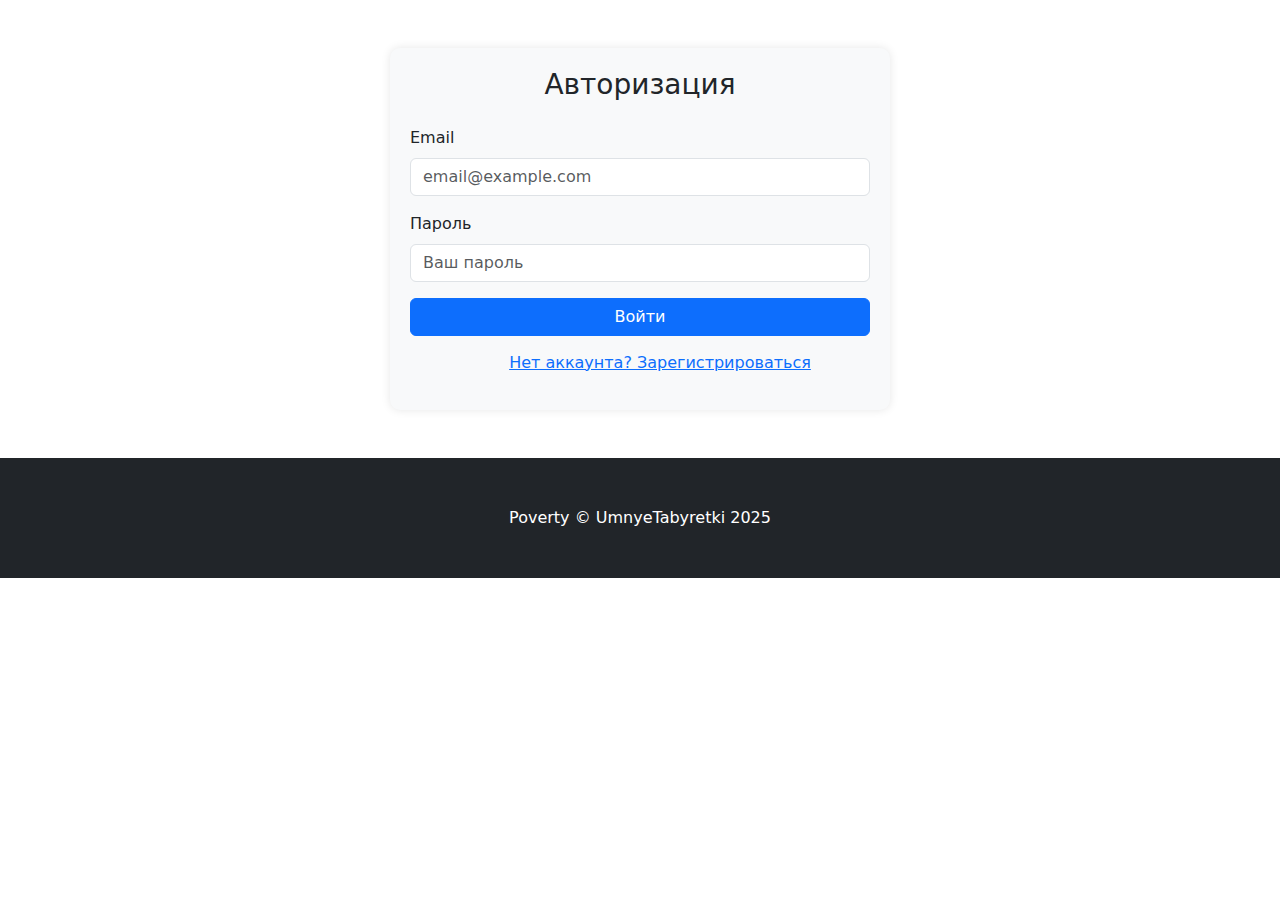
<file: login.html>
<!DOCTYPE html>
<html lang="en">
<head>
    <link href="https://cdn.jsdelivr.net/npm/bootstrap@5.3.0/dist/css/bootstrap.min.css" rel="stylesheet">
    <meta charset="utf-8" />
    <meta name="viewport" content="width=device-width, initial-scale=1, shrink-to-fit=no" />
    <meta name="description" content="" />
    <meta name="author" content="" />
    <title>Авторизация и регистрация</title>
    <!-- Favicon-->
    <link rel="icon" type="image/x-icon" href="assets/favicon.ico" />
    <!-- Bootstrap icons-->
    <link href="https://cdn.jsdelivr.net/npm/bootstrap-icons@1.5.0/font/bootstrap-icons.css" rel="stylesheet" />
    <style>
        .auth-form {
            max-width: 500px;
            margin: 0 auto;
            padding: 20px;
            border-radius: 10px;
            box-shadow: 0 0 10px rgba(0,0,0,0.1);
        }
        .form-switch {
            text-align: center;
            margin: 15px 0;
        }
        .hidden {
            display: none;
        }
        .alert {
            margin-top: 20px;
        }
    </style>
</head>
<body>
    <section class="py-5">
        <div class="container px-4 px-lg-5">
            <div class="auth-form bg-light">
                <!-- Форма авторизации -->
                <form id="loginForm">
                    <h3 class="text-center mb-4">Авторизация</h3>
                    <div class="mb-3">
                        <label for="loginEmail" class="form-label">Email</label>
                        <input type="email" class="form-control" id="loginEmail" placeholder="email@example.com" required>
                    </div>
                    <div class="mb-3">
                        <label for="loginPassword" class="form-label">Пароль</label>
                        <input type="password" class="form-control" id="loginPassword" placeholder="Ваш пароль" required>
                    </div>
                    <div class="d-grid gap-2">
                        <button type="submit" class="btn btn-primary">Войти</button>
                    </div>
                    <div class="form-switch">
                        <a href="#" id="switchToRegister">Нет аккаунта? Зарегистрироваться</a>
                    </div>
                    <div id="loginAlert" class="alert alert-danger hidden" role="alert"></div>
                </form>

                <!-- Форма регистрации (изначально скрыта) -->
                <form id="registerForm" class="hidden">
                    <h3 class="text-center mb-4">Регистрация</h3>
                    <div class="mb-3">
                        <label for="regName" class="form-label">Имя</label>
                        <input type="text" class="form-control" id="regName" placeholder="Ваше имя" required>
                    </div>
                    <div class="mb-3">
                        <label for="regEmail" class="form-label">Email</label>
                        <input type="email" class="form-control" id="regEmail" placeholder="email@example.com" required>
                    </div>
                    <div class="mb-3">
                        <label for="regPassword" class="form-label">Пароль</label>
                        <input type="password" class="form-control" id="regPassword" placeholder="Придумайте пароль" required>
                    </div>
                    <div class="mb-3">
                        <label for="regConfirmPassword" class="form-label">Подтвердите пароль</label>
                        <input type="password" class="form-control" id="regConfirmPassword" placeholder="Повторите пароль" required>
                    </div>
                    <div class="d-grid gap-2">
                        <button type="submit" class="btn btn-success">Зарегистрироваться</button>
                    </div>
                    <div class="form-switch">
                        <a href="#" id="switchToLogin">Уже есть аккаунт? Войти</a>
                    </div>
                    <div id="registerAlert" class="alert alert-danger hidden" role="alert"></div>
                    <div id="registerSuccess" class="alert alert-success hidden" role="alert"></div>
                </form>
            </div>
        </div>
    </section>

    <!-- Footer-->
    <footer class="py-5 bg-dark">
        <div class="container"><p class="m-0 text-center text-white">Poverty &copy; UmnyeTabyretki 2025</p></div>
    </footer>

    <!-- Bootstrap core JS-->
    <script src="https://cdn.jsdelivr.net/npm/bootstrap@5.2.3/dist/js/bootstrap.bundle.min.js"></script>
    
    <script>
        // Переключение между формами
        document.getElementById('switchToRegister').addEventListener('click', function(e) {
            e.preventDefault();
            document.getElementById('loginForm').classList.add('hidden');
            document.getElementById('registerForm').classList.remove('hidden');
        });

        document.getElementById('switchToLogin').addEventListener('click', function(e) {
            e.preventDefault();
            document.getElementById('registerForm').classList.add('hidden');
            document.getElementById('loginForm').classList.remove('hidden');
        });

        // Обработка формы регистрации
        document.getElementById('registerForm').addEventListener('submit', function(e) {
            e.preventDefault();
            
            const name = document.getElementById('regName').value;
            const email = document.getElementById('regEmail').value;
            const password = document.getElementById('regPassword').value;
            const confirmPassword = document.getElementById('regConfirmPassword').value;
            
            const alertDiv = document.getElementById('registerAlert');
            alertDiv.classList.add('hidden');
            
            // Валидация
            if (password !== confirmPassword) {
                alertDiv.textContent = 'Пароли не совпадают!';
                alertDiv.classList.remove('hidden');
                return;
            }
            
            if (password.length < 6) {
                alertDiv.textContent = 'Пароль должен содержать минимум 6 символов!';
                alertDiv.classList.remove('hidden');
                return;
            }
            
            // Отправка данных на сервер (в данном случае просто сохраняем в файл)
            const userData = {
                name: name,
                email: email,
                password: password
            };
            
            // В реальном проекте здесь должен быть AJAX-запрос к серверу
            // Для демонстрации просто сохраняем в localStorage
            const users = JSON.parse(localStorage.getItem('users') || '[]');
            
            // Проверяем, есть ли уже пользователь с таким email
            if (users.some(user => user.email === email)) {
                alertDiv.textContent = 'Пользователь с таким email уже зарегистрирован!';
                alertDiv.classList.remove('hidden');
                return;
            }
            
            users.push(userData);
            localStorage.setItem('users', JSON.stringify(users));
            
            // Показываем сообщение об успешной регистрации
            document.getElementById('registerSuccess').textContent = 'Регистрация прошла успешно! Теперь вы можете войти.';
            document.getElementById('registerSuccess').classList.remove('hidden');
            
            // Очищаем форму
            document.getElementById('regName').value = '';
            document.getElementById('regEmail').value = '';
            document.getElementById('regPassword').value = '';
            document.getElementById('regConfirmPassword').value = '';
            
            // Переключаем на форму входа
            setTimeout(() => {
                document.getElementById('registerForm').classList.add('hidden');
                document.getElementById('loginForm').classList.remove('hidden');
                document.getElementById('registerSuccess').classList.add('hidden');
            }, 3000);
        });
        
        // Обработка формы входа
        document.getElementById('loginForm').addEventListener('submit', function(e) {
            e.preventDefault();
            
            const email = document.getElementById('loginEmail').value;
            const password = document.getElementById('loginPassword').value;
            
            const alertDiv = document.getElementById('loginAlert');
            alertDiv.classList.add('hidden');
            
            // Проверяем данные (в реальном проекте - AJAX-запрос к серверу)
            const users = JSON.parse(localStorage.getItem('users') || '[]');
            const user = users.find(u => u.email === email && u.password === password);
            
            if (user) {
                alertDiv.textContent = 'Вход выполнен успешно!';
                alertDiv.classList.remove('hidden');
                alertDiv.classList.remove('alert-danger');
                alertDiv.classList.add('alert-success');
                
                // В реальном проекте здесь было бы перенаправление
                setTimeout(() => {
                    window.location.href = 'index.html'; // Перенаправление на страницу профиля
                }, 1000);
            } else {
                alertDiv.textContent = 'Неверный email или пароль!';
                alertDiv.classList.remove('hidden');
                alertDiv.classList.remove('alert-success');
                alertDiv.classList.add('alert-danger');
            }
        });
    </script>
</body>
</html>
</file>
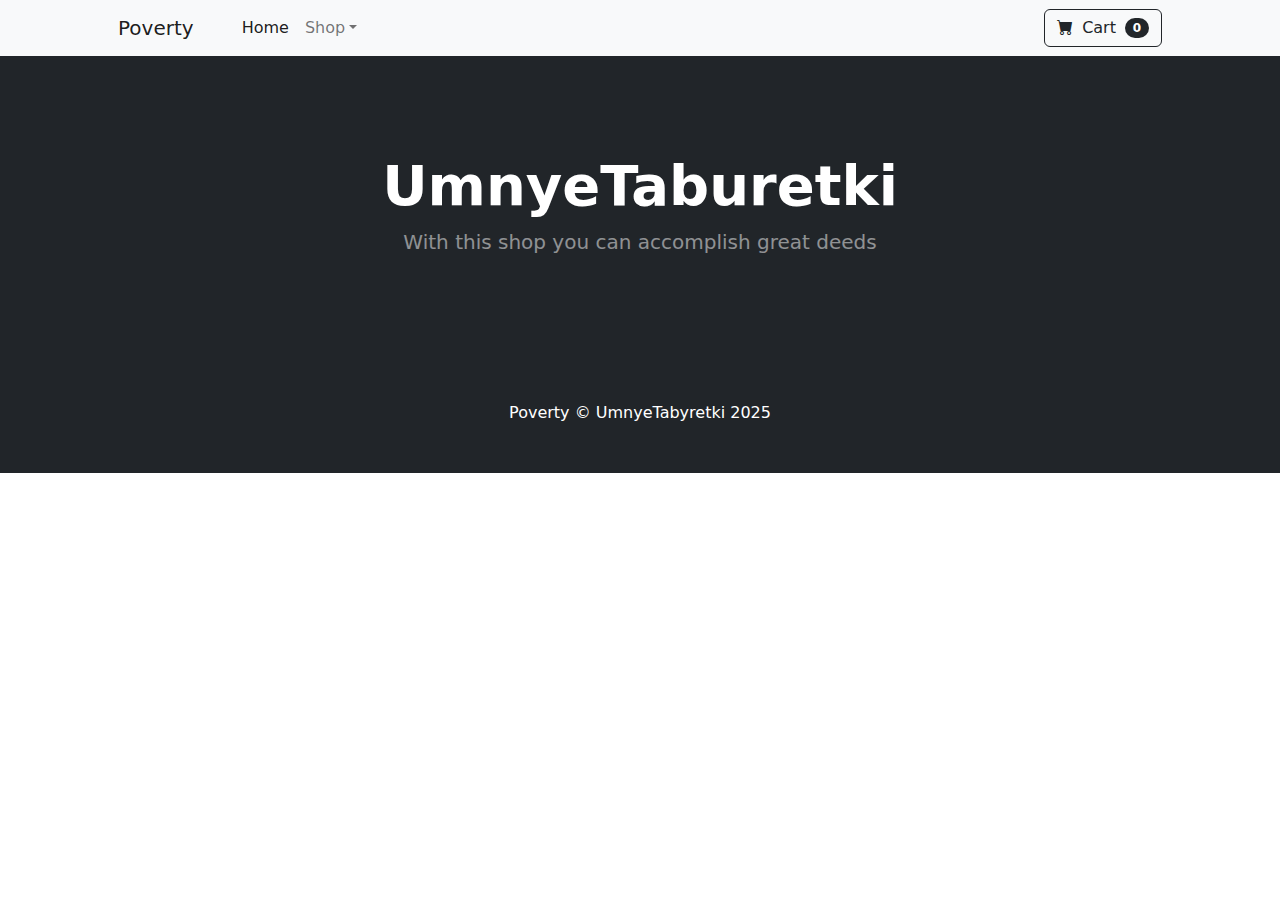
<file: NewPage11.html>
<!DOCTYPE html>
<html lang="en">
    <head>
        <link href="https://cdn.jsdelivr.net/npm/bootstrap@5.3.0/dist/css/bootstrap.min.css" rel="stylesheet">
        <link href="style.css" rel="stylesheet">
        <meta charset="utf-8" />
        <meta name="viewport" content="width=device-width, initial-scale=1, shrink-to-fit=no" />
        <meta name="description" content="" />
        <meta name="author" content="" />
        <title>Shop Homepage - Start Bootstrap Template</title>
        <!-- Favicon-->
        <link rel="icon" type="image/x-icon" href="assets/favicon.ico" />
        <!-- Bootstrap icons-->
        <link href="https://cdn.jsdelivr.net/npm/bootstrap-icons@1.5.0/font/bootstrap-icons.css" rel="stylesheet" />
        <!-- Core theme CSS (includes Bootstrap)-->
        <link href="css/styles.css" rel="stylesheet" />
    </head>
    <body>
        <!-- Navigation-->
        <nav class="navbar navbar-expand-lg navbar-light bg-light">
            <div class="container px-4 px-lg-5">
                <a class="navbar-brand" href="#!">Poverty </a>
                <button class="navbar-toggler" type="button" data-bs-toggle="collapse" data-bs-target="#navbarSupportedContent" aria-controls="navbarSupportedContent" aria-expanded="false" aria-label="Toggle navigation"><span class="navbar-toggler-icon"></span></button>
                <div class="collapse navbar-collapse" id="navbarSupportedContent">
                    <ul class="navbar-nav me-auto mb-2 mb-lg-0 ms-lg-4">
                        <li class="nav-item"><a class="nav-link active" aria-current="page" href="index.html">Home</a></li>
                        <li class="nav-item dropdown">
                            <a class="nav-link dropdown-toggle" id="navbarDropdown" href="#" role="button" data-bs-toggle="dropdown" aria-expanded="false">Shop</a>
                            <ul class="dropdown-menu" aria-labelledby="navbarDropdown">
                                <li><a class="dropdown-item" href="#!">All Products</a></li>
                                <li><hr class="dropdown-divider" /></li>
                                <li><a class="dropdown-item" href="popular.html">Popular Items</a></li>
                                <li><a class="dropdown-item" href="arraival.html">New Arrivals</a></li>
                            </ul>
                        </li>
                    </ul>
                    <form class="d-flex">
                        <button class="btn btn-outline-dark" type="submit">
                            <i class="bi-cart-fill me-1"></i>
                            Cart
                            <span class="badge bg-dark text-white ms-1 rounded-pill">0</span>
                        </button>
                    </form>
                </div>
            </div>
        </nav>
        
        <!-- Header-->
        <header class="bg-dark py-5">
            <div class="container px-4 px-lg-5 my-5">
                <div class="text-center text-white">
                    <h1 class="display-4 fw-bolder">UmnyeTaburetki</h1>
                    <p class="lead fw-normal text-white-50 mb-0">With this shop you can 
accomplish great deeds</p>
                </div>
            </div>
        </header>
    <body>


















     </section>
        <!-- Footer-->
        <footer class="py-5 bg-dark">
            <div class="container"><p class="m-0 text-center text-white">Poverty &copy; UmnyeTabyretki 2025</p></div>
        </footer>
        <!-- Bootstrap core JS-->
        <script src="https://cdn.jsdelivr.net/npm/bootstrap@5.2.3/dist/js/bootstrap.bundle.min.js"></script>
        <!-- Core theme JS-->
        <script src="js/scripts.js"></script>
    </body>
</html>
</file>
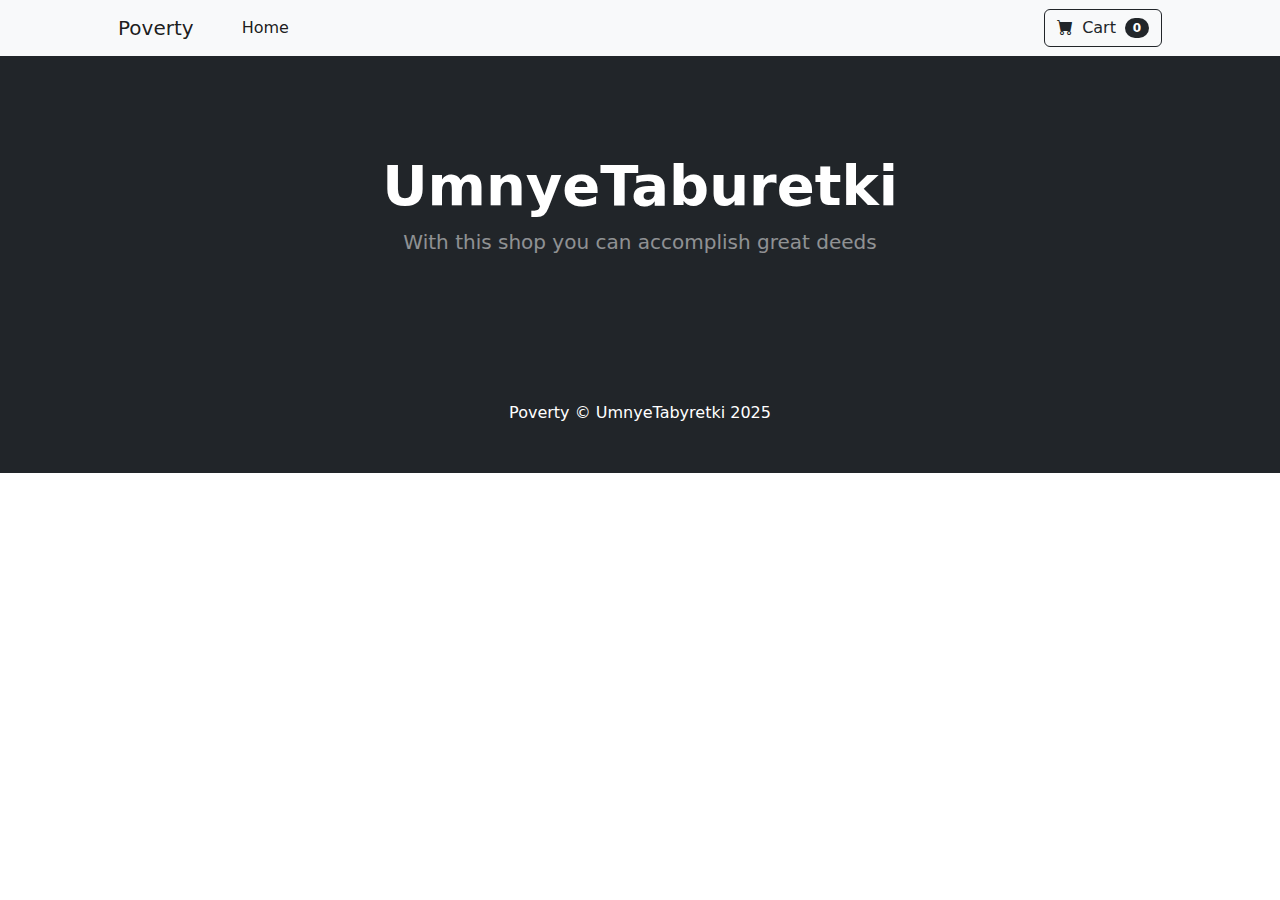
<file: NewPage15.html>
<!DOCTYPE html>
<html lang="en">
    <head>
        <link href="https://cdn.jsdelivr.net/npm/bootstrap@5.3.0/dist/css/bootstrap.min.css" rel="stylesheet">
        <link href="style.css" rel="stylesheet">
        <meta charset="utf-8" />
        <meta name="viewport" content="width=device-width, initial-scale=1, shrink-to-fit=no" />
        <meta name="description" content="" />
        <meta name="author" content="" />
        <title>Shop Homepage - Start Bootstrap Template</title>
        <!-- Favicon-->
        <link rel="icon" type="image/x-icon" href="assets/favicon.ico" />
        <!-- Bootstrap icons-->
        <link href="https://cdn.jsdelivr.net/npm/bootstrap-icons@1.5.0/font/bootstrap-icons.css" rel="stylesheet" />
        <!-- Core theme CSS (includes Bootstrap)-->
        <link href="css/styles.css" rel="stylesheet" />
    </head>
    <body>
        <!-- Navigation-->
        <nav class="navbar navbar-expand-lg navbar-light bg-light">
            <div class="container px-4 px-lg-5">
                <a class="navbar-brand" href="#!">Poverty </a>
                <button class="navbar-toggler" type="button" data-bs-toggle="collapse" data-bs-target="#navbarSupportedContent" aria-controls="navbarSupportedContent" aria-expanded="false" aria-label="Toggle navigation"><span class="navbar-toggler-icon"></span></button>
                <div class="collapse navbar-collapse" id="navbarSupportedContent">
                    <ul class="navbar-nav me-auto mb-2 mb-lg-0 ms-lg-4">
                        <li class="nav-item"><a class="nav-link active" aria-current="page" href="index.html">Home</a></li>
                        <li class="nav-item dropdown">
                        </li>
                    </ul>
                    <form class="d-flex">
                        <button class="btn btn-outline-dark" type="submit">
                            <i class="bi-cart-fill me-1"></i>
                            Cart
                            <span class="badge bg-dark text-white ms-1 rounded-pill">0</span>
                        </button>
                    </form>
                </div>
            </div>
        </nav>
        
        <!-- Header-->
        <header class="bg-dark py-5">
            <div class="container px-4 px-lg-5 my-5">
                <div class="text-center text-white">
                    <h1 class="display-4 fw-bolder">UmnyeTaburetki</h1>
                    <p class="lead fw-normal text-white-50 mb-0">With this shop you can 
accomplish great deeds</p>
                </div>
            </div>
        </header>
    <body>


















     </section>
        <!-- Footer-->
        <footer class="py-5 bg-dark">
            <div class="container"><p class="m-0 text-center text-white">Poverty &copy; UmnyeTabyretki 2025</p></div>
        </footer>
        <!-- Bootstrap core JS-->
        <script src="https://cdn.jsdelivr.net/npm/bootstrap@5.2.3/dist/js/bootstrap.bundle.min.js"></script>
        <!-- Core theme JS-->
        <script src="js/scripts.js"></script>
    </body>
</html>
</file>
<file: style.css>
@keyframes pulse {
      0%{ transform: scale(1);
      }
      50%{ transform: scale(1.8);
      }
      100%{ transform: scale(1);
      }
    }
    .element1{
      animation: pulse 2s infinite;
    }
@keyframes rotate {
    0%{ transform: rotate(0deg);}
    50%{ transform: rotate(180deg);}
    100%{ transform: rotate(360deg);}
}
.element2{
    animation: rotate 6s infinite;
}
@keyframes pulse {
      0%{ transform: scale(1);
      }
      50%{ transform: scale(1.1);
      }
      100%{ transform: scale(1);
      }
    }
    .element3{
      animation: pulse 2s infinite;
    }

.element4:hover {
    transform: scale(1.05);
    transition: transform 1s ease;
}
</file>
<file: css/styles.css>
@charset "UTF-8";

:root {
  --bs-blue: #0d6efd;
  --bs-indigo: #6610f2;
  --bs-purple: #6f42c1;
  --bs-pink: #d63384;
  --bs-red: #dc3545;
  --bs-orange: #fd7e14;
  --bs-yellow: #ffc107;
  --bs-green: #198754;
  --bs-teal: #20c997;
  --bs-cyan: #0dcaf0;
  --bs-black: #000;
  --bs-white: #fff;
  --bs-gray: #6c757d;
  --bs-gray-dark: #343a40;
  --bs-gray-100: #f8f9fa;
  --bs-gray-200: #e9ecef;
  --bs-gray-300: #dee2e6;
  --bs-gray-400: #ced4da;
  --bs-gray-500: #adb5bd;
  --bs-gray-600: #6c757d;
  --bs-gray-700: #495057;
  --bs-gray-800: #343a40;
  --bs-gray-900: #212529;
  --bs-primary: #0d6efd;
  --bs-secondary: #6c757d;
  --bs-success: #198754;
  --bs-info: #0dcaf0;
  --bs-warning: #ffc107;
  --bs-danger: #dc3545;
  --bs-light: #f8f9fa;
  --bs-dark: #212529;
  --bs-primary-rgb: 13, 110, 253;
  --bs-secondary-rgb: 108, 117, 125;
  --bs-success-rgb: 25, 135, 84;
  --bs-info-rgb: 13, 202, 240;
  --bs-warning-rgb: 255, 193, 7;
  --bs-danger-rgb: 220, 53, 69;
  --bs-light-rgb: 248, 249, 250;
  --bs-dark-rgb: 33, 37, 41;
  --bs-white-rgb: 255, 255, 255;
  --bs-black-rgb: 0, 0, 0;
  --bs-body-color-rgb: 33, 37, 41;
  --bs-body-bg-rgb: 255, 255, 255;
  --bs-font-sans-serif: system-ui, -apple-system, "Segoe UI", Roboto, "Helvetica Neue", "Noto Sans", "Liberation Sans", Arial, sans-serif, "Apple Color Emoji", "Segoe UI Emoji", "Segoe UI Symbol", "Noto Color Emoji";
  --bs-font-monospace: SFMono-Regular, Menlo, Monaco, Consolas, "Liberation Mono", "Courier New", monospace;
  --bs-gradient: linear-gradient(180deg, rgba(255, 255, 255, 0.15), rgba(255, 255, 255, 0));
  --bs-body-font-family: var(--bs-font-sans-serif);
  --bs-body-font-size: 1rem;
  --bs-body-font-weight: 400;
  --bs-body-line-height: 1.5;
  --bs-body-color: #212529;
  --bs-body-bg: #fff;
  --bs-border-width: 1px;
  --bs-border-style: solid;
  --bs-border-color: #dee2e6;
  --bs-border-color-translucent: rgba(0, 0, 0, 0.175);
  --bs-border-radius: 0.375rem;
  --bs-border-radius-sm: 0.25rem;
  --bs-border-radius-lg: 0.5rem;
  --bs-border-radius-xl: 1rem;
  --bs-border-radius-2xl: 2rem;
  --bs-border-radius-pill: 50rem;
  --bs-link-color: #0d6efd;
  --bs-link-hover-color: #0a58ca;
  --bs-code-color: #d63384;
  --bs-highlight-bg: #fff3cd;
}

*,
*::before,
*::after {
  box-sizing: border-box;
}

@media (prefers-reduced-motion: no-preference) {
  :root {
    scroll-behavior: smooth;
  }
}

a {
  text-decoration: none;
}

body {
  margin: 0;
  font-family: var(--bs-body-font-family);
  font-size: var(--bs-body-font-size);
  font-weight: var(--bs-body-font-weight);
  line-height: var(--bs-body-line-height);
  color: var(--bs-body-color);
  text-align: var(--bs-body-text-align);
  background-color: var(--bs-body-bg);
  -webkit-text-size-adjust: 100%;
  -webkit-tap-highlight-color: rgba(0, 0, 0, 0);
}

hr {
  margin: 1rem 0;
  color: inherit;
  border: 0;
  border-top: 1px solid;
  opacity: 0.25;
}

h6, .h6, h5, .h5, h4, .h4, h3, .h3, h2, .h2, h1, .h1 {
  margin-top: 0;
  margin-bottom: 0.5rem;
  font-weight: 500;
  line-height: 1.2;
}

h1, .h1 {
  font-size: calc(1.375rem + 1.5vw);
}
@media (min-width: 1200px) {
  h1, .h1 {
    font-size: 2.5rem;
  }
}

h2, .h2 {
  font-size: calc(1.325rem + 0.9vw);
}
@media (min-width: 1200px) {
  h2, .h2 {
    font-size: 2rem;
  }
}

h3, .h3 {
  font-size: calc(1.3rem + 0.6vw);
}
@media (min-width: 1200px) {
  h3, .h3 {
    font-size: 1.75rem;
  }
}

h4, .h4 {
  font-size: calc(1.275rem + 0.3vw);
}
@media (min-width: 1200px) {
  h4, .h4 {
    font-size: 1.5rem;
  }
}

h5, .h5 {
  font-size: 1.25rem;
}

h6, .h6 {
  font-size: 1rem;
}

p {
  margin-top: 0;
  margin-bottom: 1rem;
}

abbr[title] {
  -webkit-text-decoration: underline dotted;
          text-decoration: underline dotted;
  cursor: help;
  -webkit-text-decoration-skip-ink: none;
          text-decoration-skip-ink: none;
}

address {
  margin-bottom: 1rem;
  font-style: normal;
  line-height: inherit;
}

ol,
ul {
  padding-left: 2rem;
}

ol,
ul,
dl {
  margin-top: 0;
  margin-bottom: 1rem;
}

ol ol,
ul ul,
ol ul,
ul ol {
  margin-bottom: 0;
}

dt {
  font-weight: 700;
}

dd {
  margin-bottom: 0.5rem;
  margin-left: 0;
}

blockquote {
  margin: 0 0 1rem;
}

b,
strong {
  font-weight: bolder;
}

small, .small {
  font-size: 0.875em;
}

mark, .mark {
  padding: 0.1875em;
  background-color: var(--bs-highlight-bg);
}

sub,
sup {
  position: relative;
  font-size: 0.75em;
  line-height: 0;
  vertical-align: baseline;
}

sub {
  bottom: -0.25em;
}

sup {
  top: -0.5em;
}

a {
  color: var(--bs-link-color);
  text-decoration: underline;
}
a:hover {
  color: var(--bs-link-hover-color);
}

a:not([href]):not([class]), a:not([href]):not([class]):hover {
  color: inherit;
  text-decoration: none;
}

pre,
code,
kbd,
samp {
  font-family: var(--bs-font-monospace);
  font-size: 1em;
}

pre {
  display: block;
  margin-top: 0;
  margin-bottom: 1rem;
  overflow: auto;
  font-size: 0.875em;
}
pre code {
  font-size: inherit;
  color: inherit;
  word-break: normal;
}

code {
  font-size: 0.875em;
  color: var(--bs-code-color);
  word-wrap: break-word;
}
a > code {
  color: inherit;
}

kbd {
  padding: 0.1875rem 0.375rem;
  font-size: 0.875em;
  color: var(--bs-body-bg);
  background-color: var(--bs-body-color);
  border-radius: 0.25rem;
}
kbd kbd {
  padding: 0;
  font-size: 1em;
}

figure {
  margin: 0 0 1rem;
}

img,
svg {
  vertical-align: middle;
}

table {
  caption-side: bottom;
  border-collapse: collapse;
}

caption {
  padding-top: 0.5rem;
  padding-bottom: 0.5rem;
  color: #6c757d;
  text-align: left;
}

th {
  text-align: inherit;
  text-align: -webkit-match-parent;
}

thead,
tbody,
tfoot,
tr,
td,
th {
  border-color: inherit;
  border-style: solid;
  border-width: 0;
}

label {
  display: inline-block;
}

button {
  border-radius: 0;
}

button:focus:not(:focus-visible) {
  outline: 0;
}

input,
button,
select,
optgroup,
textarea {
  margin: 0;
  font-family: inherit;
  font-size: inherit;
  line-height: inherit;
}

button,
select {
  text-transform: none;
}

[role=button] {
  cursor: pointer;
}

select {
  word-wrap: normal;
}
select:disabled {
  opacity: 1;
}

[list]:not([type=date]):not([type=datetime-local]):not([type=month]):not([type=week]):not([type=time])::-webkit-calendar-picker-indicator {
  display: none !important;
}

button,
[type=button],
[type=reset],
[type=submit] {
  -webkit-appearance: button;
}
button:not(:disabled),
[type=button]:not(:disabled),
[type=reset]:not(:disabled),
[type=submit]:not(:disabled) {
  cursor: pointer;
}

::-moz-focus-inner {
  padding: 0;
  border-style: none;
}

textarea {
  resize: vertical;
}

fieldset {
  min-width: 0;
  padding: 0;
  margin: 0;
  border: 0;
}

legend {
  float: left;
  width: 100%;
  padding: 0;
  margin-bottom: 0.5rem;
  font-size: calc(1.275rem + 0.3vw);
  line-height: inherit;
}
@media (min-width: 1200px) {
  legend {
    font-size: 1.5rem;
  }
}
legend + * {
  clear: left;
}

::-webkit-datetime-edit-fields-wrapper,
::-webkit-datetime-edit-text,
::-webkit-datetime-edit-minute,
::-webkit-datetime-edit-hour-field,
::-webkit-datetime-edit-day-field,
::-webkit-datetime-edit-month-field,
::-webkit-datetime-edit-year-field {
  padding: 0;
}

::-webkit-inner-spin-button {
  height: auto;
}

[type=search] {
  outline-offset: -2px;
  -webkit-appearance: textfield;
}

/* rtl:raw:
[type="tel"],
[type="url"],
[type="email"],
[type="number"] {
  direction: ltr;
}
*/
::-webkit-search-decoration {
  -webkit-appearance: none;
}

::-webkit-color-swatch-wrapper {
  padding: 0;
}

::file-selector-button {
  font: inherit;
  -webkit-appearance: button;
}

output {
  display: inline-block;
}

iframe {
  border: 0;
}

summary {
  display: list-item;
  cursor: pointer;
}

progress {
  vertical-align: baseline;
}

[hidden] {
  display: none !important;
}

.lead {
  font-size: 1.25rem;
  font-weight: 300;
}

.display-1 {
  font-size: calc(1.625rem + 4.5vw);
  font-weight: 300;
  line-height: 1.2;
}
@media (min-width: 1200px) {
  .display-1 {
    font-size: 5rem;
  }
}

.display-2 {
  font-size: calc(1.575rem + 3.9vw);
  font-weight: 300;
  line-height: 1.2;
}
@media (min-width: 1200px) {
  .display-2 {
    font-size: 4.5rem;
  }
}

.display-3 {
  font-size: calc(1.525rem + 3.3vw);
  font-weight: 300;
  line-height: 1.2;
}
@media (min-width: 1200px) {
  .display-3 {
    font-size: 4rem;
  }
}

.display-4 {
  font-size: calc(1.475rem + 2.7vw);
  font-weight: 300;
  line-height: 1.2;
}
@media (min-width: 1200px) {
  .display-4 {
    font-size: 3.5rem;
  }
}

.display-5 {
  font-size: calc(1.425rem + 2.1vw);
  font-weight: 300;
  line-height: 1.2;
}
@media (min-width: 1200px) {
  .display-5 {
    font-size: 3rem;
  }
}

.display-6 {
  font-size: calc(1.375rem + 1.5vw);
  font-weight: 300;
  line-height: 1.2;
}
@media (min-width: 1200px) {
  .display-6 {
    font-size: 2.5rem;
  }
}

.list-unstyled {
  padding-left: 0;
  list-style: none;
}

.list-inline {
  padding-left: 0;
  list-style: none;
}

.list-inline-item {
  display: inline-block;
}
.list-inline-item:not(:last-child) {
  margin-right: 0.5rem;
}

.initialism {
  font-size: 0.875em;
  text-transform: uppercase;
}

.blockquote {
  margin-bottom: 1rem;
  font-size: 1.25rem;
}
.blockquote > :last-child {
  margin-bottom: 0;
}

.blockquote-footer {
  margin-top: -1rem;
  margin-bottom: 1rem;
  font-size: 0.875em;
  color: #6c757d;
}
.blockquote-footer::before {
  content: "— ";
}

.img-fluid {
  max-width: 100%;
  height: auto;
}

.img-thumbnail {
  padding: 0.25rem;
  background-color: #fff;
  border: 1px solid var(--bs-border-color);
  border-radius: 0.375rem;
  max-width: 100%;
  height: auto;
}

.figure {
  display: inline-block;
}

.figure-img {
  margin-bottom: 0.5rem;
  line-height: 1;
}

.figure-caption {
  font-size: 0.875em;
  color: #6c757d;
}

.container,
.container-fluid,
.container-xxl,
.container-xl,
.container-lg,
.container-md,
.container-sm {
  --bs-gutter-x: 1.5rem;
  --bs-gutter-y: 0;
  width: 100%;
  padding-right: calc(var(--bs-gutter-x) * 0.5);
  padding-left: calc(var(--bs-gutter-x) * 0.5);
  margin-right: auto;
  margin-left: auto;
}

@media (min-width: 576px) {
  .container-sm, .container {
    max-width: 540px;
  }
}
@media (min-width: 768px) {
  .container-md, .container-sm, .container {
    max-width: 720px;
  }
}
@media (min-width: 992px) {
  .container-lg, .container-md, .container-sm, .container {
    max-width: 960px;
  }
}
@media (min-width: 1200px) {
  .container-xl, .container-lg, .container-md, .container-sm, .container {
    max-width: 1140px;
  }
}
@media (min-width: 1400px) {
  .container-xxl, .container-xl, .container-lg, .container-md, .container-sm, .container {
    max-width: 1320px;
  }
}
.row {
  --bs-gutter-x: 1.5rem;
  --bs-gutter-y: 0;
  display: flex;
  flex-wrap: wrap;
  margin-top: calc(-1 * var(--bs-gutter-y));
  margin-right: calc(-0.5 * var(--bs-gutter-x));
  margin-left: calc(-0.5 * var(--bs-gutter-x));
}
.row > * {
  flex-shrink: 0;
  width: 100%;
  max-width: 100%;
  padding-right: calc(var(--bs-gutter-x) * 0.5);
  padding-left: calc(var(--bs-gutter-x) * 0.5);
  margin-top: var(--bs-gutter-y);
}

.col {
  flex: 1 0 0%;
}

.row-cols-auto > * {
  flex: 0 0 auto;
  width: auto;
}

.row-cols-1 > * {
  flex: 0 0 auto;
  width: 100%;
}

.row-cols-2 > * {
  flex: 0 0 auto;
  width: 50%;
}

.row-cols-3 > * {
  flex: 0 0 auto;
  width: 33.3333333333%;
}

.row-cols-4 > * {
  flex: 0 0 auto;
  width: 25%;
}

.row-cols-5 > * {
  flex: 0 0 auto;
  width: 20%;
}

.row-cols-6 > * {
  flex: 0 0 auto;
  width: 16.6666666667%;
}

.col-auto {
  flex: 0 0 auto;
  width: auto;
}

.col-1 {
  flex: 0 0 auto;
  width: 8.33333333%;
}

.col-2 {
  flex: 0 0 auto;
  width: 16.66666667%;
}

.col-3 {
  flex: 0 0 auto;
  width: 25%;
}

.col-4 {
  flex: 0 0 auto;
  width: 33.33333333%;
}

.col-5 {
  flex: 0 0 auto;
  width: 41.66666667%;
}

.col-6 {
  flex: 0 0 auto;
  width: 50%;
}

.col-7 {
  flex: 0 0 auto;
  width: 58.33333333%;
}

.col-8 {
  flex: 0 0 auto;
  width: 66.66666667%;
}

.col-9 {
  flex: 0 0 auto;
  width: 75%;
}

.col-10 {
  flex: 0 0 auto;
  width: 83.33333333%;
}

.col-11 {
  flex: 0 0 auto;
  width: 91.66666667%;
}

.col-12 {
  flex: 0 0 auto;
  width: 100%;
}

.offset-1 {
  margin-left: 8.33333333%;
}

.offset-2 {
  margin-left: 16.66666667%;
}

.offset-3 {
  margin-left: 25%;
}

.offset-4 {
  margin-left: 33.33333333%;
}

.offset-5 {
  margin-left: 41.66666667%;
}

.offset-6 {
  margin-left: 50%;
}

.offset-7 {
  margin-left: 58.33333333%;
}

.offset-8 {
  margin-left: 66.66666667%;
}

.offset-9 {
  margin-left: 75%;
}

.offset-10 {
  margin-left: 83.33333333%;
}

.offset-11 {
  margin-left: 91.66666667%;
}

.g-0,
.gx-0 {
  --bs-gutter-x: 0;
}

.g-0,
.gy-0 {
  --bs-gutter-y: 0;
}

.g-1,
.gx-1 {
  --bs-gutter-x: 0.25rem;
}

.g-1,
.gy-1 {
  --bs-gutter-y: 0.25rem;
}

.g-2,
.gx-2 {
  --bs-gutter-x: 0.5rem;
}

.g-2,
.gy-2 {
  --bs-gutter-y: 0.5rem;
}

.g-3,
.gx-3 {
  --bs-gutter-x: 1rem;
}

.g-3,
.gy-3 {
  --bs-gutter-y: 1rem;
}

.g-4,
.gx-4 {
  --bs-gutter-x: 1.5rem;
}

.g-4,
.gy-4 {
  --bs-gutter-y: 1.5rem;
}

.g-5,
.gx-5 {
  --bs-gutter-x: 3rem;
}

.g-5,
.gy-5 {
  --bs-gutter-y: 3rem;
}

@media (min-width: 576px) {
  .col-sm {
    flex: 1 0 0%;
  }
  .row-cols-sm-auto > * {
    flex: 0 0 auto;
    width: auto;
  }
  .row-cols-sm-1 > * {
    flex: 0 0 auto;
    width: 100%;
  }
  .row-cols-sm-2 > * {
    flex: 0 0 auto;
    width: 50%;
  }
  .row-cols-sm-3 > * {
    flex: 0 0 auto;
    width: 33.3333333333%;
  }
  .row-cols-sm-4 > * {
    flex: 0 0 auto;
    width: 25%;
  }
  .row-cols-sm-5 > * {
    flex: 0 0 auto;
    width: 20%;
  }
  .row-cols-sm-6 > * {
    flex: 0 0 auto;
    width: 16.6666666667%;
  }
  .col-sm-auto {
    flex: 0 0 auto;
    width: auto;
  }
  .col-sm-1 {
    flex: 0 0 auto;
    width: 8.33333333%;
  }
  .col-sm-2 {
    flex: 0 0 auto;
    width: 16.66666667%;
  }
  .col-sm-3 {
    flex: 0 0 auto;
    width: 25%;
  }
  .col-sm-4 {
    flex: 0 0 auto;
    width: 33.33333333%;
  }
  .col-sm-5 {
    flex: 0 0 auto;
    width: 41.66666667%;
  }
  .col-sm-6 {
    flex: 0 0 auto;
    width: 50%;
  }
  .col-sm-7 {
    flex: 0 0 auto;
    width: 58.33333333%;
  }
  .col-sm-8 {
    flex: 0 0 auto;
    width: 66.66666667%;
  }
  .col-sm-9 {
    flex: 0 0 auto;
    width: 75%;
  }
  .col-sm-10 {
    flex: 0 0 auto;
    width: 83.33333333%;
  }
  .col-sm-11 {
    flex: 0 0 auto;
    width: 91.66666667%;
  }
  .col-sm-12 {
    flex: 0 0 auto;
    width: 100%;
  }
  .offset-sm-0 {
    margin-left: 0;
  }
  .offset-sm-1 {
    margin-left: 8.33333333%;
  }
  .offset-sm-2 {
    margin-left: 16.66666667%;
  }
  .offset-sm-3 {
    margin-left: 25%;
  }
  .offset-sm-4 {
    margin-left: 33.33333333%;
  }
  .offset-sm-5 {
    margin-left: 41.66666667%;
  }
  .offset-sm-6 {
    margin-left: 50%;
  }
  .offset-sm-7 {
    margin-left: 58.33333333%;
  }
  .offset-sm-8 {
    margin-left: 66.66666667%;
  }
  .offset-sm-9 {
    margin-left: 75%;
  }
  .offset-sm-10 {
    margin-left: 83.33333333%;
  }
  .offset-sm-11 {
    margin-left: 91.66666667%;
  }
  .g-sm-0,
  .gx-sm-0 {
    --bs-gutter-x: 0;
  }
  .g-sm-0,
  .gy-sm-0 {
    --bs-gutter-y: 0;
  }
  .g-sm-1,
  .gx-sm-1 {
    --bs-gutter-x: 0.25rem;
  }
  .g-sm-1,
  .gy-sm-1 {
    --bs-gutter-y: 0.25rem;
  }
  .g-sm-2,
  .gx-sm-2 {
    --bs-gutter-x: 0.5rem;
  }
  .g-sm-2,
  .gy-sm-2 {
    --bs-gutter-y: 0.5rem;
  }
  .g-sm-3,
  .gx-sm-3 {
    --bs-gutter-x: 1rem;
  }
  .g-sm-3,
  .gy-sm-3 {
    --bs-gutter-y: 1rem;
  }
  .g-sm-4,
  .gx-sm-4 {
    --bs-gutter-x: 1.5rem;
  }
  .g-sm-4,
  .gy-sm-4 {
    --bs-gutter-y: 1.5rem;
  }
  .g-sm-5,
  .gx-sm-5 {
    --bs-gutter-x: 3rem;
  }
  .g-sm-5,
  .gy-sm-5 {
    --bs-gutter-y: 3rem;
  }
}
@media (min-width: 768px) {
  .col-md {
    flex: 1 0 0%;
  }
  .row-cols-md-auto > * {
    flex: 0 0 auto;
    width: auto;
  }
  .row-cols-md-1 > * {
    flex: 0 0 auto;
    width: 100%;
  }
  .row-cols-md-2 > * {
    flex: 0 0 auto;
    width: 50%;
  }
  .row-cols-md-3 > * {
    flex: 0 0 auto;
    width: 33.3333333333%;
  }
  .row-cols-md-4 > * {
    flex: 0 0 auto;
    width: 25%;
  }
  .row-cols-md-5 > * {
    flex: 0 0 auto;
    width: 20%;
  }
  .row-cols-md-6 > * {
    flex: 0 0 auto;
    width: 16.6666666667%;
  }
  .col-md-auto {
    flex: 0 0 auto;
    width: auto;
  }
  .col-md-1 {
    flex: 0 0 auto;
    width: 8.33333333%;
  }
  .col-md-2 {
    flex: 0 0 auto;
    width: 16.66666667%;
  }
  .col-md-3 {
    flex: 0 0 auto;
    width: 25%;
  }
  .col-md-4 {
    flex: 0 0 auto;
    width: 33.33333333%;
  }
  .col-md-5 {
    flex: 0 0 auto;
    width: 41.66666667%;
  }
  .col-md-6 {
    flex: 0 0 auto;
    width: 50%;
  }
  .col-md-7 {
    flex: 0 0 auto;
    width: 58.33333333%;
  }
  .col-md-8 {
    flex: 0 0 auto;
    width: 66.66666667%;
  }
  .col-md-9 {
    flex: 0 0 auto;
    width: 75%;
  }
  .col-md-10 {
    flex: 0 0 auto;
    width: 83.33333333%;
  }
  .col-md-11 {
    flex: 0 0 auto;
    width: 91.66666667%;
  }
  .col-md-12 {
    flex: 0 0 auto;
    width: 100%;
  }
  .offset-md-0 {
    margin-left: 0;
  }
  .offset-md-1 {
    margin-left: 8.33333333%;
  }
  .offset-md-2 {
    margin-left: 16.66666667%;
  }
  .offset-md-3 {
    margin-left: 25%;
  }
  .offset-md-4 {
    margin-left: 33.33333333%;
  }
  .offset-md-5 {
    margin-left: 41.66666667%;
  }
  .offset-md-6 {
    margin-left: 50%;
  }
  .offset-md-7 {
    margin-left: 58.33333333%;
  }
  .offset-md-8 {
    margin-left: 66.66666667%;
  }
  .offset-md-9 {
    margin-left: 75%;
  }
  .offset-md-10 {
    margin-left: 83.33333333%;
  }
  .offset-md-11 {
    margin-left: 91.66666667%;
  }
  .g-md-0,
  .gx-md-0 {
    --bs-gutter-x: 0;
  }
  .g-md-0,
  .gy-md-0 {
    --bs-gutter-y: 0;
  }
  .g-md-1,
  .gx-md-1 {
    --bs-gutter-x: 0.25rem;
  }
  .g-md-1,
  .gy-md-1 {
    --bs-gutter-y: 0.25rem;
  }
  .g-md-2,
  .gx-md-2 {
    --bs-gutter-x: 0.5rem;
  }
  .g-md-2,
  .gy-md-2 {
    --bs-gutter-y: 0.5rem;
  }
  .g-md-3,
  .gx-md-3 {
    --bs-gutter-x: 1rem;
  }
  .g-md-3,
  .gy-md-3 {
    --bs-gutter-y: 1rem;
  }
  .g-md-4,
  .gx-md-4 {
    --bs-gutter-x: 1.5rem;
  }
  .g-md-4,
  .gy-md-4 {
    --bs-gutter-y: 1.5rem;
  }
  .g-md-5,
  .gx-md-5 {
    --bs-gutter-x: 3rem;
  }
  .g-md-5,
  .gy-md-5 {
    --bs-gutter-y: 3rem;
  }
}
@media (min-width: 992px) {
  .col-lg {
    flex: 1 0 0%;
  }
  .row-cols-lg-auto > * {
    flex: 0 0 auto;
    width: auto;
  }
  .row-cols-lg-1 > * {
    flex: 0 0 auto;
    width: 100%;
  }
  .row-cols-lg-2 > * {
    flex: 0 0 auto;
    width: 50%;
  }
  .row-cols-lg-3 > * {
    flex: 0 0 auto;
    width: 33.3333333333%;
  }
  .row-cols-lg-4 > * {
    flex: 0 0 auto;
    width: 25%;
  }
  .row-cols-lg-5 > * {
    flex: 0 0 auto;
    width: 20%;
  }
  .row-cols-lg-6 > * {
    flex: 0 0 auto;
    width: 16.6666666667%;
  }
  .col-lg-auto {
    flex: 0 0 auto;
    width: auto;
  }
  .col-lg-1 {
    flex: 0 0 auto;
    width: 8.33333333%;
  }
  .col-lg-2 {
    flex: 0 0 auto;
    width: 16.66666667%;
  }
  .col-lg-3 {
    flex: 0 0 auto;
    width: 25%;
  }
  .col-lg-4 {
    flex: 0 0 auto;
    width: 33.33333333%;
  }
  .col-lg-5 {
    flex: 0 0 auto;
    width: 41.66666667%;
  }
  .col-lg-6 {
    flex: 0 0 auto;
    width: 50%;
  }
  .col-lg-7 {
    flex: 0 0 auto;
    width: 58.33333333%;
  }
  .col-lg-8 {
    flex: 0 0 auto;
    width: 66.66666667%;
  }
  .col-lg-9 {
    flex: 0 0 auto;
    width: 75%;
  }
  .col-lg-10 {
    flex: 0 0 auto;
    width: 83.33333333%;
  }
  .col-lg-11 {
    flex: 0 0 auto;
    width: 91.66666667%;
  }
  .col-lg-12 {
    flex: 0 0 auto;
    width: 100%;
  }
  .offset-lg-0 {
    margin-left: 0;
  }
  .offset-lg-1 {
    margin-left: 8.33333333%;
  }
  .offset-lg-2 {
    margin-left: 16.66666667%;
  }
  .offset-lg-3 {
    margin-left: 25%;
  }
  .offset-lg-4 {
    margin-left: 33.33333333%;
  }
  .offset-lg-5 {
    margin-left: 41.66666667%;
  }
  .offset-lg-6 {
    margin-left: 50%;
  }
  .offset-lg-7 {
    margin-left: 58.33333333%;
  }
  .offset-lg-8 {
    margin-left: 66.66666667%;
  }
  .offset-lg-9 {
    margin-left: 75%;
  }
  .offset-lg-10 {
    margin-left: 83.33333333%;
  }
  .offset-lg-11 {
    margin-left: 91.66666667%;
  }
  .g-lg-0,
  .gx-lg-0 {
    --bs-gutter-x: 0;
  }
  .g-lg-0,
  .gy-lg-0 {
    --bs-gutter-y: 0;
  }
  .g-lg-1,
  .gx-lg-1 {
    --bs-gutter-x: 0.25rem;
  }
  .g-lg-1,
  .gy-lg-1 {
    --bs-gutter-y: 0.25rem;
  }
  .g-lg-2,
  .gx-lg-2 {
    --bs-gutter-x: 0.5rem;
  }
  .g-lg-2,
  .gy-lg-2 {
    --bs-gutter-y: 0.5rem;
  }
  .g-lg-3,
  .gx-lg-3 {
    --bs-gutter-x: 1rem;
  }
  .g-lg-3,
  .gy-lg-3 {
    --bs-gutter-y: 1rem;
  }
  .g-lg-4,
  .gx-lg-4 {
    --bs-gutter-x: 1.5rem;
  }
  .g-lg-4,
  .gy-lg-4 {
    --bs-gutter-y: 1.5rem;
  }
  .g-lg-5,
  .gx-lg-5 {
    --bs-gutter-x: 3rem;
  }
  .g-lg-5,
  .gy-lg-5 {
    --bs-gutter-y: 3rem;
  }
}
@media (min-width: 1200px) {
  .col-xl {
    flex: 1 0 0%;
  }
  .row-cols-xl-auto > * {
    flex: 0 0 auto;
    width: auto;
  }
  .row-cols-xl-1 > * {
    flex: 0 0 auto;
    width: 100%;
  }
  .row-cols-xl-2 > * {
    flex: 0 0 auto;
    width: 50%;
  }
  .row-cols-xl-3 > * {
    flex: 0 0 auto;
    width: 33.3333333333%;
  }
  .row-cols-xl-4 > * {
    flex: 0 0 auto;
    width: 25%;
  }
  .row-cols-xl-5 > * {
    flex: 0 0 auto;
    width: 20%;
  }
  .row-cols-xl-6 > * {
    flex: 0 0 auto;
    width: 16.6666666667%;
  }
  .col-xl-auto {
    flex: 0 0 auto;
    width: auto;
  }
  .col-xl-1 {
    flex: 0 0 auto;
    width: 8.33333333%;
  }
  .col-xl-2 {
    flex: 0 0 auto;
    width: 16.66666667%;
  }
  .col-xl-3 {
    flex: 0 0 auto;
    width: 25%;
  }
  .col-xl-4 {
    flex: 0 0 auto;
    width: 33.33333333%;
  }
  .col-xl-5 {
    flex: 0 0 auto;
    width: 41.66666667%;
  }
  .col-xl-6 {
    flex: 0 0 auto;
    width: 50%;
  }
  .col-xl-7 {
    flex: 0 0 auto;
    width: 58.33333333%;
  }
  .col-xl-8 {
    flex: 0 0 auto;
    width: 66.66666667%;
  }
  .col-xl-9 {
    flex: 0 0 auto;
    width: 75%;
  }
  .col-xl-10 {
    flex: 0 0 auto;
    width: 83.33333333%;
  }
  .col-xl-11 {
    flex: 0 0 auto;
    width: 91.66666667%;
  }
  .col-xl-12 {
    flex: 0 0 auto;
    width: 100%;
  }
  .offset-xl-0 {
    margin-left: 0;
  }
  .offset-xl-1 {
    margin-left: 8.33333333%;
  }
  .offset-xl-2 {
    margin-left: 16.66666667%;
  }
  .offset-xl-3 {
    margin-left: 25%;
  }
  .offset-xl-4 {
    margin-left: 33.33333333%;
  }
  .offset-xl-5 {
    margin-left: 41.66666667%;
  }
  .offset-xl-6 {
    margin-left: 50%;
  }
  .offset-xl-7 {
    margin-left: 58.33333333%;
  }
  .offset-xl-8 {
    margin-left: 66.66666667%;
  }
  .offset-xl-9 {
    margin-left: 75%;
  }
  .offset-xl-10 {
    margin-left: 83.33333333%;
  }
  .offset-xl-11 {
    margin-left: 91.66666667%;
  }
  .g-xl-0,
  .gx-xl-0 {
    --bs-gutter-x: 0;
  }
  .g-xl-0,
  .gy-xl-0 {
    --bs-gutter-y: 0;
  }
  .g-xl-1,
  .gx-xl-1 {
    --bs-gutter-x: 0.25rem;
  }
  .g-xl-1,
  .gy-xl-1 {
    --bs-gutter-y: 0.25rem;
  }
  .g-xl-2,
  .gx-xl-2 {
    --bs-gutter-x: 0.5rem;
  }
  .g-xl-2,
  .gy-xl-2 {
    --bs-gutter-y: 0.5rem;
  }
  .g-xl-3,
  .gx-xl-3 {
    --bs-gutter-x: 1rem;
  }
  .g-xl-3,
  .gy-xl-3 {
    --bs-gutter-y: 1rem;
  }
  .g-xl-4,
  .gx-xl-4 {
    --bs-gutter-x: 1.5rem;
  }
  .g-xl-4,
  .gy-xl-4 {
    --bs-gutter-y: 1.5rem;
  }
  .g-xl-5,
  .gx-xl-5 {
    --bs-gutter-x: 3rem;
  }
  .g-xl-5,
  .gy-xl-5 {
    --bs-gutter-y: 3rem;
  }
}
@media (min-width: 1400px) {
  .col-xxl {
    flex: 1 0 0%;
  }
  .row-cols-xxl-auto > * {
    flex: 0 0 auto;
    width: auto;
  }
  .row-cols-xxl-1 > * {
    flex: 0 0 auto;
    width: 100%;
  }
  .row-cols-xxl-2 > * {
    flex: 0 0 auto;
    width: 50%;
  }
  .row-cols-xxl-3 > * {
    flex: 0 0 auto;
    width: 33.3333333333%;
  }
  .row-cols-xxl-4 > * {
    flex: 0 0 auto;
    width: 25%;
  }
  .row-cols-xxl-5 > * {
    flex: 0 0 auto;
    width: 20%;
  }
  .row-cols-xxl-6 > * {
    flex: 0 0 auto;
    width: 16.6666666667%;
  }
  .col-xxl-auto {
    flex: 0 0 auto;
    width: auto;
  }
  .col-xxl-1 {
    flex: 0 0 auto;
    width: 8.33333333%;
  }
  .col-xxl-2 {
    flex: 0 0 auto;
    width: 16.66666667%;
  }
  .col-xxl-3 {
    flex: 0 0 auto;
    width: 25%;
  }
  .col-xxl-4 {
    flex: 0 0 auto;
    width: 33.33333333%;
  }
  .col-xxl-5 {
    flex: 0 0 auto;
    width: 41.66666667%;
  }
  .col-xxl-6 {
    flex: 0 0 auto;
    width: 50%;
  }
  .col-xxl-7 {
    flex: 0 0 auto;
    width: 58.33333333%;
  }
  .col-xxl-8 {
    flex: 0 0 auto;
    width: 66.66666667%;
  }
  .col-xxl-9 {
    flex: 0 0 auto;
    width: 75%;
  }
  .col-xxl-10 {
    flex: 0 0 auto;
    width: 83.33333333%;
  }
  .col-xxl-11 {
    flex: 0 0 auto;
    width: 91.66666667%;
  }
  .col-xxl-12 {
    flex: 0 0 auto;
    width: 100%;
  }
  .offset-xxl-0 {
    margin-left: 0;
  }
  .offset-xxl-1 {
    margin-left: 8.33333333%;
  }
  .offset-xxl-2 {
    margin-left: 16.66666667%;
  }
  .offset-xxl-3 {
    margin-left: 25%;
  }
  .offset-xxl-4 {
    margin-left: 33.33333333%;
  }
  .offset-xxl-5 {
    margin-left: 41.66666667%;
  }
  .offset-xxl-6 {
    margin-left: 50%;
  }
  .offset-xxl-7 {
    margin-left: 58.33333333%;
  }
  .offset-xxl-8 {
    margin-left: 66.66666667%;
  }
  .offset-xxl-9 {
    margin-left: 75%;
  }
  .offset-xxl-10 {
    margin-left: 83.33333333%;
  }
  .offset-xxl-11 {
    margin-left: 91.66666667%;
  }
  .g-xxl-0,
  .gx-xxl-0 {
    --bs-gutter-x: 0;
  }
  .g-xxl-0,
  .gy-xxl-0 {
    --bs-gutter-y: 0;
  }
  .g-xxl-1,
  .gx-xxl-1 {
    --bs-gutter-x: 0.25rem;
  }
  .g-xxl-1,
  .gy-xxl-1 {
    --bs-gutter-y: 0.25rem;
  }
  .g-xxl-2,
  .gx-xxl-2 {
    --bs-gutter-x: 0.5rem;
  }
  .g-xxl-2,
  .gy-xxl-2 {
    --bs-gutter-y: 0.5rem;
  }
  .g-xxl-3,
  .gx-xxl-3 {
    --bs-gutter-x: 1rem;
  }
  .g-xxl-3,
  .gy-xxl-3 {
    --bs-gutter-y: 1rem;
  }
  .g-xxl-4,
  .gx-xxl-4 {
    --bs-gutter-x: 1.5rem;
  }
  .g-xxl-4,
  .gy-xxl-4 {
    --bs-gutter-y: 1.5rem;
  }
  .g-xxl-5,
  .gx-xxl-5 {
    --bs-gutter-x: 3rem;
  }
  .g-xxl-5,
  .gy-xxl-5 {
    --bs-gutter-y: 3rem;
  }
}
.table {
  --bs-table-color: var(--bs-body-color);
  --bs-table-bg: transparent;
  --bs-table-border-color: var(--bs-border-color);
  --bs-table-accent-bg: transparent;
  --bs-table-striped-color: var(--bs-body-color);
  --bs-table-striped-bg: rgba(0, 0, 0, 0.05);
  --bs-table-active-color: var(--bs-body-color);
  --bs-table-active-bg: rgba(0, 0, 0, 0.1);
  --bs-table-hover-color: var(--bs-body-color);
  --bs-table-hover-bg: rgba(0, 0, 0, 0.075);
  width: 100%;
  margin-bottom: 1rem;
  color: var(--bs-table-color);
  vertical-align: top;
  border-color: var(--bs-table-border-color);
}
.table > :not(caption) > * > * {
  padding: 0.5rem 0.5rem;
  background-color: var(--bs-table-bg);
  border-bottom-width: 1px;
  box-shadow: inset 0 0 0 9999px var(--bs-table-accent-bg);
}
.table > tbody {
  vertical-align: inherit;
}
.table > thead {
  vertical-align: bottom;
}

.table-group-divider {
  border-top: 2px solid currentcolor;
}

.caption-top {
  caption-side: top;
}

.table-sm > :not(caption) > * > * {
  padding: 0.25rem 0.25rem;
}

.table-bordered > :not(caption) > * {
  border-width: 1px 0;
}
.table-bordered > :not(caption) > * > * {
  border-width: 0 1px;
}

.table-borderless > :not(caption) > * > * {
  border-bottom-width: 0;
}
.table-borderless > :not(:first-child) {
  border-top-width: 0;
}

.table-striped > tbody > tr:nth-of-type(odd) > * {
  --bs-table-accent-bg: var(--bs-table-striped-bg);
  color: var(--bs-table-striped-color);
}

.table-striped-columns > :not(caption) > tr > :nth-child(even) {
  --bs-table-accent-bg: var(--bs-table-striped-bg);
  color: var(--bs-table-striped-color);
}

.table-active {
  --bs-table-accent-bg: var(--bs-table-active-bg);
  color: var(--bs-table-active-color);
}

.table-hover > tbody > tr:hover > * {
  --bs-table-accent-bg: var(--bs-table-hover-bg);
  color: var(--bs-table-hover-color);
}

.table-primary {
  --bs-table-color: #000;
  --bs-table-bg: #cfe2ff;
  --bs-table-border-color: #bacbe6;
  --bs-table-striped-bg: #c5d7f2;
  --bs-table-striped-color: #000;
  --bs-table-active-bg: #bacbe6;
  --bs-table-active-color: #000;
  --bs-table-hover-bg: #bfd1ec;
  --bs-table-hover-color: #000;
  color: var(--bs-table-color);
  border-color: var(--bs-table-border-color);
}

.table-secondary {
  --bs-table-color: #000;
  --bs-table-bg: #e2e3e5;
  --bs-table-border-color: #cbccce;
  --bs-table-striped-bg: #d7d8da;
  --bs-table-striped-color: #000;
  --bs-table-active-bg: #cbccce;
  --bs-table-active-color: #000;
  --bs-table-hover-bg: #d1d2d4;
  --bs-table-hover-color: #000;
  color: var(--bs-table-color);
  border-color: var(--bs-table-border-color);
}

.table-success {
  --bs-table-color: #000;
  --bs-table-bg: #d1e7dd;
  --bs-table-border-color: #bcd0c7;
  --bs-table-striped-bg: #c7dbd2;
  --bs-table-striped-color: #000;
  --bs-table-active-bg: #bcd0c7;
  --bs-table-active-color: #000;
  --bs-table-hover-bg: #c1d6cc;
  --bs-table-hover-color: #000;
  color: var(--bs-table-color);
  border-color: var(--bs-table-border-color);
}

.table-info {
  --bs-table-color: #000;
  --bs-table-bg: #cff4fc;
  --bs-table-border-color: #badce3;
  --bs-table-striped-bg: #c5e8ef;
  --bs-table-striped-color: #000;
  --bs-table-active-bg: #badce3;
  --bs-table-active-color: #000;
  --bs-table-hover-bg: #bfe2e9;
  --bs-table-hover-color: #000;
  color: var(--bs-table-color);
  border-color: var(--bs-table-border-color);
}

.table-warning {
  --bs-table-color: #000;
  --bs-table-bg: #fff3cd;
  --bs-table-border-color: #e6dbb9;
  --bs-table-striped-bg: #f2e7c3;
  --bs-table-striped-color: #000;
  --bs-table-active-bg: #e6dbb9;
  --bs-table-active-color: #000;
  --bs-table-hover-bg: #ece1be;
  --bs-table-hover-color: #000;
  color: var(--bs-table-color);
  border-color: var(--bs-table-border-color);
}

.table-danger {
  --bs-table-color: #000;
  --bs-table-bg: #f8d7da;
  --bs-table-border-color: #dfc2c4;
  --bs-table-striped-bg: #eccccf;
  --bs-table-striped-color: #000;
  --bs-table-active-bg: #dfc2c4;
  --bs-table-active-color: #000;
  --bs-table-hover-bg: #e5c7ca;
  --bs-table-hover-color: #000;
  color: var(--bs-table-color);
  border-color: var(--bs-table-border-color);
}

.table-light {
  --bs-table-color: #000;
  --bs-table-bg: #f8f9fa;
  --bs-table-border-color: #dfe0e1;
  --bs-table-striped-bg: #ecedee;
  --bs-table-striped-color: #000;
  --bs-table-active-bg: #dfe0e1;
  --bs-table-active-color: #000;
  --bs-table-hover-bg: #e5e6e7;
  --bs-table-hover-color: #000;
  color: var(--bs-table-color);
  border-color: var(--bs-table-border-color);
}

.table-dark {
  --bs-table-color: #fff;
  --bs-table-bg: #212529;
  --bs-table-border-color: #373b3e;
  --bs-table-striped-bg: #2c3034;
  --bs-table-striped-color: #fff;
  --bs-table-active-bg: #373b3e;
  --bs-table-active-color: #fff;
  --bs-table-hover-bg: #323539;
  --bs-table-hover-color: #fff;
  color: var(--bs-table-color);
  border-color: var(--bs-table-border-color);
}

.table-responsive {
  overflow-x: auto;
  -webkit-overflow-scrolling: touch;
}

@media (max-width: 575.98px) {
  .table-responsive-sm {
    overflow-x: auto;
    -webkit-overflow-scrolling: touch;
  }
}
@media (max-width: 767.98px) {
  .table-responsive-md {
    overflow-x: auto;
    -webkit-overflow-scrolling: touch;
  }
}
@media (max-width: 991.98px) {
  .table-responsive-lg {
    overflow-x: auto;
    -webkit-overflow-scrolling: touch;
  }
}
@media (max-width: 1199.98px) {
  .table-responsive-xl {
    overflow-x: auto;
    -webkit-overflow-scrolling: touch;
  }
}
@media (max-width: 1399.98px) {
  .table-responsive-xxl {
    overflow-x: auto;
    -webkit-overflow-scrolling: touch;
  }
}
.form-label {
  margin-bottom: 0.5rem;
}

.col-form-label {
  padding-top: calc(0.375rem + 1px);
  padding-bottom: calc(0.375rem + 1px);
  margin-bottom: 0;
  font-size: inherit;
  line-height: 1.5;
}

.col-form-label-lg {
  padding-top: calc(0.5rem + 1px);
  padding-bottom: calc(0.5rem + 1px);
  font-size: 1.25rem;
}

.col-form-label-sm {
  padding-top: calc(0.25rem + 1px);
  padding-bottom: calc(0.25rem + 1px);
  font-size: 0.875rem;
}

.form-text {
  margin-top: 0.25rem;
  font-size: 0.875em;
  color: #6c757d;
}

.form-control {
  display: block;
  width: 100%;
  padding: 0.375rem 0.75rem;
  font-size: 1rem;
  font-weight: 400;
  line-height: 1.5;
  color: #212529;
  background-color: #fff;
  background-clip: padding-box;
  border: 1px solid #ced4da;
  -webkit-appearance: none;
     -moz-appearance: none;
          appearance: none;
  border-radius: 0.375rem;
  transition: border-color 0.15s ease-in-out, box-shadow 0.15s ease-in-out;
}
@media (prefers-reduced-motion: reduce) {
  .form-control {
    transition: none;
  }
}
.form-control[type=file] {
  overflow: hidden;
}
.form-control[type=file]:not(:disabled):not([readonly]) {
  cursor: pointer;
}
.form-control:focus {
  color: #212529;
  background-color: #fff;
  border-color: #86b7fe;
  outline: 0;
  box-shadow: 0 0 0 0.25rem rgba(13, 110, 253, 0.25);
}
.form-control::-webkit-date-and-time-value {
  height: 1.5em;
}
.form-control::-moz-placeholder {
  color: #6c757d;
  opacity: 1;
}
.form-control::placeholder {
  color: #6c757d;
  opacity: 1;
}
.form-control:disabled {
  background-color: #e9ecef;
  opacity: 1;
}
.form-control::file-selector-button {
  padding: 0.375rem 0.75rem;
  margin: -0.375rem -0.75rem;
  -webkit-margin-end: 0.75rem;
          margin-inline-end: 0.75rem;
  color: #212529;
  background-color: #e9ecef;
  pointer-events: none;
  border-color: inherit;
  border-style: solid;
  border-width: 0;
  border-inline-end-width: 1px;
  border-radius: 0;
  transition: color 0.15s ease-in-out, background-color 0.15s ease-in-out, border-color 0.15s ease-in-out, box-shadow 0.15s ease-in-out;
}
@media (prefers-reduced-motion: reduce) {
  .form-control::file-selector-button {
    transition: none;
  }
}
.form-control:hover:not(:disabled):not([readonly])::file-selector-button {
  background-color: #dde0e3;
}

.form-control-plaintext {
  display: block;
  width: 100%;
  padding: 0.375rem 0;
  margin-bottom: 0;
  line-height: 1.5;
  color: #212529;
  background-color: transparent;
  border: solid transparent;
  border-width: 1px 0;
}
.form-control-plaintext:focus {
  outline: 0;
}
.form-control-plaintext.form-control-sm, .form-control-plaintext.form-control-lg {
  padding-right: 0;
  padding-left: 0;
}

.form-control-sm {
  min-height: calc(1.5em + 0.5rem + 2px);
  padding: 0.25rem 0.5rem;
  font-size: 0.875rem;
  border-radius: 0.25rem;
}
.form-control-sm::file-selector-button {
  padding: 0.25rem 0.5rem;
  margin: -0.25rem -0.5rem;
  -webkit-margin-end: 0.5rem;
          margin-inline-end: 0.5rem;
}

.form-control-lg {
  min-height: calc(1.5em + 1rem + 2px);
  padding: 0.5rem 1rem;
  font-size: 1.25rem;
  border-radius: 0.5rem;
}
.form-control-lg::file-selector-button {
  padding: 0.5rem 1rem;
  margin: -0.5rem -1rem;
  -webkit-margin-end: 1rem;
          margin-inline-end: 1rem;
}

textarea.form-control {
  min-height: calc(1.5em + 0.75rem + 2px);
}
textarea.form-control-sm {
  min-height: calc(1.5em + 0.5rem + 2px);
}
textarea.form-control-lg {
  min-height: calc(1.5em + 1rem + 2px);
}

.form-control-color {
  width: 3rem;
  height: calc(1.5em + 0.75rem + 2px);
  padding: 0.375rem;
}
.form-control-color:not(:disabled):not([readonly]) {
  cursor: pointer;
}
.form-control-color::-moz-color-swatch {
  border: 0 !important;
  border-radius: 0.375rem;
}
.form-control-color::-webkit-color-swatch {
  border-radius: 0.375rem;
}
.form-control-color.form-control-sm {
  height: calc(1.5em + 0.5rem + 2px);
}
.form-control-color.form-control-lg {
  height: calc(1.5em + 1rem + 2px);
}

.form-select {
  display: block;
  width: 100%;
  padding: 0.375rem 2.25rem 0.375rem 0.75rem;
  -moz-padding-start: calc(0.75rem - 3px);
  font-size: 1rem;
  font-weight: 400;
  line-height: 1.5;
  color: #212529;
  background-color: #fff;
  background-image: url("data:image/svg+xml,%3csvg xmlns='http://www.w3.org/2000/svg' viewBox='0 0 16 16'%3e%3cpath fill='none' stroke='%23343a40' stroke-linecap='round' stroke-linejoin='round' stroke-width='2' d='m2 5 6 6 6-6'/%3e%3c/svg%3e");
  background-repeat: no-repeat;
  background-position: right 0.75rem center;
  background-size: 16px 12px;
  border: 1px solid #ced4da;
  border-radius: 0.375rem;
  transition: border-color 0.15s ease-in-out, box-shadow 0.15s ease-in-out;
  -webkit-appearance: none;
     -moz-appearance: none;
          appearance: none;
}
@media (prefers-reduced-motion: reduce) {
  .form-select {
    transition: none;
  }
}
.form-select:focus {
  border-color: #86b7fe;
  outline: 0;
  box-shadow: 0 0 0 0.25rem rgba(13, 110, 253, 0.25);
}
.form-select[multiple], .form-select[size]:not([size="1"]) {
  padding-right: 0.75rem;
  background-image: none;
}
.form-select:disabled {
  background-color: #e9ecef;
}
.form-select:-moz-focusring {
  color: transparent;
  text-shadow: 0 0 0 #212529;
}

.form-select-sm {
  padding-top: 0.25rem;
  padding-bottom: 0.25rem;
  padding-left: 0.5rem;
  font-size: 0.875rem;
  border-radius: 0.25rem;
}

.form-select-lg {
  padding-top: 0.5rem;
  padding-bottom: 0.5rem;
  padding-left: 1rem;
  font-size: 1.25rem;
  border-radius: 0.5rem;
}

.form-check {
  display: block;
  min-height: 1.5rem;
  padding-left: 1.5em;
  margin-bottom: 0.125rem;
}
.form-check .form-check-input {
  float: left;
  margin-left: -1.5em;
}

.form-check-reverse {
  padding-right: 1.5em;
  padding-left: 0;
  text-align: right;
}
.form-check-reverse .form-check-input {
  float: right;
  margin-right: -1.5em;
  margin-left: 0;
}

.form-check-input {
  width: 1em;
  height: 1em;
  margin-top: 0.25em;
  vertical-align: top;
  background-color: #fff;
  background-repeat: no-repeat;
  background-position: center;
  background-size: contain;
  border: 1px solid rgba(0, 0, 0, 0.25);
  -webkit-appearance: none;
     -moz-appearance: none;
          appearance: none;
  -webkit-print-color-adjust: exact;
          print-color-adjust: exact;
}
.form-check-input[type=checkbox] {
  border-radius: 0.25em;
}
.form-check-input[type=radio] {
  border-radius: 50%;
}
.form-check-input:active {
  filter: brightness(90%);
}
.form-check-input:focus {
  border-color: #86b7fe;
  outline: 0;
  box-shadow: 0 0 0 0.25rem rgba(13, 110, 253, 0.25);
}
.form-check-input:checked {
  background-color: #0d6efd;
  border-color: #0d6efd;
}
.form-check-input:checked[type=checkbox] {
  background-image: url("data:image/svg+xml,%3csvg xmlns='http://www.w3.org/2000/svg' viewBox='0 0 20 20'%3e%3cpath fill='none' stroke='%23fff' stroke-linecap='round' stroke-linejoin='round' stroke-width='3' d='m6 10 3 3 6-6'/%3e%3c/svg%3e");
}
.form-check-input:checked[type=radio] {
  background-image: url("data:image/svg+xml,%3csvg xmlns='http://www.w3.org/2000/svg' viewBox='-4 -4 8 8'%3e%3ccircle r='2' fill='%23fff'/%3e%3c/svg%3e");
}
.form-check-input[type=checkbox]:indeterminate {
  background-color: #0d6efd;
  border-color: #0d6efd;
  background-image: url("data:image/svg+xml,%3csvg xmlns='http://www.w3.org/2000/svg' viewBox='0 0 20 20'%3e%3cpath fill='none' stroke='%23fff' stroke-linecap='round' stroke-linejoin='round' stroke-width='3' d='M6 10h8'/%3e%3c/svg%3e");
}
.form-check-input:disabled {
  pointer-events: none;
  filter: none;
  opacity: 0.5;
}
.form-check-input[disabled] ~ .form-check-label, .form-check-input:disabled ~ .form-check-label {
  cursor: default;
  opacity: 0.5;
}

.form-switch {
  padding-left: 2.5em;
}
.form-switch .form-check-input {
  width: 2em;
  margin-left: -2.5em;
  background-image: url("data:image/svg+xml,%3csvg xmlns='http://www.w3.org/2000/svg' viewBox='-4 -4 8 8'%3e%3ccircle r='3' fill='rgba%280, 0, 0, 0.25%29'/%3e%3c/svg%3e");
  background-position: left center;
  border-radius: 2em;
  transition: background-position 0.15s ease-in-out;
}
@media (prefers-reduced-motion: reduce) {
  .form-switch .form-check-input {
    transition: none;
  }
}
.form-switch .form-check-input:focus {
  background-image: url("data:image/svg+xml,%3csvg xmlns='http://www.w3.org/2000/svg' viewBox='-4 -4 8 8'%3e%3ccircle r='3' fill='%2386b7fe'/%3e%3c/svg%3e");
}
.form-switch .form-check-input:checked {
  background-position: right center;
  background-image: url("data:image/svg+xml,%3csvg xmlns='http://www.w3.org/2000/svg' viewBox='-4 -4 8 8'%3e%3ccircle r='3' fill='%23fff'/%3e%3c/svg%3e");
}
.form-switch.form-check-reverse {
  padding-right: 2.5em;
  padding-left: 0;
}
.form-switch.form-check-reverse .form-check-input {
  margin-right: -2.5em;
  margin-left: 0;
}

.form-check-inline {
  display: inline-block;
  margin-right: 1rem;
}

.btn-check {
  position: absolute;
  clip: rect(0, 0, 0, 0);
  pointer-events: none;
}
.btn-check[disabled] + .btn, .btn-check:disabled + .btn {
  pointer-events: none;
  filter: none;
  opacity: 0.65;
}

.form-range {
  width: 100%;
  height: 1.5rem;
  padding: 0;
  background-color: transparent;
  -webkit-appearance: none;
     -moz-appearance: none;
          appearance: none;
}
.form-range:focus {
  outline: 0;
}
.form-range:focus::-webkit-slider-thumb {
  box-shadow: 0 0 0 1px #fff, 0 0 0 0.25rem rgba(13, 110, 253, 0.25);
}
.form-range:focus::-moz-range-thumb {
  box-shadow: 0 0 0 1px #fff, 0 0 0 0.25rem rgba(13, 110, 253, 0.25);
}
.form-range::-moz-focus-outer {
  border: 0;
}
.form-range::-webkit-slider-thumb {
  width: 1rem;
  height: 1rem;
  margin-top: -0.25rem;
  background-color: #0d6efd;
  border: 0;
  border-radius: 1rem;
  -webkit-transition: background-color 0.15s ease-in-out, border-color 0.15s ease-in-out, box-shadow 0.15s ease-in-out;
  transition: background-color 0.15s ease-in-out, border-color 0.15s ease-in-out, box-shadow 0.15s ease-in-out;
  -webkit-appearance: none;
          appearance: none;
}
@media (prefers-reduced-motion: reduce) {
  .form-range::-webkit-slider-thumb {
    -webkit-transition: none;
    transition: none;
  }
}
.form-range::-webkit-slider-thumb:active {
  background-color: #b6d4fe;
}
.form-range::-webkit-slider-runnable-track {
  width: 100%;
  height: 0.5rem;
  color: transparent;
  cursor: pointer;
  background-color: #dee2e6;
  border-color: transparent;
  border-radius: 1rem;
}
.form-range::-moz-range-thumb {
  width: 1rem;
  height: 1rem;
  background-color: #0d6efd;
  border: 0;
  border-radius: 1rem;
  -moz-transition: background-color 0.15s ease-in-out, border-color 0.15s ease-in-out, box-shadow 0.15s ease-in-out;
  transition: background-color 0.15s ease-in-out, border-color 0.15s ease-in-out, box-shadow 0.15s ease-in-out;
  -moz-appearance: none;
       appearance: none;
}
@media (prefers-reduced-motion: reduce) {
  .form-range::-moz-range-thumb {
    -moz-transition: none;
    transition: none;
  }
}
.form-range::-moz-range-thumb:active {
  background-color: #b6d4fe;
}
.form-range::-moz-range-track {
  width: 100%;
  height: 0.5rem;
  color: transparent;
  cursor: pointer;
  background-color: #dee2e6;
  border-color: transparent;
  border-radius: 1rem;
}
.form-range:disabled {
  pointer-events: none;
}
.form-range:disabled::-webkit-slider-thumb {
  background-color: #adb5bd;
}
.form-range:disabled::-moz-range-thumb {
  background-color: #adb5bd;
}

.form-floating {
  position: relative;
}
.form-floating > .form-control,
.form-floating > .form-control-plaintext,
.form-floating > .form-select {
  height: calc(3.5rem + 2px);
  line-height: 1.25;
}
.form-floating > label {
  position: absolute;
  top: 0;
  left: 0;
  width: 100%;
  height: 100%;
  padding: 1rem 0.75rem;
  overflow: hidden;
  text-align: start;
  text-overflow: ellipsis;
  white-space: nowrap;
  pointer-events: none;
  border: 1px solid transparent;
  transform-origin: 0 0;
  transition: opacity 0.1s ease-in-out, transform 0.1s ease-in-out;
}
@media (prefers-reduced-motion: reduce) {
  .form-floating > label {
    transition: none;
  }
}
.form-floating > .form-control,
.form-floating > .form-control-plaintext {
  padding: 1rem 0.75rem;
}
.form-floating > .form-control::-moz-placeholder, .form-floating > .form-control-plaintext::-moz-placeholder {
  color: transparent;
}
.form-floating > .form-control::placeholder,
.form-floating > .form-control-plaintext::placeholder {
  color: transparent;
}
.form-floating > .form-control:not(:-moz-placeholder-shown), .form-floating > .form-control-plaintext:not(:-moz-placeholder-shown) {
  padding-top: 1.625rem;
  padding-bottom: 0.625rem;
}
.form-floating > .form-control:focus, .form-floating > .form-control:not(:placeholder-shown),
.form-floating > .form-control-plaintext:focus,
.form-floating > .form-control-plaintext:not(:placeholder-shown) {
  padding-top: 1.625rem;
  padding-bottom: 0.625rem;
}
.form-floating > .form-control:-webkit-autofill,
.form-floating > .form-control-plaintext:-webkit-autofill {
  padding-top: 1.625rem;
  padding-bottom: 0.625rem;
}
.form-floating > .form-select {
  padding-top: 1.625rem;
  padding-bottom: 0.625rem;
}
.form-floating > .form-control:not(:-moz-placeholder-shown) ~ label {
  opacity: 0.65;
  transform: scale(0.85) translateY(-0.5rem) translateX(0.15rem);
}
.form-floating > .form-control:focus ~ label,
.form-floating > .form-control:not(:placeholder-shown) ~ label,
.form-floating > .form-control-plaintext ~ label,
.form-floating > .form-select ~ label {
  opacity: 0.65;
  transform: scale(0.85) translateY(-0.5rem) translateX(0.15rem);
}
.form-floating > .form-control:-webkit-autofill ~ label {
  opacity: 0.65;
  transform: scale(0.85) translateY(-0.5rem) translateX(0.15rem);
}
.form-floating > .form-control-plaintext ~ label {
  border-width: 1px 0;
}

.input-group {
  position: relative;
  display: flex;
  flex-wrap: wrap;
  align-items: stretch;
  width: 100%;
}
.input-group > .form-control,
.input-group > .form-select,
.input-group > .form-floating {
  position: relative;
  flex: 1 1 auto;
  width: 1%;
  min-width: 0;
}
.input-group > .form-control:focus,
.input-group > .form-select:focus,
.input-group > .form-floating:focus-within {
  z-index: 5;
}
.input-group .btn {
  position: relative;
  z-index: 2;
}
.input-group .btn:focus {
  z-index: 5;
}

.input-group-text {
  display: flex;
  align-items: center;
  padding: 0.375rem 0.75rem;
  font-size: 1rem;
  font-weight: 400;
  line-height: 1.5;
  color: #212529;
  text-align: center;
  white-space: nowrap;
  background-color: #e9ecef;
  border: 1px solid #ced4da;
  border-radius: 0.375rem;
}

.input-group-lg > .form-control,
.input-group-lg > .form-select,
.input-group-lg > .input-group-text,
.input-group-lg > .btn {
  padding: 0.5rem 1rem;
  font-size: 1.25rem;
  border-radius: 0.5rem;
}

.input-group-sm > .form-control,
.input-group-sm > .form-select,
.input-group-sm > .input-group-text,
.input-group-sm > .btn {
  padding: 0.25rem 0.5rem;
  font-size: 0.875rem;
  border-radius: 0.25rem;
}

.input-group-lg > .form-select,
.input-group-sm > .form-select {
  padding-right: 3rem;
}

.input-group:not(.has-validation) > :not(:last-child):not(.dropdown-toggle):not(.dropdown-menu):not(.form-floating),
.input-group:not(.has-validation) > .dropdown-toggle:nth-last-child(n+3),
.input-group:not(.has-validation) > .form-floating:not(:last-child) > .form-control,
.input-group:not(.has-validation) > .form-floating:not(:last-child) > .form-select {
  border-top-right-radius: 0;
  border-bottom-right-radius: 0;
}
.input-group.has-validation > :nth-last-child(n+3):not(.dropdown-toggle):not(.dropdown-menu):not(.form-floating),
.input-group.has-validation > .dropdown-toggle:nth-last-child(n+4),
.input-group.has-validation > .form-floating:nth-last-child(n+3) > .form-control,
.input-group.has-validation > .form-floating:nth-last-child(n+3) > .form-select {
  border-top-right-radius: 0;
  border-bottom-right-radius: 0;
}
.input-group > :not(:first-child):not(.dropdown-menu):not(.valid-tooltip):not(.valid-feedback):not(.invalid-tooltip):not(.invalid-feedback) {
  margin-left: -1px;
  border-top-left-radius: 0;
  border-bottom-left-radius: 0;
}
.input-group > .form-floating:not(:first-child) > .form-control,
.input-group > .form-floating:not(:first-child) > .form-select {
  border-top-left-radius: 0;
  border-bottom-left-radius: 0;
}

.valid-feedback {
  display: none;
  width: 100%;
  margin-top: 0.25rem;
  font-size: 0.875em;
  color: #198754;
}

.valid-tooltip {
  position: absolute;
  top: 100%;
  z-index: 5;
  display: none;
  max-width: 100%;
  padding: 0.25rem 0.5rem;
  margin-top: 0.1rem;
  font-size: 0.875rem;
  color: #fff;
  background-color: rgba(25, 135, 84, 0.9);
  border-radius: 0.375rem;
}

.was-validated :valid ~ .valid-feedback,
.was-validated :valid ~ .valid-tooltip,
.is-valid ~ .valid-feedback,
.is-valid ~ .valid-tooltip {
  display: block;
}

.was-validated .form-control:valid, .form-control.is-valid {
  border-color: #198754;
  padding-right: calc(1.5em + 0.75rem);
  background-image: url("data:image/svg+xml,%3csvg xmlns='http://www.w3.org/2000/svg' viewBox='0 0 8 8'%3e%3cpath fill='%23198754' d='M2.3 6.73.6 4.53c-.4-1.04.46-1.4 1.1-.8l1.1 1.4 3.4-3.8c.6-.63 1.6-.27 1.2.7l-4 4.6c-.43.5-.8.4-1.1.1z'/%3e%3c/svg%3e");
  background-repeat: no-repeat;
  background-position: right calc(0.375em + 0.1875rem) center;
  background-size: calc(0.75em + 0.375rem) calc(0.75em + 0.375rem);
}
.was-validated .form-control:valid:focus, .form-control.is-valid:focus {
  border-color: #198754;
  box-shadow: 0 0 0 0.25rem rgba(25, 135, 84, 0.25);
}

.was-validated textarea.form-control:valid, textarea.form-control.is-valid {
  padding-right: calc(1.5em + 0.75rem);
  background-position: top calc(0.375em + 0.1875rem) right calc(0.375em + 0.1875rem);
}

.was-validated .form-select:valid, .form-select.is-valid {
  border-color: #198754;
}
.was-validated .form-select:valid:not([multiple]):not([size]), .was-validated .form-select:valid:not([multiple])[size="1"], .form-select.is-valid:not([multiple]):not([size]), .form-select.is-valid:not([multiple])[size="1"] {
  padding-right: 4.125rem;
  background-image: url("data:image/svg+xml,%3csvg xmlns='http://www.w3.org/2000/svg' viewBox='0 0 16 16'%3e%3cpath fill='none' stroke='%23343a40' stroke-linecap='round' stroke-linejoin='round' stroke-width='2' d='m2 5 6 6 6-6'/%3e%3c/svg%3e"), url("data:image/svg+xml,%3csvg xmlns='http://www.w3.org/2000/svg' viewBox='0 0 8 8'%3e%3cpath fill='%23198754' d='M2.3 6.73.6 4.53c-.4-1.04.46-1.4 1.1-.8l1.1 1.4 3.4-3.8c.6-.63 1.6-.27 1.2.7l-4 4.6c-.43.5-.8.4-1.1.1z'/%3e%3c/svg%3e");
  background-position: right 0.75rem center, center right 2.25rem;
  background-size: 16px 12px, calc(0.75em + 0.375rem) calc(0.75em + 0.375rem);
}
.was-validated .form-select:valid:focus, .form-select.is-valid:focus {
  border-color: #198754;
  box-shadow: 0 0 0 0.25rem rgba(25, 135, 84, 0.25);
}

.was-validated .form-control-color:valid, .form-control-color.is-valid {
  width: calc(3rem + calc(1.5em + 0.75rem));
}

.was-validated .form-check-input:valid, .form-check-input.is-valid {
  border-color: #198754;
}
.was-validated .form-check-input:valid:checked, .form-check-input.is-valid:checked {
  background-color: #198754;
}
.was-validated .form-check-input:valid:focus, .form-check-input.is-valid:focus {
  box-shadow: 0 0 0 0.25rem rgba(25, 135, 84, 0.25);
}
.was-validated .form-check-input:valid ~ .form-check-label, .form-check-input.is-valid ~ .form-check-label {
  color: #198754;
}

.form-check-inline .form-check-input ~ .valid-feedback {
  margin-left: 0.5em;
}

.was-validated .input-group > .form-control:not(:focus):valid, .input-group > .form-control:not(:focus).is-valid,
.was-validated .input-group > .form-select:not(:focus):valid,
.input-group > .form-select:not(:focus).is-valid,
.was-validated .input-group > .form-floating:not(:focus-within):valid,
.input-group > .form-floating:not(:focus-within).is-valid {
  z-index: 3;
}

.invalid-feedback {
  display: none;
  width: 100%;
  margin-top: 0.25rem;
  font-size: 0.875em;
  color: #dc3545;
}

.invalid-tooltip {
  position: absolute;
  top: 100%;
  z-index: 5;
  display: none;
  max-width: 100%;
  padding: 0.25rem 0.5rem;
  margin-top: 0.1rem;
  font-size: 0.875rem;
  color: #fff;
  background-color: rgba(220, 53, 69, 0.9);
  border-radius: 0.375rem;
}

.was-validated :invalid ~ .invalid-feedback,
.was-validated :invalid ~ .invalid-tooltip,
.is-invalid ~ .invalid-feedback,
.is-invalid ~ .invalid-tooltip {
  display: block;
}

.was-validated .form-control:invalid, .form-control.is-invalid {
  border-color: #dc3545;
  padding-right: calc(1.5em + 0.75rem);
  background-image: url("data:image/svg+xml,%3csvg xmlns='http://www.w3.org/2000/svg' viewBox='0 0 12 12' width='12' height='12' fill='none' stroke='%23dc3545'%3e%3ccircle cx='6' cy='6' r='4.5'/%3e%3cpath stroke-linejoin='round' d='M5.8 3.6h.4L6 6.5z'/%3e%3ccircle cx='6' cy='8.2' r='.6' fill='%23dc3545' stroke='none'/%3e%3c/svg%3e");
  background-repeat: no-repeat;
  background-position: right calc(0.375em + 0.1875rem) center;
  background-size: calc(0.75em + 0.375rem) calc(0.75em + 0.375rem);
}
.was-validated .form-control:invalid:focus, .form-control.is-invalid:focus {
  border-color: #dc3545;
  box-shadow: 0 0 0 0.25rem rgba(220, 53, 69, 0.25);
}

.was-validated textarea.form-control:invalid, textarea.form-control.is-invalid {
  padding-right: calc(1.5em + 0.75rem);
  background-position: top calc(0.375em + 0.1875rem) right calc(0.375em + 0.1875rem);
}

.was-validated .form-select:invalid, .form-select.is-invalid {
  border-color: #dc3545;
}
.was-validated .form-select:invalid:not([multiple]):not([size]), .was-validated .form-select:invalid:not([multiple])[size="1"], .form-select.is-invalid:not([multiple]):not([size]), .form-select.is-invalid:not([multiple])[size="1"] {
  padding-right: 4.125rem;
  background-image: url("data:image/svg+xml,%3csvg xmlns='http://www.w3.org/2000/svg' viewBox='0 0 16 16'%3e%3cpath fill='none' stroke='%23343a40' stroke-linecap='round' stroke-linejoin='round' stroke-width='2' d='m2 5 6 6 6-6'/%3e%3c/svg%3e"), url("data:image/svg+xml,%3csvg xmlns='http://www.w3.org/2000/svg' viewBox='0 0 12 12' width='12' height='12' fill='none' stroke='%23dc3545'%3e%3ccircle cx='6' cy='6' r='4.5'/%3e%3cpath stroke-linejoin='round' d='M5.8 3.6h.4L6 6.5z'/%3e%3ccircle cx='6' cy='8.2' r='.6' fill='%23dc3545' stroke='none'/%3e%3c/svg%3e");
  background-position: right 0.75rem center, center right 2.25rem;
  background-size: 16px 12px, calc(0.75em + 0.375rem) calc(0.75em + 0.375rem);
}
.was-validated .form-select:invalid:focus, .form-select.is-invalid:focus {
  border-color: #dc3545;
  box-shadow: 0 0 0 0.25rem rgba(220, 53, 69, 0.25);
}

.was-validated .form-control-color:invalid, .form-control-color.is-invalid {
  width: calc(3rem + calc(1.5em + 0.75rem));
}

.was-validated .form-check-input:invalid, .form-check-input.is-invalid {
  border-color: #dc3545;
}
.was-validated .form-check-input:invalid:checked, .form-check-input.is-invalid:checked {
  background-color: #dc3545;
}
.was-validated .form-check-input:invalid:focus, .form-check-input.is-invalid:focus {
  box-shadow: 0 0 0 0.25rem rgba(220, 53, 69, 0.25);
}
.was-validated .form-check-input:invalid ~ .form-check-label, .form-check-input.is-invalid ~ .form-check-label {
  color: #dc3545;
}

.form-check-inline .form-check-input ~ .invalid-feedback {
  margin-left: 0.5em;
}

.was-validated .input-group > .form-control:not(:focus):invalid, .input-group > .form-control:not(:focus).is-invalid,
.was-validated .input-group > .form-select:not(:focus):invalid,
.input-group > .form-select:not(:focus).is-invalid,
.was-validated .input-group > .form-floating:not(:focus-within):invalid,
.input-group > .form-floating:not(:focus-within).is-invalid {
  z-index: 4;
}

.btn {
  --bs-btn-padding-x: 0.75rem;
  --bs-btn-padding-y: 0.375rem;
  --bs-btn-font-family: ;
  --bs-btn-font-size: 1rem;
  --bs-btn-font-weight: 400;
  --bs-btn-line-height: 1.5;
  --bs-btn-color: #212529;
  --bs-btn-bg: transparent;
  --bs-btn-border-width: 1px;
  --bs-btn-border-color: transparent;
  --bs-btn-border-radius: 0.375rem;
  --bs-btn-hover-border-color: transparent;
  --bs-btn-box-shadow: inset 0 1px 0 rgba(255, 255, 255, 0.15), 0 1px 1px rgba(0, 0, 0, 0.075);
  --bs-btn-disabled-opacity: 0.65;
  --bs-btn-focus-box-shadow: 0 0 0 0.25rem rgba(var(--bs-btn-focus-shadow-rgb), .5);
  display: inline-block;
  padding: var(--bs-btn-padding-y) var(--bs-btn-padding-x);
  font-family: var(--bs-btn-font-family);
  font-size: var(--bs-btn-font-size);
  font-weight: var(--bs-btn-font-weight);
  line-height: var(--bs-btn-line-height);
  color: var(--bs-btn-color);
  text-align: center;
  text-decoration: none;
  vertical-align: middle;
  cursor: pointer;
  -webkit-user-select: none;
     -moz-user-select: none;
          user-select: none;
  border: var(--bs-btn-border-width) solid var(--bs-btn-border-color);
  border-radius: var(--bs-btn-border-radius);
  background-color: var(--bs-btn-bg);
  transition: color 0.15s ease-in-out, background-color 0.15s ease-in-out, border-color 0.15s ease-in-out, box-shadow 0.15s ease-in-out;
}
@media (prefers-reduced-motion: reduce) {
  .btn {
    transition: none;
  }
}
.btn:hover {
  color: var(--bs-btn-hover-color);
  background-color: var(--bs-btn-hover-bg);
  border-color: var(--bs-btn-hover-border-color);
}
.btn-check + .btn:hover {
  color: var(--bs-btn-color);
  background-color: var(--bs-btn-bg);
  border-color: var(--bs-btn-border-color);
}
.btn:focus-visible {
  color: var(--bs-btn-hover-color);
  background-color: var(--bs-btn-hover-bg);
  border-color: var(--bs-btn-hover-border-color);
  outline: 0;
  box-shadow: var(--bs-btn-focus-box-shadow);
}
.btn-check:focus-visible + .btn {
  border-color: var(--bs-btn-hover-border-color);
  outline: 0;
  box-shadow: var(--bs-btn-focus-box-shadow);
}
.btn-check:checked + .btn, :not(.btn-check) + .btn:active, .btn:first-child:active, .btn.active, .btn.show {
  color: var(--bs-btn-active-color);
  background-color: var(--bs-btn-active-bg);
  border-color: var(--bs-btn-active-border-color);
}
.btn-check:checked + .btn:focus-visible, :not(.btn-check) + .btn:active:focus-visible, .btn:first-child:active:focus-visible, .btn.active:focus-visible, .btn.show:focus-visible {
  box-shadow: var(--bs-btn-focus-box-shadow);
}
.btn:disabled, .btn.disabled, fieldset:disabled .btn {
  color: var(--bs-btn-disabled-color);
  pointer-events: none;
  background-color: var(--bs-btn-disabled-bg);
  border-color: var(--bs-btn-disabled-border-color);
  opacity: var(--bs-btn-disabled-opacity);
}

.btn-primary {
  --bs-btn-color: #fff;
  --bs-btn-bg: #0d6efd;
  --bs-btn-border-color: #0d6efd;
  --bs-btn-hover-color: #fff;
  --bs-btn-hover-bg: #0b5ed7;
  --bs-btn-hover-border-color: #0a58ca;
  --bs-btn-focus-shadow-rgb: 49, 132, 253;
  --bs-btn-active-color: #fff;
  --bs-btn-active-bg: #0a58ca;
  --bs-btn-active-border-color: #0a53be;
  --bs-btn-active-shadow: inset 0 3px 5px rgba(0, 0, 0, 0.125);
  --bs-btn-disabled-color: #fff;
  --bs-btn-disabled-bg: #0d6efd;
  --bs-btn-disabled-border-color: #0d6efd;
}

.btn-secondary {
  --bs-btn-color: #fff;
  --bs-btn-bg: #6c757d;
  --bs-btn-border-color: #6c757d;
  --bs-btn-hover-color: #fff;
  --bs-btn-hover-bg: #5c636a;
  --bs-btn-hover-border-color: #565e64;
  --bs-btn-focus-shadow-rgb: 130, 138, 145;
  --bs-btn-active-color: #fff;
  --bs-btn-active-bg: #565e64;
  --bs-btn-active-border-color: #51585e;
  --bs-btn-active-shadow: inset 0 3px 5px rgba(0, 0, 0, 0.125);
  --bs-btn-disabled-color: #fff;
  --bs-btn-disabled-bg: #6c757d;
  --bs-btn-disabled-border-color: #6c757d;
}

.btn-success {
  --bs-btn-color: #fff;
  --bs-btn-bg: #198754;
  --bs-btn-border-color: #198754;
  --bs-btn-hover-color: #fff;
  --bs-btn-hover-bg: #157347;
  --bs-btn-hover-border-color: #146c43;
  --bs-btn-focus-shadow-rgb: 60, 153, 110;
  --bs-btn-active-color: #fff;
  --bs-btn-active-bg: #146c43;
  --bs-btn-active-border-color: #13653f;
  --bs-btn-active-shadow: inset 0 3px 5px rgba(0, 0, 0, 0.125);
  --bs-btn-disabled-color: #fff;
  --bs-btn-disabled-bg: #198754;
  --bs-btn-disabled-border-color: #198754;
}

.btn-info {
  --bs-btn-color: #000;
  --bs-btn-bg: #0dcaf0;
  --bs-btn-border-color: #0dcaf0;
  --bs-btn-hover-color: #000;
  --bs-btn-hover-bg: #31d2f2;
  --bs-btn-hover-border-color: #25cff2;
  --bs-btn-focus-shadow-rgb: 11, 172, 204;
  --bs-btn-active-color: #000;
  --bs-btn-active-bg: #3dd5f3;
  --bs-btn-active-border-color: #25cff2;
  --bs-btn-active-shadow: inset 0 3px 5px rgba(0, 0, 0, 0.125);
  --bs-btn-disabled-color: #000;
  --bs-btn-disabled-bg: #0dcaf0;
  --bs-btn-disabled-border-color: #0dcaf0;
}

.btn-warning {
  --bs-btn-color: #000;
  --bs-btn-bg: #ffc107;
  --bs-btn-border-color: #ffc107;
  --bs-btn-hover-color: #000;
  --bs-btn-hover-bg: #ffca2c;
  --bs-btn-hover-border-color: #ffc720;
  --bs-btn-focus-shadow-rgb: 217, 164, 6;
  --bs-btn-active-color: #000;
  --bs-btn-active-bg: #ffcd39;
  --bs-btn-active-border-color: #ffc720;
  --bs-btn-active-shadow: inset 0 3px 5px rgba(0, 0, 0, 0.125);
  --bs-btn-disabled-color: #000;
  --bs-btn-disabled-bg: #ffc107;
  --bs-btn-disabled-border-color: #ffc107;
}

.btn-danger {
  --bs-btn-color: #fff;
  --bs-btn-bg: #dc3545;
  --bs-btn-border-color: #dc3545;
  --bs-btn-hover-color: #fff;
  --bs-btn-hover-bg: #bb2d3b;
  --bs-btn-hover-border-color: #b02a37;
  --bs-btn-focus-shadow-rgb: 225, 83, 97;
  --bs-btn-active-color: #fff;
  --bs-btn-active-bg: #b02a37;
  --bs-btn-active-border-color: #a52834;
  --bs-btn-active-shadow: inset 0 3px 5px rgba(0, 0, 0, 0.125);
  --bs-btn-disabled-color: #fff;
  --bs-btn-disabled-bg: #dc3545;
  --bs-btn-disabled-border-color: #dc3545;
}

.btn-light {
  --bs-btn-color: #000;
  --bs-btn-bg: #f8f9fa;
  --bs-btn-border-color: #f8f9fa;
  --bs-btn-hover-color: #000;
  --bs-btn-hover-bg: #d3d4d5;
  --bs-btn-hover-border-color: #c6c7c8;
  --bs-btn-focus-shadow-rgb: 211, 212, 213;
  --bs-btn-active-color: #000;
  --bs-btn-active-bg: #c6c7c8;
  --bs-btn-active-border-color: #babbbc;
  --bs-btn-active-shadow: inset 0 3px 5px rgba(0, 0, 0, 0.125);
  --bs-btn-disabled-color: #000;
  --bs-btn-disabled-bg: #f8f9fa;
  --bs-btn-disabled-border-color: #f8f9fa;
}

.btn-dark {
  --bs-btn-color: #fff;
  --bs-btn-bg: #212529;
  --bs-btn-border-color: #212529;
  --bs-btn-hover-color: #fff;
  --bs-btn-hover-bg: #424649;
  --bs-btn-hover-border-color: #373b3e;
  --bs-btn-focus-shadow-rgb: 66, 70, 73;
  --bs-btn-active-color: #fff;
  --bs-btn-active-bg: #4d5154;
  --bs-btn-active-border-color: #373b3e;
  --bs-btn-active-shadow: inset 0 3px 5px rgba(0, 0, 0, 0.125);
  --bs-btn-disabled-color: #fff;
  --bs-btn-disabled-bg: #212529;
  --bs-btn-disabled-border-color: #212529;
}

.btn-outline-primary {
  --bs-btn-color: #0d6efd;
  --bs-btn-border-color: #0d6efd;
  --bs-btn-hover-color: #fff;
  --bs-btn-hover-bg: #0d6efd;
  --bs-btn-hover-border-color: #0d6efd;
  --bs-btn-focus-shadow-rgb: 13, 110, 253;
  --bs-btn-active-color: #fff;
  --bs-btn-active-bg: #0d6efd;
  --bs-btn-active-border-color: #0d6efd;
  --bs-btn-active-shadow: inset 0 3px 5px rgba(0, 0, 0, 0.125);
  --bs-btn-disabled-color: #0d6efd;
  --bs-btn-disabled-bg: transparent;
  --bs-btn-disabled-border-color: #0d6efd;
  --bs-gradient: none;
}

.btn-outline-secondary {
  --bs-btn-color: #6c757d;
  --bs-btn-border-color: #6c757d;
  --bs-btn-hover-color: #fff;
  --bs-btn-hover-bg: #6c757d;
  --bs-btn-hover-border-color: #6c757d;
  --bs-btn-focus-shadow-rgb: 108, 117, 125;
  --bs-btn-active-color: #fff;
  --bs-btn-active-bg: #6c757d;
  --bs-btn-active-border-color: #6c757d;
  --bs-btn-active-shadow: inset 0 3px 5px rgba(0, 0, 0, 0.125);
  --bs-btn-disabled-color: #6c757d;
  --bs-btn-disabled-bg: transparent;
  --bs-btn-disabled-border-color: #6c757d;
  --bs-gradient: none;
}

.btn-outline-success {
  --bs-btn-color: #198754;
  --bs-btn-border-color: #198754;
  --bs-btn-hover-color: #fff;
  --bs-btn-hover-bg: #198754;
  --bs-btn-hover-border-color: #198754;
  --bs-btn-focus-shadow-rgb: 25, 135, 84;
  --bs-btn-active-color: #fff;
  --bs-btn-active-bg: #198754;
  --bs-btn-active-border-color: #198754;
  --bs-btn-active-shadow: inset 0 3px 5px rgba(0, 0, 0, 0.125);
  --bs-btn-disabled-color: #198754;
  --bs-btn-disabled-bg: transparent;
  --bs-btn-disabled-border-color: #198754;
  --bs-gradient: none;
}

.btn-outline-info {
  --bs-btn-color: #0dcaf0;
  --bs-btn-border-color: #0dcaf0;
  --bs-btn-hover-color: #000;
  --bs-btn-hover-bg: #0dcaf0;
  --bs-btn-hover-border-color: #0dcaf0;
  --bs-btn-focus-shadow-rgb: 13, 202, 240;
  --bs-btn-active-color: #000;
  --bs-btn-active-bg: #0dcaf0;
  --bs-btn-active-border-color: #0dcaf0;
  --bs-btn-active-shadow: inset 0 3px 5px rgba(0, 0, 0, 0.125);
  --bs-btn-disabled-color: #0dcaf0;
  --bs-btn-disabled-bg: transparent;
  --bs-btn-disabled-border-color: #0dcaf0;
  --bs-gradient: none;
}

.btn-outline-warning {
  --bs-btn-color: #ffc107;
  --bs-btn-border-color: #ffc107;
  --bs-btn-hover-color: #000;
  --bs-btn-hover-bg: #ffc107;
  --bs-btn-hover-border-color: #ffc107;
  --bs-btn-focus-shadow-rgb: 255, 193, 7;
  --bs-btn-active-color: #000;
  --bs-btn-active-bg: #ffc107;
  --bs-btn-active-border-color: #ffc107;
  --bs-btn-active-shadow: inset 0 3px 5px rgba(0, 0, 0, 0.125);
  --bs-btn-disabled-color: #ffc107;
  --bs-btn-disabled-bg: transparent;
  --bs-btn-disabled-border-color: #ffc107;
  --bs-gradient: none;
}

.btn-outline-danger {
  --bs-btn-color: #dc3545;
  --bs-btn-border-color: #dc3545;
  --bs-btn-hover-color: #fff;
  --bs-btn-hover-bg: #dc3545;
  --bs-btn-hover-border-color: #dc3545;
  --bs-btn-focus-shadow-rgb: 220, 53, 69;
  --bs-btn-active-color: #fff;
  --bs-btn-active-bg: #dc3545;
  --bs-btn-active-border-color: #dc3545;
  --bs-btn-active-shadow: inset 0 3px 5px rgba(0, 0, 0, 0.125);
  --bs-btn-disabled-color: #dc3545;
  --bs-btn-disabled-bg: transparent;
  --bs-btn-disabled-border-color: #dc3545;
  --bs-gradient: none;
}

.btn-outline-light {
  --bs-btn-color: #f8f9fa;
  --bs-btn-border-color: #f8f9fa;
  --bs-btn-hover-color: #000;
  --bs-btn-hover-bg: #f8f9fa;
  --bs-btn-hover-border-color: #f8f9fa;
  --bs-btn-focus-shadow-rgb: 248, 249, 250;
  --bs-btn-active-color: #000;
  --bs-btn-active-bg: #f8f9fa;
  --bs-btn-active-border-color: #f8f9fa;
  --bs-btn-active-shadow: inset 0 3px 5px rgba(0, 0, 0, 0.125);
  --bs-btn-disabled-color: #f8f9fa;
  --bs-btn-disabled-bg: transparent;
  --bs-btn-disabled-border-color: #f8f9fa;
  --bs-gradient: none;
}

.btn-outline-dark {
  --bs-btn-color: #212529;
  --bs-btn-border-color: #212529;
  --bs-btn-hover-color: #fff;
  --bs-btn-hover-bg: #212529;
  --bs-btn-hover-border-color: #212529;
  --bs-btn-focus-shadow-rgb: 33, 37, 41;
  --bs-btn-active-color: #fff;
  --bs-btn-active-bg: #212529;
  --bs-btn-active-border-color: #212529;
  --bs-btn-active-shadow: inset 0 3px 5px rgba(0, 0, 0, 0.125);
  --bs-btn-disabled-color: #212529;
  --bs-btn-disabled-bg: transparent;
  --bs-btn-disabled-border-color: #212529;
  --bs-gradient: none;
}

.btn-link {
  --bs-btn-font-weight: 400;
  --bs-btn-color: var(--bs-link-color);
  --bs-btn-bg: transparent;
  --bs-btn-border-color: transparent;
  --bs-btn-hover-color: var(--bs-link-hover-color);
  --bs-btn-hover-border-color: transparent;
  --bs-btn-active-color: var(--bs-link-hover-color);
  --bs-btn-active-border-color: transparent;
  --bs-btn-disabled-color: #6c757d;
  --bs-btn-disabled-border-color: transparent;
  --bs-btn-box-shadow: none;
  --bs-btn-focus-shadow-rgb: 49, 132, 253;
  text-decoration: underline;
}
.btn-link:focus-visible {
  color: var(--bs-btn-color);
}
.btn-link:hover {
  color: var(--bs-btn-hover-color);
}

.btn-lg, .btn-group-lg > .btn {
  --bs-btn-padding-y: 0.5rem;
  --bs-btn-padding-x: 1rem;
  --bs-btn-font-size: 1.25rem;
  --bs-btn-border-radius: 0.5rem;
}

.btn-sm, .btn-group-sm > .btn {
  --bs-btn-padding-y: 0.25rem;
  --bs-btn-padding-x: 0.5rem;
  --bs-btn-font-size: 0.875rem;
  --bs-btn-border-radius: 0.25rem;
}

.fade {
  transition: opacity 0.15s linear;
}
@media (prefers-reduced-motion: reduce) {
  .fade {
    transition: none;
  }
}
.fade:not(.show) {
  opacity: 0;
}

.collapse:not(.show) {
  display: none;
}

.collapsing {
  height: 0;
  overflow: hidden;
  transition: height 0.35s ease;
}
@media (prefers-reduced-motion: reduce) {
  .collapsing {
    transition: none;
  }
}
.collapsing.collapse-horizontal {
  width: 0;
  height: auto;
  transition: width 0.35s ease;
}
@media (prefers-reduced-motion: reduce) {
  .collapsing.collapse-horizontal {
    transition: none;
  }
}

.dropup,
.dropend,
.dropdown,
.dropstart,
.dropup-center,
.dropdown-center {
  position: relative;
}

.dropdown-toggle {
  white-space: nowrap;
}
.dropdown-toggle::after {
  display: inline-block;
  margin-left: 0.255em;
  vertical-align: 0.255em;
  content: "";
  border-top: 0.3em solid;
  border-right: 0.3em solid transparent;
  border-bottom: 0;
  border-left: 0.3em solid transparent;
}
.dropdown-toggle:empty::after {
  margin-left: 0;
}

.dropdown-menu {
  --bs-dropdown-zindex: 1000;
  --bs-dropdown-min-width: 10rem;
  --bs-dropdown-padding-x: 0;
  --bs-dropdown-padding-y: 0.5rem;
  --bs-dropdown-spacer: 0.125rem;
  --bs-dropdown-font-size: 1rem;
  --bs-dropdown-color: #212529;
  --bs-dropdown-bg: #fff;
  --bs-dropdown-border-color: var(--bs-border-color-translucent);
  --bs-dropdown-border-radius: 0.375rem;
  --bs-dropdown-border-width: 1px;
  --bs-dropdown-inner-border-radius: calc(0.375rem - 1px);
  --bs-dropdown-divider-bg: var(--bs-border-color-translucent);
  --bs-dropdown-divider-margin-y: 0.5rem;
  --bs-dropdown-box-shadow: 0 0.5rem 1rem rgba(0, 0, 0, 0.15);
  --bs-dropdown-link-color: #212529;
  --bs-dropdown-link-hover-color: #1e2125;
  --bs-dropdown-link-hover-bg: #e9ecef;
  --bs-dropdown-link-active-color: #fff;
  --bs-dropdown-link-active-bg: #0d6efd;
  --bs-dropdown-link-disabled-color: #adb5bd;
  --bs-dropdown-item-padding-x: 1rem;
  --bs-dropdown-item-padding-y: 0.25rem;
  --bs-dropdown-header-color: #6c757d;
  --bs-dropdown-header-padding-x: 1rem;
  --bs-dropdown-header-padding-y: 0.5rem;
  position: absolute;
  z-index: var(--bs-dropdown-zindex);
  display: none;
  min-width: var(--bs-dropdown-min-width);
  padding: var(--bs-dropdown-padding-y) var(--bs-dropdown-padding-x);
  margin: 0;
  font-size: var(--bs-dropdown-font-size);
  color: var(--bs-dropdown-color);
  text-align: left;
  list-style: none;
  background-color: var(--bs-dropdown-bg);
  background-clip: padding-box;
  border: var(--bs-dropdown-border-width) solid var(--bs-dropdown-border-color);
  border-radius: var(--bs-dropdown-border-radius);
}
.dropdown-menu[data-bs-popper] {
  top: 100%;
  left: 0;
  margin-top: var(--bs-dropdown-spacer);
}

.dropdown-menu-start {
  --bs-position: start;
}
.dropdown-menu-start[data-bs-popper] {
  right: auto;
  left: 0;
}

.dropdown-menu-end {
  --bs-position: end;
}
.dropdown-menu-end[data-bs-popper] {
  right: 0;
  left: auto;
}

@media (min-width: 576px) {
  .dropdown-menu-sm-start {
    --bs-position: start;
  }
  .dropdown-menu-sm-start[data-bs-popper] {
    right: auto;
    left: 0;
  }
  .dropdown-menu-sm-end {
    --bs-position: end;
  }
  .dropdown-menu-sm-end[data-bs-popper] {
    right: 0;
    left: auto;
  }
}
@media (min-width: 768px) {
  .dropdown-menu-md-start {
    --bs-position: start;
  }
  .dropdown-menu-md-start[data-bs-popper] {
    right: auto;
    left: 0;
  }
  .dropdown-menu-md-end {
    --bs-position: end;
  }
  .dropdown-menu-md-end[data-bs-popper] {
    right: 0;
    left: auto;
  }
}
@media (min-width: 992px) {
  .dropdown-menu-lg-start {
    --bs-position: start;
  }
  .dropdown-menu-lg-start[data-bs-popper] {
    right: auto;
    left: 0;
  }
  .dropdown-menu-lg-end {
    --bs-position: end;
  }
  .dropdown-menu-lg-end[data-bs-popper] {
    right: 0;
    left: auto;
  }
}
@media (min-width: 1200px) {
  .dropdown-menu-xl-start {
    --bs-position: start;
  }
  .dropdown-menu-xl-start[data-bs-popper] {
    right: auto;
    left: 0;
  }
  .dropdown-menu-xl-end {
    --bs-position: end;
  }
  .dropdown-menu-xl-end[data-bs-popper] {
    right: 0;
    left: auto;
  }
}
@media (min-width: 1400px) {
  .dropdown-menu-xxl-start {
    --bs-position: start;
  }
  .dropdown-menu-xxl-start[data-bs-popper] {
    right: auto;
    left: 0;
  }
  .dropdown-menu-xxl-end {
    --bs-position: end;
  }
  .dropdown-menu-xxl-end[data-bs-popper] {
    right: 0;
    left: auto;
  }
}
.dropup .dropdown-menu[data-bs-popper] {
  top: auto;
  bottom: 100%;
  margin-top: 0;
  margin-bottom: var(--bs-dropdown-spacer);
}
.dropup .dropdown-toggle::after {
  display: inline-block;
  margin-left: 0.255em;
  vertical-align: 0.255em;
  content: "";
  border-top: 0;
  border-right: 0.3em solid transparent;
  border-bottom: 0.3em solid;
  border-left: 0.3em solid transparent;
}
.dropup .dropdown-toggle:empty::after {
  margin-left: 0;
}

.dropend .dropdown-menu[data-bs-popper] {
  top: 0;
  right: auto;
  left: 100%;
  margin-top: 0;
  margin-left: var(--bs-dropdown-spacer);
}
.dropend .dropdown-toggle::after {
  display: inline-block;
  margin-left: 0.255em;
  vertical-align: 0.255em;
  content: "";
  border-top: 0.3em solid transparent;
  border-right: 0;
  border-bottom: 0.3em solid transparent;
  border-left: 0.3em solid;
}
.dropend .dropdown-toggle:empty::after {
  margin-left: 0;
}
.dropend .dropdown-toggle::after {
  vertical-align: 0;
}

.dropstart .dropdown-menu[data-bs-popper] {
  top: 0;
  right: 100%;
  left: auto;
  margin-top: 0;
  margin-right: var(--bs-dropdown-spacer);
}
.dropstart .dropdown-toggle::after {
  display: inline-block;
  margin-left: 0.255em;
  vertical-align: 0.255em;
  content: "";
}
.dropstart .dropdown-toggle::after {
  display: none;
}
.dropstart .dropdown-toggle::before {
  display: inline-block;
  margin-right: 0.255em;
  vertical-align: 0.255em;
  content: "";
  border-top: 0.3em solid transparent;
  border-right: 0.3em solid;
  border-bottom: 0.3em solid transparent;
}
.dropstart .dropdown-toggle:empty::after {
  margin-left: 0;
}
.dropstart .dropdown-toggle::before {
  vertical-align: 0;
}

.dropdown-divider {
  height: 0;
  margin: var(--bs-dropdown-divider-margin-y) 0;
  overflow: hidden;
  border-top: 1px solid var(--bs-dropdown-divider-bg);
  opacity: 1;
}

.dropdown-item {
  display: block;
  width: 100%;
  padding: var(--bs-dropdown-item-padding-y) var(--bs-dropdown-item-padding-x);
  clear: both;
  font-weight: 400;
  color: var(--bs-dropdown-link-color);
  text-align: inherit;
  text-decoration: none;
  white-space: nowrap;
  background-color: transparent;
  border: 0;
}
.dropdown-item:hover, .dropdown-item:focus {
  color: var(--bs-dropdown-link-hover-color);
  background-color: var(--bs-dropdown-link-hover-bg);
}
.dropdown-item.active, .dropdown-item:active {
  color: var(--bs-dropdown-link-active-color);
  text-decoration: none;
  background-color: var(--bs-dropdown-link-active-bg);
}
.dropdown-item.disabled, .dropdown-item:disabled {
  color: var(--bs-dropdown-link-disabled-color);
  pointer-events: none;
  background-color: transparent;
}

.dropdown-menu.show {
  display: block;
}

.dropdown-header {
  display: block;
  padding: var(--bs-dropdown-header-padding-y) var(--bs-dropdown-header-padding-x);
  margin-bottom: 0;
  font-size: 0.875rem;
  color: var(--bs-dropdown-header-color);
  white-space: nowrap;
}

.dropdown-item-text {
  display: block;
  padding: var(--bs-dropdown-item-padding-y) var(--bs-dropdown-item-padding-x);
  color: var(--bs-dropdown-link-color);
}

.dropdown-menu-dark {
  --bs-dropdown-color: #dee2e6;
  --bs-dropdown-bg: #343a40;
  --bs-dropdown-border-color: var(--bs-border-color-translucent);
  --bs-dropdown-box-shadow: ;
  --bs-dropdown-link-color: #dee2e6;
  --bs-dropdown-link-hover-color: #fff;
  --bs-dropdown-divider-bg: var(--bs-border-color-translucent);
  --bs-dropdown-link-hover-bg: rgba(255, 255, 255, 0.15);
  --bs-dropdown-link-active-color: #fff;
  --bs-dropdown-link-active-bg: #0d6efd;
  --bs-dropdown-link-disabled-color: #adb5bd;
  --bs-dropdown-header-color: #adb5bd;
}

.btn-group,
.btn-group-vertical {
  position: relative;
  display: inline-flex;
  vertical-align: middle;
}
.btn-group > .btn,
.btn-group-vertical > .btn {
  position: relative;
  flex: 1 1 auto;
}
.btn-group > .btn-check:checked + .btn,
.btn-group > .btn-check:focus + .btn,
.btn-group > .btn:hover,
.btn-group > .btn:focus,
.btn-group > .btn:active,
.btn-group > .btn.active,
.btn-group-vertical > .btn-check:checked + .btn,
.btn-group-vertical > .btn-check:focus + .btn,
.btn-group-vertical > .btn:hover,
.btn-group-vertical > .btn:focus,
.btn-group-vertical > .btn:active,
.btn-group-vertical > .btn.active {
  z-index: 1;
}

.btn-toolbar {
  display: flex;
  flex-wrap: wrap;
  justify-content: flex-start;
}
.btn-toolbar .input-group {
  width: auto;
}

.btn-group {
  border-radius: 0.375rem;
}
.btn-group > :not(.btn-check:first-child) + .btn,
.btn-group > .btn-group:not(:first-child) {
  margin-left: -1px;
}
.btn-group > .btn:not(:last-child):not(.dropdown-toggle),
.btn-group > .btn.dropdown-toggle-split:first-child,
.btn-group > .btn-group:not(:last-child) > .btn {
  border-top-right-radius: 0;
  border-bottom-right-radius: 0;
}
.btn-group > .btn:nth-child(n+3),
.btn-group > :not(.btn-check) + .btn,
.btn-group > .btn-group:not(:first-child) > .btn {
  border-top-left-radius: 0;
  border-bottom-left-radius: 0;
}

.dropdown-toggle-split {
  padding-right: 0.5625rem;
  padding-left: 0.5625rem;
}
.dropdown-toggle-split::after, .dropup .dropdown-toggle-split::after, .dropend .dropdown-toggle-split::after {
  margin-left: 0;
}
.dropstart .dropdown-toggle-split::before {
  margin-right: 0;
}

.btn-sm + .dropdown-toggle-split, .btn-group-sm > .btn + .dropdown-toggle-split {
  padding-right: 0.375rem;
  padding-left: 0.375rem;
}

.btn-lg + .dropdown-toggle-split, .btn-group-lg > .btn + .dropdown-toggle-split {
  padding-right: 0.75rem;
  padding-left: 0.75rem;
}

.btn-group-vertical {
  flex-direction: column;
  align-items: flex-start;
  justify-content: center;
}
.btn-group-vertical > .btn,
.btn-group-vertical > .btn-group {
  width: 100%;
}
.btn-group-vertical > .btn:not(:first-child),
.btn-group-vertical > .btn-group:not(:first-child) {
  margin-top: -1px;
}
.btn-group-vertical > .btn:not(:last-child):not(.dropdown-toggle),
.btn-group-vertical > .btn-group:not(:last-child) > .btn {
  border-bottom-right-radius: 0;
  border-bottom-left-radius: 0;
}
.btn-group-vertical > .btn ~ .btn,
.btn-group-vertical > .btn-group:not(:first-child) > .btn {
  border-top-left-radius: 0;
  border-top-right-radius: 0;
}

.nav {
  --bs-nav-link-padding-x: 1rem;
  --bs-nav-link-padding-y: 0.5rem;
  --bs-nav-link-font-weight: ;
  --bs-nav-link-color: var(--bs-link-color);
  --bs-nav-link-hover-color: var(--bs-link-hover-color);
  --bs-nav-link-disabled-color: #6c757d;
  display: flex;
  flex-wrap: wrap;
  padding-left: 0;
  margin-bottom: 0;
  list-style: none;
}

.nav-link {
  display: block;
  padding: var(--bs-nav-link-padding-y) var(--bs-nav-link-padding-x);
  font-size: var(--bs-nav-link-font-size);
  font-weight: var(--bs-nav-link-font-weight);
  color: var(--bs-nav-link-color);
  text-decoration: none;
  transition: color 0.15s ease-in-out, background-color 0.15s ease-in-out, border-color 0.15s ease-in-out;
}
@media (prefers-reduced-motion: reduce) {
  .nav-link {
    transition: none;
  }
}
.nav-link:hover, .nav-link:focus {
  color: var(--bs-nav-link-hover-color);
}
.nav-link.disabled {
  color: var(--bs-nav-link-disabled-color);
  pointer-events: none;
  cursor: default;
}

.nav-tabs {
  --bs-nav-tabs-border-width: 1px;
  --bs-nav-tabs-border-color: #dee2e6;
  --bs-nav-tabs-border-radius: 0.375rem;
  --bs-nav-tabs-link-hover-border-color: #e9ecef #e9ecef #dee2e6;
  --bs-nav-tabs-link-active-color: #495057;
  --bs-nav-tabs-link-active-bg: #fff;
  --bs-nav-tabs-link-active-border-color: #dee2e6 #dee2e6 #fff;
  border-bottom: var(--bs-nav-tabs-border-width) solid var(--bs-nav-tabs-border-color);
}
.nav-tabs .nav-link {
  margin-bottom: calc(-1 * var(--bs-nav-tabs-border-width));
  background: none;
  border: var(--bs-nav-tabs-border-width) solid transparent;
  border-top-left-radius: var(--bs-nav-tabs-border-radius);
  border-top-right-radius: var(--bs-nav-tabs-border-radius);
}
.nav-tabs .nav-link:hover, .nav-tabs .nav-link:focus {
  isolation: isolate;
  border-color: var(--bs-nav-tabs-link-hover-border-color);
}
.nav-tabs .nav-link.disabled, .nav-tabs .nav-link:disabled {
  color: var(--bs-nav-link-disabled-color);
  background-color: transparent;
  border-color: transparent;
}
.nav-tabs .nav-link.active,
.nav-tabs .nav-item.show .nav-link {
  color: var(--bs-nav-tabs-link-active-color);
  background-color: var(--bs-nav-tabs-link-active-bg);
  border-color: var(--bs-nav-tabs-link-active-border-color);
}
.nav-tabs .dropdown-menu {
  margin-top: calc(-1 * var(--bs-nav-tabs-border-width));
  border-top-left-radius: 0;
  border-top-right-radius: 0;
}

.nav-pills {
  --bs-nav-pills-border-radius: 0.375rem;
  --bs-nav-pills-link-active-color: #fff;
  --bs-nav-pills-link-active-bg: #0d6efd;
}
.nav-pills .nav-link {
  background: none;
  border: 0;
  border-radius: var(--bs-nav-pills-border-radius);
}
.nav-pills .nav-link:disabled {
  color: var(--bs-nav-link-disabled-color);
  background-color: transparent;
  border-color: transparent;
}
.nav-pills .nav-link.active,
.nav-pills .show > .nav-link {
  color: var(--bs-nav-pills-link-active-color);
  background-color: var(--bs-nav-pills-link-active-bg);
}

.nav-fill > .nav-link,
.nav-fill .nav-item {
  flex: 1 1 auto;
  text-align: center;
}

.nav-justified > .nav-link,
.nav-justified .nav-item {
  flex-basis: 0;
  flex-grow: 1;
  text-align: center;
}

.nav-fill .nav-item .nav-link,
.nav-justified .nav-item .nav-link {
  width: 100%;
}

.tab-content > .tab-pane {
  display: none;
}
.tab-content > .active {
  display: block;
}

.navbar {
  --bs-navbar-padding-x: 0;
  --bs-navbar-padding-y: 0.5rem;
  --bs-navbar-color: rgba(0, 0, 0, 0.55);
  --bs-navbar-hover-color: rgba(0, 0, 0, 0.7);
  --bs-navbar-disabled-color: rgba(0, 0, 0, 0.3);
  --bs-navbar-active-color: rgba(0, 0, 0, 0.9);
  --bs-navbar-brand-padding-y: 0.3125rem;
  --bs-navbar-brand-margin-end: 1rem;
  --bs-navbar-brand-font-size: 1.25rem;
  --bs-navbar-brand-color: rgba(0, 0, 0, 0.9);
  --bs-navbar-brand-hover-color: rgba(0, 0, 0, 0.9);
  --bs-navbar-nav-link-padding-x: 0.5rem;
  --bs-navbar-toggler-padding-y: 0.25rem;
  --bs-navbar-toggler-padding-x: 0.75rem;
  --bs-navbar-toggler-font-size: 1.25rem;
  --bs-navbar-toggler-icon-bg: url("data:image/svg+xml,%3csvg xmlns='http://www.w3.org/2000/svg' viewBox='0 0 30 30'%3e%3cpath stroke='rgba%280, 0, 0, 0.55%29' stroke-linecap='round' stroke-miterlimit='10' stroke-width='2' d='M4 7h22M4 15h22M4 23h22'/%3e%3c/svg%3e");
  --bs-navbar-toggler-border-color: rgba(0, 0, 0, 0.1);
  --bs-navbar-toggler-border-radius: 0.375rem;
  --bs-navbar-toggler-focus-width: 0.25rem;
  --bs-navbar-toggler-transition: box-shadow 0.15s ease-in-out;
  position: relative;
  display: flex;
  flex-wrap: wrap;
  align-items: center;
  justify-content: space-between;
  padding: var(--bs-navbar-padding-y) var(--bs-navbar-padding-x);
}
.navbar > .container,
.navbar > .container-fluid,
.navbar > .container-sm,
.navbar > .container-md,
.navbar > .container-lg,
.navbar > .container-xl,
.navbar > .container-xxl {
  display: flex;
  flex-wrap: inherit;
  align-items: center;
  justify-content: space-between;
}
.navbar-brand {
  padding-top: var(--bs-navbar-brand-padding-y);
  padding-bottom: var(--bs-navbar-brand-padding-y);
  margin-right: var(--bs-navbar-brand-margin-end);
  font-size: var(--bs-navbar-brand-font-size);
  color: var(--bs-navbar-brand-color);
  text-decoration: none;
  white-space: nowrap;
}
.navbar-brand:hover, .navbar-brand:focus {
  color: var(--bs-navbar-brand-hover-color);
}

.navbar-nav {
  --bs-nav-link-padding-x: 0;
  --bs-nav-link-padding-y: 0.5rem;
  --bs-nav-link-font-weight: ;
  --bs-nav-link-color: var(--bs-navbar-color);
  --bs-nav-link-hover-color: var(--bs-navbar-hover-color);
  --bs-nav-link-disabled-color: var(--bs-navbar-disabled-color);
  display: flex;
  flex-direction: column;
  padding-left: 0;
  margin-bottom: 0;
  list-style: none;
}
.navbar-nav .show > .nav-link,
.navbar-nav .nav-link.active {
  color: var(--bs-navbar-active-color);
}
.navbar-nav .dropdown-menu {
  position: static;
}

.navbar-text {
  padding-top: 0.5rem;
  padding-bottom: 0.5rem;
  color: var(--bs-navbar-color);
}
.navbar-text a,
.navbar-text a:hover,
.navbar-text a:focus {
  color: var(--bs-navbar-active-color);
}

.navbar-collapse {
  flex-basis: 100%;
  flex-grow: 1;
  align-items: center;
}

.navbar-toggler {
  padding: var(--bs-navbar-toggler-padding-y) var(--bs-navbar-toggler-padding-x);
  font-size: var(--bs-navbar-toggler-font-size);
  line-height: 1;
  color: var(--bs-navbar-color);
  background-color: transparent;
  border: var(--bs-border-width) solid var(--bs-navbar-toggler-border-color);
  border-radius: var(--bs-navbar-toggler-border-radius);
  transition: var(--bs-navbar-toggler-transition);
}
@media (prefers-reduced-motion: reduce) {
  .navbar-toggler {
    transition: none;
  }
}
.navbar-toggler:hover {
  text-decoration: none;
}
.navbar-toggler:focus {
  text-decoration: none;
  outline: 0;
  box-shadow: 0 0 0 var(--bs-navbar-toggler-focus-width);
}

.navbar-toggler-icon {
  display: inline-block;
  width: 1.5em;
  height: 1.5em;
  vertical-align: middle;
  background-image: var(--bs-navbar-toggler-icon-bg);
  background-repeat: no-repeat;
  background-position: center;
  background-size: 100%;
}

.navbar-nav-scroll {
  max-height: var(--bs-scroll-height, 75vh);
  overflow-y: auto;
}

@media (min-width: 576px) {
  .navbar-expand-sm {
    flex-wrap: nowrap;
    justify-content: flex-start;
  }
  .navbar-expand-sm .navbar-nav {
    flex-direction: row;
  }
  .navbar-expand-sm .navbar-nav .dropdown-menu {
    position: absolute;
  }
  .navbar-expand-sm .navbar-nav .nav-link {
    padding-right: var(--bs-navbar-nav-link-padding-x);
    padding-left: var(--bs-navbar-nav-link-padding-x);
  }
  .navbar-expand-sm .navbar-nav-scroll {
    overflow: visible;
  }
  .navbar-expand-sm .navbar-collapse {
    display: flex !important;
    flex-basis: auto;
  }
  .navbar-expand-sm .navbar-toggler {
    display: none;
  }
  .navbar-expand-sm .offcanvas {
    position: static;
    z-index: auto;
    flex-grow: 1;
    width: auto !important;
    height: auto !important;
    visibility: visible !important;
    background-color: transparent !important;
    border: 0 !important;
    transform: none !important;
    transition: none;
  }
  .navbar-expand-sm .offcanvas .offcanvas-header {
    display: none;
  }
  .navbar-expand-sm .offcanvas .offcanvas-body {
    display: flex;
    flex-grow: 0;
    padding: 0;
    overflow-y: visible;
  }
}
@media (min-width: 768px) {
  .navbar-expand-md {
    flex-wrap: nowrap;
    justify-content: flex-start;
  }
  .navbar-expand-md .navbar-nav {
    flex-direction: row;
  }
  .navbar-expand-md .navbar-nav .dropdown-menu {
    position: absolute;
  }
  .navbar-expand-md .navbar-nav .nav-link {
    padding-right: var(--bs-navbar-nav-link-padding-x);
    padding-left: var(--bs-navbar-nav-link-padding-x);
  }
  .navbar-expand-md .navbar-nav-scroll {
    overflow: visible;
  }
  .navbar-expand-md .navbar-collapse {
    display: flex !important;
    flex-basis: auto;
  }
  .navbar-expand-md .navbar-toggler {
    display: none;
  }
  .navbar-expand-md .offcanvas {
    position: static;
    z-index: auto;
    flex-grow: 1;
    width: auto !important;
    height: auto !important;
    visibility: visible !important;
    background-color: transparent !important;
    border: 0 !important;
    transform: none !important;
    transition: none;
  }
  .navbar-expand-md .offcanvas .offcanvas-header {
    display: none;
  }
  .navbar-expand-md .offcanvas .offcanvas-body {
    display: flex;
    flex-grow: 0;
    padding: 0;
    overflow-y: visible;
  }
}
@media (min-width: 992px) {
  .navbar-expand-lg {
    flex-wrap: nowrap;
    justify-content: flex-start;
  }
  .navbar-expand-lg .navbar-nav {
    flex-direction: row;
  }
  .navbar-expand-lg .navbar-nav .dropdown-menu {
    position: absolute;
  }
  .navbar-expand-lg .navbar-nav .nav-link {
    padding-right: var(--bs-navbar-nav-link-padding-x);
    padding-left: var(--bs-navbar-nav-link-padding-x);
  }
  .navbar-expand-lg .navbar-nav-scroll {
    overflow: visible;
  }
  .navbar-expand-lg .navbar-collapse {
    display: flex !important;
    flex-basis: auto;
  }
  .navbar-expand-lg .navbar-toggler {
    display: none;
  }
  .navbar-expand-lg .offcanvas {
    position: static;
    z-index: auto;
    flex-grow: 1;
    width: auto !important;
    height: auto !important;
    visibility: visible !important;
    background-color: transparent !important;
    border: 0 !important;
    transform: none !important;
    transition: none;
  }
  .navbar-expand-lg .offcanvas .offcanvas-header {
    display: none;
  }
  .navbar-expand-lg .offcanvas .offcanvas-body {
    display: flex;
    flex-grow: 0;
    padding: 0;
    overflow-y: visible;
  }
}
@media (min-width: 1200px) {
  .navbar-expand-xl {
    flex-wrap: nowrap;
    justify-content: flex-start;
  }
  .navbar-expand-xl .navbar-nav {
    flex-direction: row;
  }
  .navbar-expand-xl .navbar-nav .dropdown-menu {
    position: absolute;
  }
  .navbar-expand-xl .navbar-nav .nav-link {
    padding-right: var(--bs-navbar-nav-link-padding-x);
    padding-left: var(--bs-navbar-nav-link-padding-x);
  }
  .navbar-expand-xl .navbar-nav-scroll {
    overflow: visible;
  }
  .navbar-expand-xl .navbar-collapse {
    display: flex !important;
    flex-basis: auto;
  }
  .navbar-expand-xl .navbar-toggler {
    display: none;
  }
  .navbar-expand-xl .offcanvas {
    position: static;
    z-index: auto;
    flex-grow: 1;
    width: auto !important;
    height: auto !important;
    visibility: visible !important;
    background-color: transparent !important;
    border: 0 !important;
    transform: none !important;
    transition: none;
  }
  .navbar-expand-xl .offcanvas .offcanvas-header {
    display: none;
  }
  .navbar-expand-xl .offcanvas .offcanvas-body {
    display: flex;
    flex-grow: 0;
    padding: 0;
    overflow-y: visible;
  }
}
@media (min-width: 1400px) {
  .navbar-expand-xxl {
    flex-wrap: nowrap;
    justify-content: flex-start;
  }
  .navbar-expand-xxl .navbar-nav {
    flex-direction: row;
  }
  .navbar-expand-xxl .navbar-nav .dropdown-menu {
    position: absolute;
  }
  .navbar-expand-xxl .navbar-nav .nav-link {
    padding-right: var(--bs-navbar-nav-link-padding-x);
    padding-left: var(--bs-navbar-nav-link-padding-x);
  }
  .navbar-expand-xxl .navbar-nav-scroll {
    overflow: visible;
  }
  .navbar-expand-xxl .navbar-collapse {
    display: flex !important;
    flex-basis: auto;
  }
  .navbar-expand-xxl .navbar-toggler {
    display: none;
  }
  .navbar-expand-xxl .offcanvas {
    position: static;
    z-index: auto;
    flex-grow: 1;
    width: auto !important;
    height: auto !important;
    visibility: visible !important;
    background-color: transparent !important;
    border: 0 !important;
    transform: none !important;
    transition: none;
  }
  .navbar-expand-xxl .offcanvas .offcanvas-header {
    display: none;
  }
  .navbar-expand-xxl .offcanvas .offcanvas-body {
    display: flex;
    flex-grow: 0;
    padding: 0;
    overflow-y: visible;
  }
}
.navbar-expand {
  flex-wrap: nowrap;
  justify-content: flex-start;
}
.navbar-expand .navbar-nav {
  flex-direction: row;
}
.navbar-expand .navbar-nav .dropdown-menu {
  position: absolute;
}
.navbar-expand .navbar-nav .nav-link {
  padding-right: var(--bs-navbar-nav-link-padding-x);
  padding-left: var(--bs-navbar-nav-link-padding-x);
}
.navbar-expand .navbar-nav-scroll {
  overflow: visible;
}
.navbar-expand .navbar-collapse {
  display: flex !important;
  flex-basis: auto;
}
.navbar-expand .navbar-toggler {
  display: none;
}
.navbar-expand .offcanvas {
  position: static;
  z-index: auto;
  flex-grow: 1;
  width: auto !important;
  height: auto !important;
  visibility: visible !important;
  background-color: transparent !important;
  border: 0 !important;
  transform: none !important;
  transition: none;
}
.navbar-expand .offcanvas .offcanvas-header {
  display: none;
}
.navbar-expand .offcanvas .offcanvas-body {
  display: flex;
  flex-grow: 0;
  padding: 0;
  overflow-y: visible;
}

.navbar-dark {
  --bs-navbar-color: rgba(255, 255, 255, 0.55);
  --bs-navbar-hover-color: rgba(255, 255, 255, 0.75);
  --bs-navbar-disabled-color: rgba(255, 255, 255, 0.25);
  --bs-navbar-active-color: #fff;
  --bs-navbar-brand-color: #fff;
  --bs-navbar-brand-hover-color: #fff;
  --bs-navbar-toggler-border-color: rgba(255, 255, 255, 0.1);
  --bs-navbar-toggler-icon-bg: url("data:image/svg+xml,%3csvg xmlns='http://www.w3.org/2000/svg' viewBox='0 0 30 30'%3e%3cpath stroke='rgba%28255, 255, 255, 0.55%29' stroke-linecap='round' stroke-miterlimit='10' stroke-width='2' d='M4 7h22M4 15h22M4 23h22'/%3e%3c/svg%3e");
}

.card {
  --bs-card-spacer-y: 1rem;
  --bs-card-spacer-x: 1rem;
  --bs-card-title-spacer-y: 0.5rem;
  --bs-card-border-width: 1px;
  --bs-card-border-color: var(--bs-border-color-translucent);
  --bs-card-border-radius: 0.375rem;
  --bs-card-box-shadow: ;
  --bs-card-inner-border-radius: calc(0.375rem - 1px);
  --bs-card-cap-padding-y: 0.5rem;
  --bs-card-cap-padding-x: 1rem;
  --bs-card-cap-bg: rgba(0, 0, 0, 0.03);
  --bs-card-cap-color: ;
  --bs-card-height: ;
  --bs-card-color: ;
  --bs-card-bg: #fff;
  --bs-card-img-overlay-padding: 1rem;
  --bs-card-group-margin: 0.75rem;
  position: relative;
  display: flex;
  flex-direction: column;
  min-width: 0;
  height: var(--bs-card-height);
  word-wrap: break-word;
  background-color: var(--bs-card-bg);
  background-clip: border-box;
  border: var(--bs-card-border-width) solid var(--bs-card-border-color);
  border-radius: var(--bs-card-border-radius);
}
.card > hr {
  margin-right: 0;
  margin-left: 0;
}
.card > .list-group {
  border-top: inherit;
  border-bottom: inherit;
}
.card > .list-group:first-child {
  border-top-width: 0;
  border-top-left-radius: var(--bs-card-inner-border-radius);
  border-top-right-radius: var(--bs-card-inner-border-radius);
}
.card > .list-group:last-child {
  border-bottom-width: 0;
  border-bottom-right-radius: var(--bs-card-inner-border-radius);
  border-bottom-left-radius: var(--bs-card-inner-border-radius);
}
.card > .card-header + .list-group,
.card > .list-group + .card-footer {
  border-top: 0;
}

.card-body {
  flex: 1 1 auto;
  padding: var(--bs-card-spacer-y) var(--bs-card-spacer-x);
  color: var(--bs-card-color);
}

.card-title {
  margin-bottom: var(--bs-card-title-spacer-y);
}

.card-subtitle {
  margin-top: calc(-0.5 * var(--bs-card-title-spacer-y));
  margin-bottom: 0;
}

.card-text:last-child {
  margin-bottom: 0;
}

.card-link + .card-link {
  margin-left: var(--bs-card-spacer-x);
}

.card-header {
  padding: var(--bs-card-cap-padding-y) var(--bs-card-cap-padding-x);
  margin-bottom: 0;
  color: var(--bs-card-cap-color);
  background-color: var(--bs-card-cap-bg);
  border-bottom: var(--bs-card-border-width) solid var(--bs-card-border-color);
}
.card-header:first-child {
  border-radius: var(--bs-card-inner-border-radius) var(--bs-card-inner-border-radius) 0 0;
}

.card-footer {
  padding: var(--bs-card-cap-padding-y) var(--bs-card-cap-padding-x);
  color: var(--bs-card-cap-color);
  background-color: var(--bs-card-cap-bg);
  border-top: var(--bs-card-border-width) solid var(--bs-card-border-color);
}
.card-footer:last-child {
  border-radius: 0 0 var(--bs-card-inner-border-radius) var(--bs-card-inner-border-radius);
}

.card-header-tabs {
  margin-right: calc(-0.5 * var(--bs-card-cap-padding-x));
  margin-bottom: calc(-1 * var(--bs-card-cap-padding-y));
  margin-left: calc(-0.5 * var(--bs-card-cap-padding-x));
  border-bottom: 0;
}
.card-header-tabs .nav-link.active {
  background-color: var(--bs-card-bg);
  border-bottom-color: var(--bs-card-bg);
}

.card-header-pills {
  margin-right: calc(-0.5 * var(--bs-card-cap-padding-x));
  margin-left: calc(-0.5 * var(--bs-card-cap-padding-x));
}

.card-img-overlay {
  position: absolute;
  top: 0;
  right: 0;
  bottom: 0;
  left: 0;
  padding: var(--bs-card-img-overlay-padding);
  border-radius: var(--bs-card-inner-border-radius);
}

.card-img,
.card-img-top,
.card-img-bottom {
  width: 100%;
}

.card-img,
.card-img-top {
  border-top-left-radius: var(--bs-card-inner-border-radius);
  border-top-right-radius: var(--bs-card-inner-border-radius);
}

.card-img,
.card-img-bottom {
  border-bottom-right-radius: var(--bs-card-inner-border-radius);
  border-bottom-left-radius: var(--bs-card-inner-border-radius);
}

.card-group > .card {
  margin-bottom: var(--bs-card-group-margin);
}
@media (min-width: 576px) {
  .card-group {
    display: flex;
    flex-flow: row wrap;
  }
  .card-group > .card {
    flex: 1 0 0%;
    margin-bottom: 0;
  }
  .card-group > .card + .card {
    margin-left: 0;
    border-left: 0;
  }
  .card-group > .card:not(:last-child) {
    border-top-right-radius: 0;
    border-bottom-right-radius: 0;
  }
  .card-group > .card:not(:last-child) .card-img-top,
  .card-group > .card:not(:last-child) .card-header {
    border-top-right-radius: 0;
  }
  .card-group > .card:not(:last-child) .card-img-bottom,
  .card-group > .card:not(:last-child) .card-footer {
    border-bottom-right-radius: 0;
  }
  .card-group > .card:not(:first-child) {
    border-top-left-radius: 0;
    border-bottom-left-radius: 0;
  }
  .card-group > .card:not(:first-child) .card-img-top,
  .card-group > .card:not(:first-child) .card-header {
    border-top-left-radius: 0;
  }
  .card-group > .card:not(:first-child) .card-img-bottom,
  .card-group > .card:not(:first-child) .card-footer {
    border-bottom-left-radius: 0;
  }
}

.accordion {
  --bs-accordion-color: #212529;
  --bs-accordion-bg: #fff;
  --bs-accordion-transition: color 0.15s ease-in-out, background-color 0.15s ease-in-out, border-color 0.15s ease-in-out, box-shadow 0.15s ease-in-out, border-radius 0.15s ease;
  --bs-accordion-border-color: var(--bs-border-color);
  --bs-accordion-border-width: 1px;
  --bs-accordion-border-radius: 0.375rem;
  --bs-accordion-inner-border-radius: calc(0.375rem - 1px);
  --bs-accordion-btn-padding-x: 1.25rem;
  --bs-accordion-btn-padding-y: 1rem;
  --bs-accordion-btn-color: #212529;
  --bs-accordion-btn-bg: var(--bs-accordion-bg);
  --bs-accordion-btn-icon: url("data:image/svg+xml,%3csvg xmlns='http://www.w3.org/2000/svg' viewBox='0 0 16 16' fill='%23212529'%3e%3cpath fill-rule='evenodd' d='M1.646 4.646a.5.5 0 0 1 .708 0L8 10.293l5.646-5.647a.5.5 0 0 1 .708.708l-6 6a.5.5 0 0 1-.708 0l-6-6a.5.5 0 0 1 0-.708z'/%3e%3c/svg%3e");
  --bs-accordion-btn-icon-width: 1.25rem;
  --bs-accordion-btn-icon-transform: rotate(-180deg);
  --bs-accordion-btn-icon-transition: transform 0.2s ease-in-out;
  --bs-accordion-btn-active-icon: url("data:image/svg+xml,%3csvg xmlns='http://www.w3.org/2000/svg' viewBox='0 0 16 16' fill='%230c63e4'%3e%3cpath fill-rule='evenodd' d='M1.646 4.646a.5.5 0 0 1 .708 0L8 10.293l5.646-5.647a.5.5 0 0 1 .708.708l-6 6a.5.5 0 0 1-.708 0l-6-6a.5.5 0 0 1 0-.708z'/%3e%3c/svg%3e");
  --bs-accordion-btn-focus-border-color: #86b7fe;
  --bs-accordion-btn-focus-box-shadow: 0 0 0 0.25rem rgba(13, 110, 253, 0.25);
  --bs-accordion-body-padding-x: 1.25rem;
  --bs-accordion-body-padding-y: 1rem;
  --bs-accordion-active-color: #0c63e4;
  --bs-accordion-active-bg: #e7f1ff;
}

.accordion-button {
  position: relative;
  display: flex;
  align-items: center;
  width: 100%;
  padding: var(--bs-accordion-btn-padding-y) var(--bs-accordion-btn-padding-x);
  font-size: 1rem;
  color: var(--bs-accordion-btn-color);
  text-align: left;
  background-color: var(--bs-accordion-btn-bg);
  border: 0;
  border-radius: 0;
  overflow-anchor: none;
  transition: var(--bs-accordion-transition);
}
@media (prefers-reduced-motion: reduce) {
  .accordion-button {
    transition: none;
  }
}
.accordion-button:not(.collapsed) {
  color: var(--bs-accordion-active-color);
  background-color: var(--bs-accordion-active-bg);
  box-shadow: inset 0 calc(-1 * var(--bs-accordion-border-width)) 0 var(--bs-accordion-border-color);
}
.accordion-button:not(.collapsed)::after {
  background-image: var(--bs-accordion-btn-active-icon);
  transform: var(--bs-accordion-btn-icon-transform);
}
.accordion-button::after {
  flex-shrink: 0;
  width: var(--bs-accordion-btn-icon-width);
  height: var(--bs-accordion-btn-icon-width);
  margin-left: auto;
  content: "";
  background-image: var(--bs-accordion-btn-icon);
  background-repeat: no-repeat;
  background-size: var(--bs-accordion-btn-icon-width);
  transition: var(--bs-accordion-btn-icon-transition);
}
@media (prefers-reduced-motion: reduce) {
  .accordion-button::after {
    transition: none;
  }
}
.accordion-button:hover {
  z-index: 2;
}
.accordion-button:focus {
  z-index: 3;
  border-color: var(--bs-accordion-btn-focus-border-color);
  outline: 0;
  box-shadow: var(--bs-accordion-btn-focus-box-shadow);
}

.accordion-header {
  margin-bottom: 0;
}

.accordion-item {
  color: var(--bs-accordion-color);
  background-color: var(--bs-accordion-bg);
  border: var(--bs-accordion-border-width) solid var(--bs-accordion-border-color);
}
.accordion-item:first-of-type {
  border-top-left-radius: var(--bs-accordion-border-radius);
  border-top-right-radius: var(--bs-accordion-border-radius);
}
.accordion-item:first-of-type .accordion-button {
  border-top-left-radius: var(--bs-accordion-inner-border-radius);
  border-top-right-radius: var(--bs-accordion-inner-border-radius);
}
.accordion-item:not(:first-of-type) {
  border-top: 0;
}
.accordion-item:last-of-type {
  border-bottom-right-radius: var(--bs-accordion-border-radius);
  border-bottom-left-radius: var(--bs-accordion-border-radius);
}
.accordion-item:last-of-type .accordion-button.collapsed {
  border-bottom-right-radius: var(--bs-accordion-inner-border-radius);
  border-bottom-left-radius: var(--bs-accordion-inner-border-radius);
}
.accordion-item:last-of-type .accordion-collapse {
  border-bottom-right-radius: var(--bs-accordion-border-radius);
  border-bottom-left-radius: var(--bs-accordion-border-radius);
}

.accordion-body {
  padding: var(--bs-accordion-body-padding-y) var(--bs-accordion-body-padding-x);
}

.accordion-flush .accordion-collapse {
  border-width: 0;
}
.accordion-flush .accordion-item {
  border-right: 0;
  border-left: 0;
  border-radius: 0;
}
.accordion-flush .accordion-item:first-child {
  border-top: 0;
}
.accordion-flush .accordion-item:last-child {
  border-bottom: 0;
}
.accordion-flush .accordion-item .accordion-button, .accordion-flush .accordion-item .accordion-button.collapsed {
  border-radius: 0;
}

.breadcrumb {
  --bs-breadcrumb-padding-x: 0;
  --bs-breadcrumb-padding-y: 0;
  --bs-breadcrumb-margin-bottom: 1rem;
  --bs-breadcrumb-bg: ;
  --bs-breadcrumb-border-radius: ;
  --bs-breadcrumb-divider-color: #6c757d;
  --bs-breadcrumb-item-padding-x: 0.5rem;
  --bs-breadcrumb-item-active-color: #6c757d;
  display: flex;
  flex-wrap: wrap;
  padding: var(--bs-breadcrumb-padding-y) var(--bs-breadcrumb-padding-x);
  margin-bottom: var(--bs-breadcrumb-margin-bottom);
  font-size: var(--bs-breadcrumb-font-size);
  list-style: none;
  background-color: var(--bs-breadcrumb-bg);
  border-radius: var(--bs-breadcrumb-border-radius);
}

.breadcrumb-item + .breadcrumb-item {
  padding-left: var(--bs-breadcrumb-item-padding-x);
}
.breadcrumb-item + .breadcrumb-item::before {
  float: left;
  padding-right: var(--bs-breadcrumb-item-padding-x);
  color: var(--bs-breadcrumb-divider-color);
  content: var(--bs-breadcrumb-divider, "/") /* rtl: var(--bs-breadcrumb-divider, "/") */;
}
.breadcrumb-item.active {
  color: var(--bs-breadcrumb-item-active-color);
}

.pagination {
  --bs-pagination-padding-x: 0.75rem;
  --bs-pagination-padding-y: 0.375rem;
  --bs-pagination-font-size: 1rem;
  --bs-pagination-color: var(--bs-link-color);
  --bs-pagination-bg: #fff;
  --bs-pagination-border-width: 1px;
  --bs-pagination-border-color: #dee2e6;
  --bs-pagination-border-radius: 0.375rem;
  --bs-pagination-hover-color: var(--bs-link-hover-color);
  --bs-pagination-hover-bg: #e9ecef;
  --bs-pagination-hover-border-color: #dee2e6;
  --bs-pagination-focus-color: var(--bs-link-hover-color);
  --bs-pagination-focus-bg: #e9ecef;
  --bs-pagination-focus-box-shadow: 0 0 0 0.25rem rgba(13, 110, 253, 0.25);
  --bs-pagination-active-color: #fff;
  --bs-pagination-active-bg: #0d6efd;
  --bs-pagination-active-border-color: #0d6efd;
  --bs-pagination-disabled-color: #6c757d;
  --bs-pagination-disabled-bg: #fff;
  --bs-pagination-disabled-border-color: #dee2e6;
  display: flex;
  padding-left: 0;
  list-style: none;
}

.page-link {
  position: relative;
  display: block;
  padding: var(--bs-pagination-padding-y) var(--bs-pagination-padding-x);
  font-size: var(--bs-pagination-font-size);
  color: var(--bs-pagination-color);
  text-decoration: none;
  background-color: var(--bs-pagination-bg);
  border: var(--bs-pagination-border-width) solid var(--bs-pagination-border-color);
  transition: color 0.15s ease-in-out, background-color 0.15s ease-in-out, border-color 0.15s ease-in-out, box-shadow 0.15s ease-in-out;
}
@media (prefers-reduced-motion: reduce) {
  .page-link {
    transition: none;
  }
}
.page-link:hover {
  z-index: 2;
  color: var(--bs-pagination-hover-color);
  background-color: var(--bs-pagination-hover-bg);
  border-color: var(--bs-pagination-hover-border-color);
}
.page-link:focus {
  z-index: 3;
  color: var(--bs-pagination-focus-color);
  background-color: var(--bs-pagination-focus-bg);
  outline: 0;
  box-shadow: var(--bs-pagination-focus-box-shadow);
}
.page-link.active, .active > .page-link {
  z-index: 3;
  color: var(--bs-pagination-active-color);
  background-color: var(--bs-pagination-active-bg);
  border-color: var(--bs-pagination-active-border-color);
}
.page-link.disabled, .disabled > .page-link {
  color: var(--bs-pagination-disabled-color);
  pointer-events: none;
  background-color: var(--bs-pagination-disabled-bg);
  border-color: var(--bs-pagination-disabled-border-color);
}

.page-item:not(:first-child) .page-link {
  margin-left: -1px;
}
.page-item:first-child .page-link {
  border-top-left-radius: var(--bs-pagination-border-radius);
  border-bottom-left-radius: var(--bs-pagination-border-radius);
}
.page-item:last-child .page-link {
  border-top-right-radius: var(--bs-pagination-border-radius);
  border-bottom-right-radius: var(--bs-pagination-border-radius);
}

.pagination-lg {
  --bs-pagination-padding-x: 1.5rem;
  --bs-pagination-padding-y: 0.75rem;
  --bs-pagination-font-size: 1.25rem;
  --bs-pagination-border-radius: 0.5rem;
}

.pagination-sm {
  --bs-pagination-padding-x: 0.5rem;
  --bs-pagination-padding-y: 0.25rem;
  --bs-pagination-font-size: 0.875rem;
  --bs-pagination-border-radius: 0.25rem;
}

.badge {
  --bs-badge-padding-x: 0.65em;
  --bs-badge-padding-y: 0.35em;
  --bs-badge-font-size: 0.75em;
  --bs-badge-font-weight: 700;
  --bs-badge-color: #fff;
  --bs-badge-border-radius: 0.375rem;
  display: inline-block;
  padding: var(--bs-badge-padding-y) var(--bs-badge-padding-x);
  font-size: var(--bs-badge-font-size);
  font-weight: var(--bs-badge-font-weight);
  line-height: 1;
  color: var(--bs-badge-color);
  text-align: center;
  white-space: nowrap;
  vertical-align: baseline;
  border-radius: var(--bs-badge-border-radius);
}
.badge:empty {
  display: none;
}

.btn .badge {
  position: relative;
  top: -1px;
}

.alert {
  --bs-alert-bg: transparent;
  --bs-alert-padding-x: 1rem;
  --bs-alert-padding-y: 1rem;
  --bs-alert-margin-bottom: 1rem;
  --bs-alert-color: inherit;
  --bs-alert-border-color: transparent;
  --bs-alert-border: 1px solid var(--bs-alert-border-color);
  --bs-alert-border-radius: 0.375rem;
  position: relative;
  padding: var(--bs-alert-padding-y) var(--bs-alert-padding-x);
  margin-bottom: var(--bs-alert-margin-bottom);
  color: var(--bs-alert-color);
  background-color: var(--bs-alert-bg);
  border: var(--bs-alert-border);
  border-radius: var(--bs-alert-border-radius);
}

.alert-heading {
  color: inherit;
}

.alert-link {
  font-weight: 700;
}

.alert-dismissible {
  padding-right: 3rem;
}
.alert-dismissible .btn-close {
  position: absolute;
  top: 0;
  right: 0;
  z-index: 2;
  padding: 1.25rem 1rem;
}

.alert-primary {
  --bs-alert-color: #084298;
  --bs-alert-bg: #cfe2ff;
  --bs-alert-border-color: #b6d4fe;
}
.alert-primary .alert-link {
  color: #06357a;
}

.alert-secondary {
  --bs-alert-color: #41464b;
  --bs-alert-bg: #e2e3e5;
  --bs-alert-border-color: #d3d6d8;
}
.alert-secondary .alert-link {
  color: #34383c;
}

.alert-success {
  --bs-alert-color: #0f5132;
  --bs-alert-bg: #d1e7dd;
  --bs-alert-border-color: #badbcc;
}
.alert-success .alert-link {
  color: #0c4128;
}

.alert-info {
  --bs-alert-color: #055160;
  --bs-alert-bg: #cff4fc;
  --bs-alert-border-color: #b6effb;
}
.alert-info .alert-link {
  color: #04414d;
}

.alert-warning {
  --bs-alert-color: #664d03;
  --bs-alert-bg: #fff3cd;
  --bs-alert-border-color: #ffecb5;
}
.alert-warning .alert-link {
  color: #523e02;
}

.alert-danger {
  --bs-alert-color: #842029;
  --bs-alert-bg: #f8d7da;
  --bs-alert-border-color: #f5c2c7;
}
.alert-danger .alert-link {
  color: #6a1a21;
}

.alert-light {
  --bs-alert-color: #636464;
  --bs-alert-bg: #fefefe;
  --bs-alert-border-color: #fdfdfe;
}
.alert-light .alert-link {
  color: #4f5050;
}

.alert-dark {
  --bs-alert-color: #141619;
  --bs-alert-bg: #d3d3d4;
  --bs-alert-border-color: #bcbebf;
}
.alert-dark .alert-link {
  color: #101214;
}

@keyframes progress-bar-stripes {
  0% {
    background-position-x: 1rem;
  }
}
.progress {
  --bs-progress-height: 1rem;
  --bs-progress-font-size: 0.75rem;
  --bs-progress-bg: #e9ecef;
  --bs-progress-border-radius: 0.375rem;
  --bs-progress-box-shadow: inset 0 1px 2px rgba(0, 0, 0, 0.075);
  --bs-progress-bar-color: #fff;
  --bs-progress-bar-bg: #0d6efd;
  --bs-progress-bar-transition: width 0.6s ease;
  display: flex;
  height: var(--bs-progress-height);
  overflow: hidden;
  font-size: var(--bs-progress-font-size);
  background-color: var(--bs-progress-bg);
  border-radius: var(--bs-progress-border-radius);
}

.progress-bar {
  display: flex;
  flex-direction: column;
  justify-content: center;
  overflow: hidden;
  color: var(--bs-progress-bar-color);
  text-align: center;
  white-space: nowrap;
  background-color: var(--bs-progress-bar-bg);
  transition: var(--bs-progress-bar-transition);
}
@media (prefers-reduced-motion: reduce) {
  .progress-bar {
    transition: none;
  }
}

.progress-bar-striped {
  background-image: linear-gradient(45deg, rgba(255, 255, 255, 0.15) 25%, transparent 25%, transparent 50%, rgba(255, 255, 255, 0.15) 50%, rgba(255, 255, 255, 0.15) 75%, transparent 75%, transparent);
  background-size: var(--bs-progress-height) var(--bs-progress-height);
}

.progress-bar-animated {
  animation: 1s linear infinite progress-bar-stripes;
}
@media (prefers-reduced-motion: reduce) {
  .progress-bar-animated {
    animation: none;
  }
}

.list-group {
  --bs-list-group-color: #212529;
  --bs-list-group-bg: #fff;
  --bs-list-group-border-color: rgba(0, 0, 0, 0.125);
  --bs-list-group-border-width: 1px;
  --bs-list-group-border-radius: 0.375rem;
  --bs-list-group-item-padding-x: 1rem;
  --bs-list-group-item-padding-y: 0.5rem;
  --bs-list-group-action-color: #495057;
  --bs-list-group-action-hover-color: #495057;
  --bs-list-group-action-hover-bg: #f8f9fa;
  --bs-list-group-action-active-color: #212529;
  --bs-list-group-action-active-bg: #e9ecef;
  --bs-list-group-disabled-color: #6c757d;
  --bs-list-group-disabled-bg: #fff;
  --bs-list-group-active-color: #fff;
  --bs-list-group-active-bg: #0d6efd;
  --bs-list-group-active-border-color: #0d6efd;
  display: flex;
  flex-direction: column;
  padding-left: 0;
  margin-bottom: 0;
  border-radius: var(--bs-list-group-border-radius);
}

.list-group-numbered {
  list-style-type: none;
  counter-reset: section;
}
.list-group-numbered > .list-group-item::before {
  content: counters(section, ".") ". ";
  counter-increment: section;
}

.list-group-item-action {
  width: 100%;
  color: var(--bs-list-group-action-color);
  text-align: inherit;
}
.list-group-item-action:hover, .list-group-item-action:focus {
  z-index: 1;
  color: var(--bs-list-group-action-hover-color);
  text-decoration: none;
  background-color: var(--bs-list-group-action-hover-bg);
}
.list-group-item-action:active {
  color: var(--bs-list-group-action-active-color);
  background-color: var(--bs-list-group-action-active-bg);
}

.list-group-item {
  position: relative;
  display: block;
  padding: var(--bs-list-group-item-padding-y) var(--bs-list-group-item-padding-x);
  color: var(--bs-list-group-color);
  text-decoration: none;
  background-color: var(--bs-list-group-bg);
  border: var(--bs-list-group-border-width) solid var(--bs-list-group-border-color);
}
.list-group-item:first-child {
  border-top-left-radius: inherit;
  border-top-right-radius: inherit;
}
.list-group-item:last-child {
  border-bottom-right-radius: inherit;
  border-bottom-left-radius: inherit;
}
.list-group-item.disabled, .list-group-item:disabled {
  color: var(--bs-list-group-disabled-color);
  pointer-events: none;
  background-color: var(--bs-list-group-disabled-bg);
}
.list-group-item.active {
  z-index: 2;
  color: var(--bs-list-group-active-color);
  background-color: var(--bs-list-group-active-bg);
  border-color: var(--bs-list-group-active-border-color);
}
.list-group-item + .list-group-item {
  border-top-width: 0;
}
.list-group-item + .list-group-item.active {
  margin-top: calc(-1 * var(--bs-list-group-border-width));
  border-top-width: var(--bs-list-group-border-width);
}

.list-group-horizontal {
  flex-direction: row;
}
.list-group-horizontal > .list-group-item:first-child:not(:last-child) {
  border-bottom-left-radius: var(--bs-list-group-border-radius);
  border-top-right-radius: 0;
}
.list-group-horizontal > .list-group-item:last-child:not(:first-child) {
  border-top-right-radius: var(--bs-list-group-border-radius);
  border-bottom-left-radius: 0;
}
.list-group-horizontal > .list-group-item.active {
  margin-top: 0;
}
.list-group-horizontal > .list-group-item + .list-group-item {
  border-top-width: var(--bs-list-group-border-width);
  border-left-width: 0;
}
.list-group-horizontal > .list-group-item + .list-group-item.active {
  margin-left: calc(-1 * var(--bs-list-group-border-width));
  border-left-width: var(--bs-list-group-border-width);
}

@media (min-width: 576px) {
  .list-group-horizontal-sm {
    flex-direction: row;
  }
  .list-group-horizontal-sm > .list-group-item:first-child:not(:last-child) {
    border-bottom-left-radius: var(--bs-list-group-border-radius);
    border-top-right-radius: 0;
  }
  .list-group-horizontal-sm > .list-group-item:last-child:not(:first-child) {
    border-top-right-radius: var(--bs-list-group-border-radius);
    border-bottom-left-radius: 0;
  }
  .list-group-horizontal-sm > .list-group-item.active {
    margin-top: 0;
  }
  .list-group-horizontal-sm > .list-group-item + .list-group-item {
    border-top-width: var(--bs-list-group-border-width);
    border-left-width: 0;
  }
  .list-group-horizontal-sm > .list-group-item + .list-group-item.active {
    margin-left: calc(-1 * var(--bs-list-group-border-width));
    border-left-width: var(--bs-list-group-border-width);
  }
}
@media (min-width: 768px) {
  .list-group-horizontal-md {
    flex-direction: row;
  }
  .list-group-horizontal-md > .list-group-item:first-child:not(:last-child) {
    border-bottom-left-radius: var(--bs-list-group-border-radius);
    border-top-right-radius: 0;
  }
  .list-group-horizontal-md > .list-group-item:last-child:not(:first-child) {
    border-top-right-radius: var(--bs-list-group-border-radius);
    border-bottom-left-radius: 0;
  }
  .list-group-horizontal-md > .list-group-item.active {
    margin-top: 0;
  }
  .list-group-horizontal-md > .list-group-item + .list-group-item {
    border-top-width: var(--bs-list-group-border-width);
    border-left-width: 0;
  }
  .list-group-horizontal-md > .list-group-item + .list-group-item.active {
    margin-left: calc(-1 * var(--bs-list-group-border-width));
    border-left-width: var(--bs-list-group-border-width);
  }
}
@media (min-width: 992px) {
  .list-group-horizontal-lg {
    flex-direction: row;
  }
  .list-group-horizontal-lg > .list-group-item:first-child:not(:last-child) {
    border-bottom-left-radius: var(--bs-list-group-border-radius);
    border-top-right-radius: 0;
  }
  .list-group-horizontal-lg > .list-group-item:last-child:not(:first-child) {
    border-top-right-radius: var(--bs-list-group-border-radius);
    border-bottom-left-radius: 0;
  }
  .list-group-horizontal-lg > .list-group-item.active {
    margin-top: 0;
  }
  .list-group-horizontal-lg > .list-group-item + .list-group-item {
    border-top-width: var(--bs-list-group-border-width);
    border-left-width: 0;
  }
  .list-group-horizontal-lg > .list-group-item + .list-group-item.active {
    margin-left: calc(-1 * var(--bs-list-group-border-width));
    border-left-width: var(--bs-list-group-border-width);
  }
}
@media (min-width: 1200px) {
  .list-group-horizontal-xl {
    flex-direction: row;
  }
  .list-group-horizontal-xl > .list-group-item:first-child:not(:last-child) {
    border-bottom-left-radius: var(--bs-list-group-border-radius);
    border-top-right-radius: 0;
  }
  .list-group-horizontal-xl > .list-group-item:last-child:not(:first-child) {
    border-top-right-radius: var(--bs-list-group-border-radius);
    border-bottom-left-radius: 0;
  }
  .list-group-horizontal-xl > .list-group-item.active {
    margin-top: 0;
  }
  .list-group-horizontal-xl > .list-group-item + .list-group-item {
    border-top-width: var(--bs-list-group-border-width);
    border-left-width: 0;
  }
  .list-group-horizontal-xl > .list-group-item + .list-group-item.active {
    margin-left: calc(-1 * var(--bs-list-group-border-width));
    border-left-width: var(--bs-list-group-border-width);
  }
}
@media (min-width: 1400px) {
  .list-group-horizontal-xxl {
    flex-direction: row;
  }
  .list-group-horizontal-xxl > .list-group-item:first-child:not(:last-child) {
    border-bottom-left-radius: var(--bs-list-group-border-radius);
    border-top-right-radius: 0;
  }
  .list-group-horizontal-xxl > .list-group-item:last-child:not(:first-child) {
    border-top-right-radius: var(--bs-list-group-border-radius);
    border-bottom-left-radius: 0;
  }
  .list-group-horizontal-xxl > .list-group-item.active {
    margin-top: 0;
  }
  .list-group-horizontal-xxl > .list-group-item + .list-group-item {
    border-top-width: var(--bs-list-group-border-width);
    border-left-width: 0;
  }
  .list-group-horizontal-xxl > .list-group-item + .list-group-item.active {
    margin-left: calc(-1 * var(--bs-list-group-border-width));
    border-left-width: var(--bs-list-group-border-width);
  }
}
.list-group-flush {
  border-radius: 0;
}
.list-group-flush > .list-group-item {
  border-width: 0 0 var(--bs-list-group-border-width);
}
.list-group-flush > .list-group-item:last-child {
  border-bottom-width: 0;
}

.list-group-item-primary {
  color: #084298;
  background-color: #cfe2ff;
}
.list-group-item-primary.list-group-item-action:hover, .list-group-item-primary.list-group-item-action:focus {
  color: #084298;
  background-color: #bacbe6;
}
.list-group-item-primary.list-group-item-action.active {
  color: #fff;
  background-color: #084298;
  border-color: #084298;
}

.list-group-item-secondary {
  color: #41464b;
  background-color: #e2e3e5;
}
.list-group-item-secondary.list-group-item-action:hover, .list-group-item-secondary.list-group-item-action:focus {
  color: #41464b;
  background-color: #cbccce;
}
.list-group-item-secondary.list-group-item-action.active {
  color: #fff;
  background-color: #41464b;
  border-color: #41464b;
}

.list-group-item-success {
  color: #0f5132;
  background-color: #d1e7dd;
}
.list-group-item-success.list-group-item-action:hover, .list-group-item-success.list-group-item-action:focus {
  color: #0f5132;
  background-color: #bcd0c7;
}
.list-group-item-success.list-group-item-action.active {
  color: #fff;
  background-color: #0f5132;
  border-color: #0f5132;
}

.list-group-item-info {
  color: #055160;
  background-color: #cff4fc;
}
.list-group-item-info.list-group-item-action:hover, .list-group-item-info.list-group-item-action:focus {
  color: #055160;
  background-color: #badce3;
}
.list-group-item-info.list-group-item-action.active {
  color: #fff;
  background-color: #055160;
  border-color: #055160;
}

.list-group-item-warning {
  color: #664d03;
  background-color: #fff3cd;
}
.list-group-item-warning.list-group-item-action:hover, .list-group-item-warning.list-group-item-action:focus {
  color: #664d03;
  background-color: #e6dbb9;
}
.list-group-item-warning.list-group-item-action.active {
  color: #fff;
  background-color: #664d03;
  border-color: #664d03;
}

.list-group-item-danger {
  color: #842029;
  background-color: #f8d7da;
}
.list-group-item-danger.list-group-item-action:hover, .list-group-item-danger.list-group-item-action:focus {
  color: #842029;
  background-color: #dfc2c4;
}
.list-group-item-danger.list-group-item-action.active {
  color: #fff;
  background-color: #842029;
  border-color: #842029;
}

.list-group-item-light {
  color: #636464;
  background-color: #fefefe;
}
.list-group-item-light.list-group-item-action:hover, .list-group-item-light.list-group-item-action:focus {
  color: #636464;
  background-color: #e5e5e5;
}
.list-group-item-light.list-group-item-action.active {
  color: #fff;
  background-color: #636464;
  border-color: #636464;
}

.list-group-item-dark {
  color: #141619;
  background-color: #d3d3d4;
}
.list-group-item-dark.list-group-item-action:hover, .list-group-item-dark.list-group-item-action:focus {
  color: #141619;
  background-color: #bebebf;
}
.list-group-item-dark.list-group-item-action.active {
  color: #fff;
  background-color: #141619;
  border-color: #141619;
}

.btn-close {
  box-sizing: content-box;
  width: 1em;
  height: 1em;
  padding: 0.25em 0.25em;
  color: #000;
  background: transparent url("data:image/svg+xml,%3csvg xmlns='http://www.w3.org/2000/svg' viewBox='0 0 16 16' fill='%23000'%3e%3cpath d='M.293.293a1 1 0 0 1 1.414 0L8 6.586 14.293.293a1 1 0 1 1 1.414 1.414L9.414 8l6.293 6.293a1 1 0 0 1-1.414 1.414L8 9.414l-6.293 6.293a1 1 0 0 1-1.414-1.414L6.586 8 .293 1.707a1 1 0 0 1 0-1.414z'/%3e%3c/svg%3e") center/1em auto no-repeat;
  border: 0;
  border-radius: 0.375rem;
  opacity: 0.5;
}
.btn-close:hover {
  color: #000;
  text-decoration: none;
  opacity: 0.75;
}
.btn-close:focus {
  outline: 0;
  box-shadow: 0 0 0 0.25rem rgba(13, 110, 253, 0.25);
  opacity: 1;
}
.btn-close:disabled, .btn-close.disabled {
  pointer-events: none;
  -webkit-user-select: none;
     -moz-user-select: none;
          user-select: none;
  opacity: 0.25;
}

.btn-close-white {
  filter: invert(1) grayscale(100%) brightness(200%);
}

.toast {
  --bs-toast-zindex: 1090;
  --bs-toast-padding-x: 0.75rem;
  --bs-toast-padding-y: 0.5rem;
  --bs-toast-spacing: 1.5rem;
  --bs-toast-max-width: 350px;
  --bs-toast-font-size: 0.875rem;
  --bs-toast-color: ;
  --bs-toast-bg: rgba(255, 255, 255, 0.85);
  --bs-toast-border-width: 1px;
  --bs-toast-border-color: var(--bs-border-color-translucent);
  --bs-toast-border-radius: 0.375rem;
  --bs-toast-box-shadow: 0 0.5rem 1rem rgba(0, 0, 0, 0.15);
  --bs-toast-header-color: #6c757d;
  --bs-toast-header-bg: rgba(255, 255, 255, 0.85);
  --bs-toast-header-border-color: rgba(0, 0, 0, 0.05);
  width: var(--bs-toast-max-width);
  max-width: 100%;
  font-size: var(--bs-toast-font-size);
  color: var(--bs-toast-color);
  pointer-events: auto;
  background-color: var(--bs-toast-bg);
  background-clip: padding-box;
  border: var(--bs-toast-border-width) solid var(--bs-toast-border-color);
  box-shadow: var(--bs-toast-box-shadow);
  border-radius: var(--bs-toast-border-radius);
}
.toast.showing {
  opacity: 0;
}
.toast:not(.show) {
  display: none;
}

.toast-container {
  --bs-toast-zindex: 1090;
  position: absolute;
  z-index: var(--bs-toast-zindex);
  width: -moz-max-content;
  width: max-content;
  max-width: 100%;
  pointer-events: none;
}
.toast-container > :not(:last-child) {
  margin-bottom: var(--bs-toast-spacing);
}

.toast-header {
  display: flex;
  align-items: center;
  padding: var(--bs-toast-padding-y) var(--bs-toast-padding-x);
  color: var(--bs-toast-header-color);
  background-color: var(--bs-toast-header-bg);
  background-clip: padding-box;
  border-bottom: var(--bs-toast-border-width) solid var(--bs-toast-header-border-color);
  border-top-left-radius: calc(var(--bs-toast-border-radius) - var(--bs-toast-border-width));
  border-top-right-radius: calc(var(--bs-toast-border-radius) - var(--bs-toast-border-width));
}
.toast-header .btn-close {
  margin-right: calc(-0.5 * var(--bs-toast-padding-x));
  margin-left: var(--bs-toast-padding-x);
}

.toast-body {
  padding: var(--bs-toast-padding-x);
  word-wrap: break-word;
}

.modal {
  --bs-modal-zindex: 1055;
  --bs-modal-width: 500px;
  --bs-modal-padding: 1rem;
  --bs-modal-margin: 0.5rem;
  --bs-modal-color: ;
  --bs-modal-bg: #fff;
  --bs-modal-border-color: var(--bs-border-color-translucent);
  --bs-modal-border-width: 1px;
  --bs-modal-border-radius: 0.5rem;
  --bs-modal-box-shadow: 0 0.125rem 0.25rem rgba(0, 0, 0, 0.075);
  --bs-modal-inner-border-radius: calc(0.5rem - 1px);
  --bs-modal-header-padding-x: 1rem;
  --bs-modal-header-padding-y: 1rem;
  --bs-modal-header-padding: 1rem 1rem;
  --bs-modal-header-border-color: var(--bs-border-color);
  --bs-modal-header-border-width: 1px;
  --bs-modal-title-line-height: 1.5;
  --bs-modal-footer-gap: 0.5rem;
  --bs-modal-footer-bg: ;
  --bs-modal-footer-border-color: var(--bs-border-color);
  --bs-modal-footer-border-width: 1px;
  position: fixed;
  top: 0;
  left: 0;
  z-index: var(--bs-modal-zindex);
  display: none;
  width: 100%;
  height: 100%;
  overflow-x: hidden;
  overflow-y: auto;
  outline: 0;
}

.modal-dialog {
  position: relative;
  width: auto;
  margin: var(--bs-modal-margin);
  pointer-events: none;
}
.modal.fade .modal-dialog {
  transition: transform 0.3s ease-out;
  transform: translate(0, -50px);
}
@media (prefers-reduced-motion: reduce) {
  .modal.fade .modal-dialog {
    transition: none;
  }
}
.modal.show .modal-dialog {
  transform: none;
}
.modal.modal-static .modal-dialog {
  transform: scale(1.02);
}

.modal-dialog-scrollable {
  height: calc(100% - var(--bs-modal-margin) * 2);
}
.modal-dialog-scrollable .modal-content {
  max-height: 100%;
  overflow: hidden;
}
.modal-dialog-scrollable .modal-body {
  overflow-y: auto;
}

.modal-dialog-centered {
  display: flex;
  align-items: center;
  min-height: calc(100% - var(--bs-modal-margin) * 2);
}

.modal-content {
  position: relative;
  display: flex;
  flex-direction: column;
  width: 100%;
  color: var(--bs-modal-color);
  pointer-events: auto;
  background-color: var(--bs-modal-bg);
  background-clip: padding-box;
  border: var(--bs-modal-border-width) solid var(--bs-modal-border-color);
  border-radius: var(--bs-modal-border-radius);
  outline: 0;
}

.modal-backdrop {
  --bs-backdrop-zindex: 1050;
  --bs-backdrop-bg: #000;
  --bs-backdrop-opacity: 0.5;
  position: fixed;
  top: 0;
  left: 0;
  z-index: var(--bs-backdrop-zindex);
  width: 100vw;
  height: 100vh;
  background-color: var(--bs-backdrop-bg);
}
.modal-backdrop.fade {
  opacity: 0;
}
.modal-backdrop.show {
  opacity: var(--bs-backdrop-opacity);
}

.modal-header {
  display: flex;
  flex-shrink: 0;
  align-items: center;
  justify-content: space-between;
  padding: var(--bs-modal-header-padding);
  border-bottom: var(--bs-modal-header-border-width) solid var(--bs-modal-header-border-color);
  border-top-left-radius: var(--bs-modal-inner-border-radius);
  border-top-right-radius: var(--bs-modal-inner-border-radius);
}
.modal-header .btn-close {
  padding: calc(var(--bs-modal-header-padding-y) * 0.5) calc(var(--bs-modal-header-padding-x) * 0.5);
  margin: calc(-0.5 * var(--bs-modal-header-padding-y)) calc(-0.5 * var(--bs-modal-header-padding-x)) calc(-0.5 * var(--bs-modal-header-padding-y)) auto;
}

.modal-title {
  margin-bottom: 0;
  line-height: var(--bs-modal-title-line-height);
}

.modal-body {
  position: relative;
  flex: 1 1 auto;
  padding: var(--bs-modal-padding);
}

.modal-footer {
  display: flex;
  flex-shrink: 0;
  flex-wrap: wrap;
  align-items: center;
  justify-content: flex-end;
  padding: calc(var(--bs-modal-padding) - var(--bs-modal-footer-gap) * 0.5);
  background-color: var(--bs-modal-footer-bg);
  border-top: var(--bs-modal-footer-border-width) solid var(--bs-modal-footer-border-color);
  border-bottom-right-radius: var(--bs-modal-inner-border-radius);
  border-bottom-left-radius: var(--bs-modal-inner-border-radius);
}
.modal-footer > * {
  margin: calc(var(--bs-modal-footer-gap) * 0.5);
}

@media (min-width: 576px) {
  .modal {
    --bs-modal-margin: 1.75rem;
    --bs-modal-box-shadow: 0 0.5rem 1rem rgba(0, 0, 0, 0.15);
  }
  .modal-dialog {
    max-width: var(--bs-modal-width);
    margin-right: auto;
    margin-left: auto;
  }
  .modal-sm {
    --bs-modal-width: 300px;
  }
}
@media (min-width: 992px) {
  .modal-lg,
  .modal-xl {
    --bs-modal-width: 800px;
  }
}
@media (min-width: 1200px) {
  .modal-xl {
    --bs-modal-width: 1140px;
  }
}
.modal-fullscreen {
  width: 100vw;
  max-width: none;
  height: 100%;
  margin: 0;
}
.modal-fullscreen .modal-content {
  height: 100%;
  border: 0;
  border-radius: 0;
}
.modal-fullscreen .modal-header,
.modal-fullscreen .modal-footer {
  border-radius: 0;
}
.modal-fullscreen .modal-body {
  overflow-y: auto;
}

@media (max-width: 575.98px) {
  .modal-fullscreen-sm-down {
    width: 100vw;
    max-width: none;
    height: 100%;
    margin: 0;
  }
  .modal-fullscreen-sm-down .modal-content {
    height: 100%;
    border: 0;
    border-radius: 0;
  }
  .modal-fullscreen-sm-down .modal-header,
  .modal-fullscreen-sm-down .modal-footer {
    border-radius: 0;
  }
  .modal-fullscreen-sm-down .modal-body {
    overflow-y: auto;
  }
}
@media (max-width: 767.98px) {
  .modal-fullscreen-md-down {
    width: 100vw;
    max-width: none;
    height: 100%;
    margin: 0;
  }
  .modal-fullscreen-md-down .modal-content {
    height: 100%;
    border: 0;
    border-radius: 0;
  }
  .modal-fullscreen-md-down .modal-header,
  .modal-fullscreen-md-down .modal-footer {
    border-radius: 0;
  }
  .modal-fullscreen-md-down .modal-body {
    overflow-y: auto;
  }
}
@media (max-width: 991.98px) {
  .modal-fullscreen-lg-down {
    width: 100vw;
    max-width: none;
    height: 100%;
    margin: 0;
  }
  .modal-fullscreen-lg-down .modal-content {
    height: 100%;
    border: 0;
    border-radius: 0;
  }
  .modal-fullscreen-lg-down .modal-header,
  .modal-fullscreen-lg-down .modal-footer {
    border-radius: 0;
  }
  .modal-fullscreen-lg-down .modal-body {
    overflow-y: auto;
  }
}
@media (max-width: 1199.98px) {
  .modal-fullscreen-xl-down {
    width: 100vw;
    max-width: none;
    height: 100%;
    margin: 0;
  }
  .modal-fullscreen-xl-down .modal-content {
    height: 100%;
    border: 0;
    border-radius: 0;
  }
  .modal-fullscreen-xl-down .modal-header,
  .modal-fullscreen-xl-down .modal-footer {
    border-radius: 0;
  }
  .modal-fullscreen-xl-down .modal-body {
    overflow-y: auto;
  }
}
@media (max-width: 1399.98px) {
  .modal-fullscreen-xxl-down {
    width: 100vw;
    max-width: none;
    height: 100%;
    margin: 0;
  }
  .modal-fullscreen-xxl-down .modal-content {
    height: 100%;
    border: 0;
    border-radius: 0;
  }
  .modal-fullscreen-xxl-down .modal-header,
  .modal-fullscreen-xxl-down .modal-footer {
    border-radius: 0;
  }
  .modal-fullscreen-xxl-down .modal-body {
    overflow-y: auto;
  }
}
.tooltip {
  --bs-tooltip-zindex: 1080;
  --bs-tooltip-max-width: 200px;
  --bs-tooltip-padding-x: 0.5rem;
  --bs-tooltip-padding-y: 0.25rem;
  --bs-tooltip-margin: ;
  --bs-tooltip-font-size: 0.875rem;
  --bs-tooltip-color: #fff;
  --bs-tooltip-bg: #000;
  --bs-tooltip-border-radius: 0.375rem;
  --bs-tooltip-opacity: 0.9;
  --bs-tooltip-arrow-width: 0.8rem;
  --bs-tooltip-arrow-height: 0.4rem;
  z-index: var(--bs-tooltip-zindex);
  display: block;
  padding: var(--bs-tooltip-arrow-height);
  margin: var(--bs-tooltip-margin);
  font-family: var(--bs-font-sans-serif);
  font-style: normal;
  font-weight: 400;
  line-height: 1.5;
  text-align: left;
  text-align: start;
  text-decoration: none;
  text-shadow: none;
  text-transform: none;
  letter-spacing: normal;
  word-break: normal;
  white-space: normal;
  word-spacing: normal;
  line-break: auto;
  font-size: var(--bs-tooltip-font-size);
  word-wrap: break-word;
  opacity: 0;
}
.tooltip.show {
  opacity: var(--bs-tooltip-opacity);
}
.tooltip .tooltip-arrow {
  display: block;
  width: var(--bs-tooltip-arrow-width);
  height: var(--bs-tooltip-arrow-height);
}
.tooltip .tooltip-arrow::before {
  position: absolute;
  content: "";
  border-color: transparent;
  border-style: solid;
}

.bs-tooltip-top .tooltip-arrow, .bs-tooltip-auto[data-popper-placement^=top] .tooltip-arrow {
  bottom: 0;
}
.bs-tooltip-top .tooltip-arrow::before, .bs-tooltip-auto[data-popper-placement^=top] .tooltip-arrow::before {
  top: -1px;
  border-width: var(--bs-tooltip-arrow-height) calc(var(--bs-tooltip-arrow-width) * 0.5) 0;
  border-top-color: var(--bs-tooltip-bg);
}

/* rtl:begin:ignore */
.bs-tooltip-end .tooltip-arrow, .bs-tooltip-auto[data-popper-placement^=right] .tooltip-arrow {
  left: 0;
  width: var(--bs-tooltip-arrow-height);
  height: var(--bs-tooltip-arrow-width);
}
.bs-tooltip-end .tooltip-arrow::before, .bs-tooltip-auto[data-popper-placement^=right] .tooltip-arrow::before {
  right: -1px;
  border-width: calc(var(--bs-tooltip-arrow-width) * 0.5) var(--bs-tooltip-arrow-height) calc(var(--bs-tooltip-arrow-width) * 0.5) 0;
  border-right-color: var(--bs-tooltip-bg);
}

/* rtl:end:ignore */
.bs-tooltip-bottom .tooltip-arrow, .bs-tooltip-auto[data-popper-placement^=bottom] .tooltip-arrow {
  top: 0;
}
.bs-tooltip-bottom .tooltip-arrow::before, .bs-tooltip-auto[data-popper-placement^=bottom] .tooltip-arrow::before {
  bottom: -1px;
  border-width: 0 calc(var(--bs-tooltip-arrow-width) * 0.5) var(--bs-tooltip-arrow-height);
  border-bottom-color: var(--bs-tooltip-bg);
}

/* rtl:begin:ignore */
.bs-tooltip-start .tooltip-arrow, .bs-tooltip-auto[data-popper-placement^=left] .tooltip-arrow {
  right: 0;
  width: var(--bs-tooltip-arrow-height);
  height: var(--bs-tooltip-arrow-width);
}
.bs-tooltip-start .tooltip-arrow::before, .bs-tooltip-auto[data-popper-placement^=left] .tooltip-arrow::before {
  left: -1px;
  border-width: calc(var(--bs-tooltip-arrow-width) * 0.5) 0 calc(var(--bs-tooltip-arrow-width) * 0.5) var(--bs-tooltip-arrow-height);
  border-left-color: var(--bs-tooltip-bg);
}

/* rtl:end:ignore */
.tooltip-inner {
  max-width: var(--bs-tooltip-max-width);
  padding: var(--bs-tooltip-padding-y) var(--bs-tooltip-padding-x);
  color: var(--bs-tooltip-color);
  text-align: center;
  background-color: var(--bs-tooltip-bg);
  border-radius: var(--bs-tooltip-border-radius);
}

.popover {
  --bs-popover-zindex: 1070;
  --bs-popover-max-width: 276px;
  --bs-popover-font-size: 0.875rem;
  --bs-popover-bg: #fff;
  --bs-popover-border-width: 1px;
  --bs-popover-border-color: var(--bs-border-color-translucent);
  --bs-popover-border-radius: 0.5rem;
  --bs-popover-inner-border-radius: calc(0.5rem - 1px);
  --bs-popover-box-shadow: 0 0.5rem 1rem rgba(0, 0, 0, 0.15);
  --bs-popover-header-padding-x: 1rem;
  --bs-popover-header-padding-y: 0.5rem;
  --bs-popover-header-font-size: 1rem;
  --bs-popover-header-color: ;
  --bs-popover-header-bg: #f0f0f0;
  --bs-popover-body-padding-x: 1rem;
  --bs-popover-body-padding-y: 1rem;
  --bs-popover-body-color: #212529;
  --bs-popover-arrow-width: 1rem;
  --bs-popover-arrow-height: 0.5rem;
  --bs-popover-arrow-border: var(--bs-popover-border-color);
  z-index: var(--bs-popover-zindex);
  display: block;
  max-width: var(--bs-popover-max-width);
  font-family: var(--bs-font-sans-serif);
  font-style: normal;
  font-weight: 400;
  line-height: 1.5;
  text-align: left;
  text-align: start;
  text-decoration: none;
  text-shadow: none;
  text-transform: none;
  letter-spacing: normal;
  word-break: normal;
  white-space: normal;
  word-spacing: normal;
  line-break: auto;
  font-size: var(--bs-popover-font-size);
  word-wrap: break-word;
  background-color: var(--bs-popover-bg);
  background-clip: padding-box;
  border: var(--bs-popover-border-width) solid var(--bs-popover-border-color);
  border-radius: var(--bs-popover-border-radius);
}
.popover .popover-arrow {
  display: block;
  width: var(--bs-popover-arrow-width);
  height: var(--bs-popover-arrow-height);
}
.popover .popover-arrow::before, .popover .popover-arrow::after {
  position: absolute;
  display: block;
  content: "";
  border-color: transparent;
  border-style: solid;
  border-width: 0;
}

.bs-popover-top > .popover-arrow, .bs-popover-auto[data-popper-placement^=top] > .popover-arrow {
  bottom: calc(-1 * (var(--bs-popover-arrow-height)) - var(--bs-popover-border-width));
}
.bs-popover-top > .popover-arrow::before, .bs-popover-auto[data-popper-placement^=top] > .popover-arrow::before, .bs-popover-top > .popover-arrow::after, .bs-popover-auto[data-popper-placement^=top] > .popover-arrow::after {
  border-width: var(--bs-popover-arrow-height) calc(var(--bs-popover-arrow-width) * 0.5) 0;
}
.bs-popover-top > .popover-arrow::before, .bs-popover-auto[data-popper-placement^=top] > .popover-arrow::before {
  bottom: 0;
  border-top-color: var(--bs-popover-arrow-border);
}
.bs-popover-top > .popover-arrow::after, .bs-popover-auto[data-popper-placement^=top] > .popover-arrow::after {
  bottom: var(--bs-popover-border-width);
  border-top-color: var(--bs-popover-bg);
}

/* rtl:begin:ignore */
.bs-popover-end > .popover-arrow, .bs-popover-auto[data-popper-placement^=right] > .popover-arrow {
  left: calc(-1 * (var(--bs-popover-arrow-height)) - var(--bs-popover-border-width));
  width: var(--bs-popover-arrow-height);
  height: var(--bs-popover-arrow-width);
}
.bs-popover-end > .popover-arrow::before, .bs-popover-auto[data-popper-placement^=right] > .popover-arrow::before, .bs-popover-end > .popover-arrow::after, .bs-popover-auto[data-popper-placement^=right] > .popover-arrow::after {
  border-width: calc(var(--bs-popover-arrow-width) * 0.5) var(--bs-popover-arrow-height) calc(var(--bs-popover-arrow-width) * 0.5) 0;
}
.bs-popover-end > .popover-arrow::before, .bs-popover-auto[data-popper-placement^=right] > .popover-arrow::before {
  left: 0;
  border-right-color: var(--bs-popover-arrow-border);
}
.bs-popover-end > .popover-arrow::after, .bs-popover-auto[data-popper-placement^=right] > .popover-arrow::after {
  left: var(--bs-popover-border-width);
  border-right-color: var(--bs-popover-bg);
}

/* rtl:end:ignore */
.bs-popover-bottom > .popover-arrow, .bs-popover-auto[data-popper-placement^=bottom] > .popover-arrow {
  top: calc(-1 * (var(--bs-popover-arrow-height)) - var(--bs-popover-border-width));
}
.bs-popover-bottom > .popover-arrow::before, .bs-popover-auto[data-popper-placement^=bottom] > .popover-arrow::before, .bs-popover-bottom > .popover-arrow::after, .bs-popover-auto[data-popper-placement^=bottom] > .popover-arrow::after {
  border-width: 0 calc(var(--bs-popover-arrow-width) * 0.5) var(--bs-popover-arrow-height);
}
.bs-popover-bottom > .popover-arrow::before, .bs-popover-auto[data-popper-placement^=bottom] > .popover-arrow::before {
  top: 0;
  border-bottom-color: var(--bs-popover-arrow-border);
}
.bs-popover-bottom > .popover-arrow::after, .bs-popover-auto[data-popper-placement^=bottom] > .popover-arrow::after {
  top: var(--bs-popover-border-width);
  border-bottom-color: var(--bs-popover-bg);
}
.bs-popover-bottom .popover-header::before, .bs-popover-auto[data-popper-placement^=bottom] .popover-header::before {
  position: absolute;
  top: 0;
  left: 50%;
  display: block;
  width: var(--bs-popover-arrow-width);
  margin-left: calc(-0.5 * var(--bs-popover-arrow-width));
  content: "";
  border-bottom: var(--bs-popover-border-width) solid var(--bs-popover-header-bg);
}

/* rtl:begin:ignore */
.bs-popover-start > .popover-arrow, .bs-popover-auto[data-popper-placement^=left] > .popover-arrow {
  right: calc(-1 * (var(--bs-popover-arrow-height)) - var(--bs-popover-border-width));
  width: var(--bs-popover-arrow-height);
  height: var(--bs-popover-arrow-width);
}
.bs-popover-start > .popover-arrow::before, .bs-popover-auto[data-popper-placement^=left] > .popover-arrow::before, .bs-popover-start > .popover-arrow::after, .bs-popover-auto[data-popper-placement^=left] > .popover-arrow::after {
  border-width: calc(var(--bs-popover-arrow-width) * 0.5) 0 calc(var(--bs-popover-arrow-width) * 0.5) var(--bs-popover-arrow-height);
}
.bs-popover-start > .popover-arrow::before, .bs-popover-auto[data-popper-placement^=left] > .popover-arrow::before {
  right: 0;
  border-left-color: var(--bs-popover-arrow-border);
}
.bs-popover-start > .popover-arrow::after, .bs-popover-auto[data-popper-placement^=left] > .popover-arrow::after {
  right: var(--bs-popover-border-width);
  border-left-color: var(--bs-popover-bg);
}

/* rtl:end:ignore */
.popover-header {
  padding: var(--bs-popover-header-padding-y) var(--bs-popover-header-padding-x);
  margin-bottom: 0;
  font-size: var(--bs-popover-header-font-size);
  color: var(--bs-popover-header-color);
  background-color: var(--bs-popover-header-bg);
  border-bottom: var(--bs-popover-border-width) solid var(--bs-popover-border-color);
  border-top-left-radius: var(--bs-popover-inner-border-radius);
  border-top-right-radius: var(--bs-popover-inner-border-radius);
}
.popover-header:empty {
  display: none;
}

.popover-body {
  padding: var(--bs-popover-body-padding-y) var(--bs-popover-body-padding-x);
  color: var(--bs-popover-body-color);
}

.carousel {
  position: relative;
}

.carousel.pointer-event {
  touch-action: pan-y;
}

.carousel-inner {
  position: relative;
  width: 100%;
  overflow: hidden;
}
.carousel-inner::after {
  display: block;
  clear: both;
  content: "";
}

.carousel-item {
  position: relative;
  display: none;
  float: left;
  width: 100%;
  margin-right: -100%;
  -webkit-backface-visibility: hidden;
          backface-visibility: hidden;
  transition: transform 0.6s ease-in-out;
}
@media (prefers-reduced-motion: reduce) {
  .carousel-item {
    transition: none;
  }
}

.carousel-item.active,
.carousel-item-next,
.carousel-item-prev {
  display: block;
}

.carousel-item-next:not(.carousel-item-start),
.active.carousel-item-end {
  transform: translateX(100%);
}

.carousel-item-prev:not(.carousel-item-end),
.active.carousel-item-start {
  transform: translateX(-100%);
}

.carousel-fade .carousel-item {
  opacity: 0;
  transition-property: opacity;
  transform: none;
}
.carousel-fade .carousel-item.active,
.carousel-fade .carousel-item-next.carousel-item-start,
.carousel-fade .carousel-item-prev.carousel-item-end {
  z-index: 1;
  opacity: 1;
}
.carousel-fade .active.carousel-item-start,
.carousel-fade .active.carousel-item-end {
  z-index: 0;
  opacity: 0;
  transition: opacity 0s 0.6s;
}
@media (prefers-reduced-motion: reduce) {
  .carousel-fade .active.carousel-item-start,
  .carousel-fade .active.carousel-item-end {
    transition: none;
  }
}

.carousel-control-prev,
.carousel-control-next {
  position: absolute;
  top: 0;
  bottom: 0;
  z-index: 1;
  display: flex;
  align-items: center;
  justify-content: center;
  width: 15%;
  padding: 0;
  color: #fff;
  text-align: center;
  background: none;
  border: 0;
  opacity: 0.5;
  transition: opacity 0.15s ease;
}
@media (prefers-reduced-motion: reduce) {
  .carousel-control-prev,
  .carousel-control-next {
    transition: none;
  }
}
.carousel-control-prev:hover, .carousel-control-prev:focus,
.carousel-control-next:hover,
.carousel-control-next:focus {
  color: #fff;
  text-decoration: none;
  outline: 0;
  opacity: 0.9;
}

.carousel-control-prev {
  left: 0;
}

.carousel-control-next {
  right: 0;
}

.carousel-control-prev-icon,
.carousel-control-next-icon {
  display: inline-block;
  width: 2rem;
  height: 2rem;
  background-repeat: no-repeat;
  background-position: 50%;
  background-size: 100% 100%;
}

/* rtl:options: {
  "autoRename": true,
  "stringMap":[ {
    "name"    : "prev-next",
    "search"  : "prev",
    "replace" : "next"
  } ]
} */
.carousel-control-prev-icon {
  background-image: url("data:image/svg+xml,%3csvg xmlns='http://www.w3.org/2000/svg' viewBox='0 0 16 16' fill='%23fff'%3e%3cpath d='M11.354 1.646a.5.5 0 0 1 0 .708L5.707 8l5.647 5.646a.5.5 0 0 1-.708.708l-6-6a.5.5 0 0 1 0-.708l6-6a.5.5 0 0 1 .708 0z'/%3e%3c/svg%3e");
}

.carousel-control-next-icon {
  background-image: url("data:image/svg+xml,%3csvg xmlns='http://www.w3.org/2000/svg' viewBox='0 0 16 16' fill='%23fff'%3e%3cpath d='M4.646 1.646a.5.5 0 0 1 .708 0l6 6a.5.5 0 0 1 0 .708l-6 6a.5.5 0 0 1-.708-.708L10.293 8 4.646 2.354a.5.5 0 0 1 0-.708z'/%3e%3c/svg%3e");
}

.carousel-indicators {
  position: absolute;
  right: 0;
  bottom: 0;
  left: 0;
  z-index: 2;
  display: flex;
  justify-content: center;
  padding: 0;
  margin-right: 15%;
  margin-bottom: 1rem;
  margin-left: 15%;
  list-style: none;
}
.carousel-indicators [data-bs-target] {
  box-sizing: content-box;
  flex: 0 1 auto;
  width: 30px;
  height: 3px;
  padding: 0;
  margin-right: 3px;
  margin-left: 3px;
  text-indent: -999px;
  cursor: pointer;
  background-color: #fff;
  background-clip: padding-box;
  border: 0;
  border-top: 10px solid transparent;
  border-bottom: 10px solid transparent;
  opacity: 0.5;
  transition: opacity 0.6s ease;
}
@media (prefers-reduced-motion: reduce) {
  .carousel-indicators [data-bs-target] {
    transition: none;
  }
}
.carousel-indicators .active {
  opacity: 1;
}

.carousel-caption {
  position: absolute;
  right: 15%;
  bottom: 1.25rem;
  left: 15%;
  padding-top: 1.25rem;
  padding-bottom: 1.25rem;
  color: #fff;
  text-align: center;
}

.carousel-dark .carousel-control-prev-icon,
.carousel-dark .carousel-control-next-icon {
  filter: invert(1) grayscale(100);
}
.carousel-dark .carousel-indicators [data-bs-target] {
  background-color: #000;
}
.carousel-dark .carousel-caption {
  color: #000;
}

.spinner-grow,
.spinner-border {
  display: inline-block;
  width: var(--bs-spinner-width);
  height: var(--bs-spinner-height);
  vertical-align: var(--bs-spinner-vertical-align);
  border-radius: 50%;
  animation: var(--bs-spinner-animation-speed) linear infinite var(--bs-spinner-animation-name);
}

@keyframes spinner-border {
  to {
    transform: rotate(360deg) /* rtl:ignore */;
  }
}
.spinner-border {
  --bs-spinner-width: 2rem;
  --bs-spinner-height: 2rem;
  --bs-spinner-vertical-align: -0.125em;
  --bs-spinner-border-width: 0.25em;
  --bs-spinner-animation-speed: 0.75s;
  --bs-spinner-animation-name: spinner-border;
  border: var(--bs-spinner-border-width) solid currentcolor;
  border-right-color: transparent;
}

.spinner-border-sm {
  --bs-spinner-width: 1rem;
  --bs-spinner-height: 1rem;
  --bs-spinner-border-width: 0.2em;
}

@keyframes spinner-grow {
  0% {
    transform: scale(0);
  }
  50% {
    opacity: 1;
    transform: none;
  }
}
.spinner-grow {
  --bs-spinner-width: 2rem;
  --bs-spinner-height: 2rem;
  --bs-spinner-vertical-align: -0.125em;
  --bs-spinner-animation-speed: 0.75s;
  --bs-spinner-animation-name: spinner-grow;
  background-color: currentcolor;
  opacity: 0;
}

.spinner-grow-sm {
  --bs-spinner-width: 1rem;
  --bs-spinner-height: 1rem;
}

@media (prefers-reduced-motion: reduce) {
  .spinner-border,
  .spinner-grow {
    --bs-spinner-animation-speed: 1.5s;
  }
}
.offcanvas, .offcanvas-xxl, .offcanvas-xl, .offcanvas-lg, .offcanvas-md, .offcanvas-sm {
  --bs-offcanvas-zindex: 1045;
  --bs-offcanvas-width: 400px;
  --bs-offcanvas-height: 30vh;
  --bs-offcanvas-padding-x: 1rem;
  --bs-offcanvas-padding-y: 1rem;
  --bs-offcanvas-color: ;
  --bs-offcanvas-bg: #fff;
  --bs-offcanvas-border-width: 1px;
  --bs-offcanvas-border-color: var(--bs-border-color-translucent);
  --bs-offcanvas-box-shadow: 0 0.125rem 0.25rem rgba(0, 0, 0, 0.075);
}

@media (max-width: 575.98px) {
  .offcanvas-sm {
    position: fixed;
    bottom: 0;
    z-index: var(--bs-offcanvas-zindex);
    display: flex;
    flex-direction: column;
    max-width: 100%;
    color: var(--bs-offcanvas-color);
    visibility: hidden;
    background-color: var(--bs-offcanvas-bg);
    background-clip: padding-box;
    outline: 0;
    transition: transform 0.3s ease-in-out;
  }
}
@media (max-width: 575.98px) and (prefers-reduced-motion: reduce) {
  .offcanvas-sm {
    transition: none;
  }
}
@media (max-width: 575.98px) {
  .offcanvas-sm.offcanvas-start {
    top: 0;
    left: 0;
    width: var(--bs-offcanvas-width);
    border-right: var(--bs-offcanvas-border-width) solid var(--bs-offcanvas-border-color);
    transform: translateX(-100%);
  }
}
@media (max-width: 575.98px) {
  .offcanvas-sm.offcanvas-end {
    top: 0;
    right: 0;
    width: var(--bs-offcanvas-width);
    border-left: var(--bs-offcanvas-border-width) solid var(--bs-offcanvas-border-color);
    transform: translateX(100%);
  }
}
@media (max-width: 575.98px) {
  .offcanvas-sm.offcanvas-top {
    top: 0;
    right: 0;
    left: 0;
    height: var(--bs-offcanvas-height);
    max-height: 100%;
    border-bottom: var(--bs-offcanvas-border-width) solid var(--bs-offcanvas-border-color);
    transform: translateY(-100%);
  }
}
@media (max-width: 575.98px) {
  .offcanvas-sm.offcanvas-bottom {
    right: 0;
    left: 0;
    height: var(--bs-offcanvas-height);
    max-height: 100%;
    border-top: var(--bs-offcanvas-border-width) solid var(--bs-offcanvas-border-color);
    transform: translateY(100%);
  }
}
@media (max-width: 575.98px) {
  .offcanvas-sm.showing, .offcanvas-sm.show:not(.hiding) {
    transform: none;
  }
}
@media (max-width: 575.98px) {
  .offcanvas-sm.showing, .offcanvas-sm.hiding, .offcanvas-sm.show {
    visibility: visible;
  }
}
@media (min-width: 576px) {
  .offcanvas-sm {
    --bs-offcanvas-height: auto;
    --bs-offcanvas-border-width: 0;
    background-color: transparent !important;
  }
  .offcanvas-sm .offcanvas-header {
    display: none;
  }
  .offcanvas-sm .offcanvas-body {
    display: flex;
    flex-grow: 0;
    padding: 0;
    overflow-y: visible;
    background-color: transparent !important;
  }
}

@media (max-width: 767.98px) {
  .offcanvas-md {
    position: fixed;
    bottom: 0;
    z-index: var(--bs-offcanvas-zindex);
    display: flex;
    flex-direction: column;
    max-width: 100%;
    color: var(--bs-offcanvas-color);
    visibility: hidden;
    background-color: var(--bs-offcanvas-bg);
    background-clip: padding-box;
    outline: 0;
    transition: transform 0.3s ease-in-out;
  }
}
@media (max-width: 767.98px) and (prefers-reduced-motion: reduce) {
  .offcanvas-md {
    transition: none;
  }
}
@media (max-width: 767.98px) {
  .offcanvas-md.offcanvas-start {
    top: 0;
    left: 0;
    width: var(--bs-offcanvas-width);
    border-right: var(--bs-offcanvas-border-width) solid var(--bs-offcanvas-border-color);
    transform: translateX(-100%);
  }
}
@media (max-width: 767.98px) {
  .offcanvas-md.offcanvas-end {
    top: 0;
    right: 0;
    width: var(--bs-offcanvas-width);
    border-left: var(--bs-offcanvas-border-width) solid var(--bs-offcanvas-border-color);
    transform: translateX(100%);
  }
}
@media (max-width: 767.98px) {
  .offcanvas-md.offcanvas-top {
    top: 0;
    right: 0;
    left: 0;
    height: var(--bs-offcanvas-height);
    max-height: 100%;
    border-bottom: var(--bs-offcanvas-border-width) solid var(--bs-offcanvas-border-color);
    transform: translateY(-100%);
  }
}
@media (max-width: 767.98px) {
  .offcanvas-md.offcanvas-bottom {
    right: 0;
    left: 0;
    height: var(--bs-offcanvas-height);
    max-height: 100%;
    border-top: var(--bs-offcanvas-border-width) solid var(--bs-offcanvas-border-color);
    transform: translateY(100%);
  }
}
@media (max-width: 767.98px) {
  .offcanvas-md.showing, .offcanvas-md.show:not(.hiding) {
    transform: none;
  }
}
@media (max-width: 767.98px) {
  .offcanvas-md.showing, .offcanvas-md.hiding, .offcanvas-md.show {
    visibility: visible;
  }
}
@media (min-width: 768px) {
  .offcanvas-md {
    --bs-offcanvas-height: auto;
    --bs-offcanvas-border-width: 0;
    background-color: transparent !important;
  }
  .offcanvas-md .offcanvas-header {
    display: none;
  }
  .offcanvas-md .offcanvas-body {
    display: flex;
    flex-grow: 0;
    padding: 0;
    overflow-y: visible;
    background-color: transparent !important;
  }
}

@media (max-width: 991.98px) {
  .offcanvas-lg {
    position: fixed;
    bottom: 0;
    z-index: var(--bs-offcanvas-zindex);
    display: flex;
    flex-direction: column;
    max-width: 100%;
    color: var(--bs-offcanvas-color);
    visibility: hidden;
    background-color: var(--bs-offcanvas-bg);
    background-clip: padding-box;
    outline: 0;
    transition: transform 0.3s ease-in-out;
  }
}
@media (max-width: 991.98px) and (prefers-reduced-motion: reduce) {
  .offcanvas-lg {
    transition: none;
  }
}
@media (max-width: 991.98px) {
  .offcanvas-lg.offcanvas-start {
    top: 0;
    left: 0;
    width: var(--bs-offcanvas-width);
    border-right: var(--bs-offcanvas-border-width) solid var(--bs-offcanvas-border-color);
    transform: translateX(-100%);
  }
}
@media (max-width: 991.98px) {
  .offcanvas-lg.offcanvas-end {
    top: 0;
    right: 0;
    width: var(--bs-offcanvas-width);
    border-left: var(--bs-offcanvas-border-width) solid var(--bs-offcanvas-border-color);
    transform: translateX(100%);
  }
}
@media (max-width: 991.98px) {
  .offcanvas-lg.offcanvas-top {
    top: 0;
    right: 0;
    left: 0;
    height: var(--bs-offcanvas-height);
    max-height: 100%;
    border-bottom: var(--bs-offcanvas-border-width) solid var(--bs-offcanvas-border-color);
    transform: translateY(-100%);
  }
}
@media (max-width: 991.98px) {
  .offcanvas-lg.offcanvas-bottom {
    right: 0;
    left: 0;
    height: var(--bs-offcanvas-height);
    max-height: 100%;
    border-top: var(--bs-offcanvas-border-width) solid var(--bs-offcanvas-border-color);
    transform: translateY(100%);
  }
}
@media (max-width: 991.98px) {
  .offcanvas-lg.showing, .offcanvas-lg.show:not(.hiding) {
    transform: none;
  }
}
@media (max-width: 991.98px) {
  .offcanvas-lg.showing, .offcanvas-lg.hiding, .offcanvas-lg.show {
    visibility: visible;
  }
}
@media (min-width: 992px) {
  .offcanvas-lg {
    --bs-offcanvas-height: auto;
    --bs-offcanvas-border-width: 0;
    background-color: transparent !important;
  }
  .offcanvas-lg .offcanvas-header {
    display: none;
  }
  .offcanvas-lg .offcanvas-body {
    display: flex;
    flex-grow: 0;
    padding: 0;
    overflow-y: visible;
    background-color: transparent !important;
  }
}

@media (max-width: 1199.98px) {
  .offcanvas-xl {
    position: fixed;
    bottom: 0;
    z-index: var(--bs-offcanvas-zindex);
    display: flex;
    flex-direction: column;
    max-width: 100%;
    color: var(--bs-offcanvas-color);
    visibility: hidden;
    background-color: var(--bs-offcanvas-bg);
    background-clip: padding-box;
    outline: 0;
    transition: transform 0.3s ease-in-out;
  }
}
@media (max-width: 1199.98px) and (prefers-reduced-motion: reduce) {
  .offcanvas-xl {
    transition: none;
  }
}
@media (max-width: 1199.98px) {
  .offcanvas-xl.offcanvas-start {
    top: 0;
    left: 0;
    width: var(--bs-offcanvas-width);
    border-right: var(--bs-offcanvas-border-width) solid var(--bs-offcanvas-border-color);
    transform: translateX(-100%);
  }
}
@media (max-width: 1199.98px) {
  .offcanvas-xl.offcanvas-end {
    top: 0;
    right: 0;
    width: var(--bs-offcanvas-width);
    border-left: var(--bs-offcanvas-border-width) solid var(--bs-offcanvas-border-color);
    transform: translateX(100%);
  }
}
@media (max-width: 1199.98px) {
  .offcanvas-xl.offcanvas-top {
    top: 0;
    right: 0;
    left: 0;
    height: var(--bs-offcanvas-height);
    max-height: 100%;
    border-bottom: var(--bs-offcanvas-border-width) solid var(--bs-offcanvas-border-color);
    transform: translateY(-100%);
  }
}
@media (max-width: 1199.98px) {
  .offcanvas-xl.offcanvas-bottom {
    right: 0;
    left: 0;
    height: var(--bs-offcanvas-height);
    max-height: 100%;
    border-top: var(--bs-offcanvas-border-width) solid var(--bs-offcanvas-border-color);
    transform: translateY(100%);
  }
}
@media (max-width: 1199.98px) {
  .offcanvas-xl.showing, .offcanvas-xl.show:not(.hiding) {
    transform: none;
  }
}
@media (max-width: 1199.98px) {
  .offcanvas-xl.showing, .offcanvas-xl.hiding, .offcanvas-xl.show {
    visibility: visible;
  }
}
@media (min-width: 1200px) {
  .offcanvas-xl {
    --bs-offcanvas-height: auto;
    --bs-offcanvas-border-width: 0;
    background-color: transparent !important;
  }
  .offcanvas-xl .offcanvas-header {
    display: none;
  }
  .offcanvas-xl .offcanvas-body {
    display: flex;
    flex-grow: 0;
    padding: 0;
    overflow-y: visible;
    background-color: transparent !important;
  }
}

@media (max-width: 1399.98px) {
  .offcanvas-xxl {
    position: fixed;
    bottom: 0;
    z-index: var(--bs-offcanvas-zindex);
    display: flex;
    flex-direction: column;
    max-width: 100%;
    color: var(--bs-offcanvas-color);
    visibility: hidden;
    background-color: var(--bs-offcanvas-bg);
    background-clip: padding-box;
    outline: 0;
    transition: transform 0.3s ease-in-out;
  }
}
@media (max-width: 1399.98px) and (prefers-reduced-motion: reduce) {
  .offcanvas-xxl {
    transition: none;
  }
}
@media (max-width: 1399.98px) {
  .offcanvas-xxl.offcanvas-start {
    top: 0;
    left: 0;
    width: var(--bs-offcanvas-width);
    border-right: var(--bs-offcanvas-border-width) solid var(--bs-offcanvas-border-color);
    transform: translateX(-100%);
  }
}
@media (max-width: 1399.98px) {
  .offcanvas-xxl.offcanvas-end {
    top: 0;
    right: 0;
    width: var(--bs-offcanvas-width);
    border-left: var(--bs-offcanvas-border-width) solid var(--bs-offcanvas-border-color);
    transform: translateX(100%);
  }
}
@media (max-width: 1399.98px) {
  .offcanvas-xxl.offcanvas-top {
    top: 0;
    right: 0;
    left: 0;
    height: var(--bs-offcanvas-height);
    max-height: 100%;
    border-bottom: var(--bs-offcanvas-border-width) solid var(--bs-offcanvas-border-color);
    transform: translateY(-100%);
  }
}
@media (max-width: 1399.98px) {
  .offcanvas-xxl.offcanvas-bottom {
    right: 0;
    left: 0;
    height: var(--bs-offcanvas-height);
    max-height: 100%;
    border-top: var(--bs-offcanvas-border-width) solid var(--bs-offcanvas-border-color);
    transform: translateY(100%);
  }
}
@media (max-width: 1399.98px) {
  .offcanvas-xxl.showing, .offcanvas-xxl.show:not(.hiding) {
    transform: none;
  }
}
@media (max-width: 1399.98px) {
  .offcanvas-xxl.showing, .offcanvas-xxl.hiding, .offcanvas-xxl.show {
    visibility: visible;
  }
}
@media (min-width: 1400px) {
  .offcanvas-xxl {
    --bs-offcanvas-height: auto;
    --bs-offcanvas-border-width: 0;
    background-color: transparent !important;
  }
  .offcanvas-xxl .offcanvas-header {
    display: none;
  }
  .offcanvas-xxl .offcanvas-body {
    display: flex;
    flex-grow: 0;
    padding: 0;
    overflow-y: visible;
    background-color: transparent !important;
  }
}

.offcanvas {
  position: fixed;
  bottom: 0;
  z-index: var(--bs-offcanvas-zindex);
  display: flex;
  flex-direction: column;
  max-width: 100%;
  color: var(--bs-offcanvas-color);
  visibility: hidden;
  background-color: var(--bs-offcanvas-bg);
  background-clip: padding-box;
  outline: 0;
  transition: transform 0.3s ease-in-out;
}
@media (prefers-reduced-motion: reduce) {
  .offcanvas {
    transition: none;
  }
}
.offcanvas.offcanvas-start {
  top: 0;
  left: 0;
  width: var(--bs-offcanvas-width);
  border-right: var(--bs-offcanvas-border-width) solid var(--bs-offcanvas-border-color);
  transform: translateX(-100%);
}
.offcanvas.offcanvas-end {
  top: 0;
  right: 0;
  width: var(--bs-offcanvas-width);
  border-left: var(--bs-offcanvas-border-width) solid var(--bs-offcanvas-border-color);
  transform: translateX(100%);
}
.offcanvas.offcanvas-top {
  top: 0;
  right: 0;
  left: 0;
  height: var(--bs-offcanvas-height);
  max-height: 100%;
  border-bottom: var(--bs-offcanvas-border-width) solid var(--bs-offcanvas-border-color);
  transform: translateY(-100%);
}
.offcanvas.offcanvas-bottom {
  right: 0;
  left: 0;
  height: var(--bs-offcanvas-height);
  max-height: 100%;
  border-top: var(--bs-offcanvas-border-width) solid var(--bs-offcanvas-border-color);
  transform: translateY(100%);
}
.offcanvas.showing, .offcanvas.show:not(.hiding) {
  transform: none;
}
.offcanvas.showing, .offcanvas.hiding, .offcanvas.show {
  visibility: visible;
}

.offcanvas-backdrop {
  position: fixed;
  top: 0;
  left: 0;
  z-index: 1040;
  width: 100vw;
  height: 100vh;
  background-color: #000;
}
.offcanvas-backdrop.fade {
  opacity: 0;
}
.offcanvas-backdrop.show {
  opacity: 0.5;
}

.offcanvas-header {
  display: flex;
  align-items: center;
  justify-content: space-between;
  padding: var(--bs-offcanvas-padding-y) var(--bs-offcanvas-padding-x);
}
.offcanvas-header .btn-close {
  padding: calc(var(--bs-offcanvas-padding-y) * 0.5) calc(var(--bs-offcanvas-padding-x) * 0.5);
  margin-top: calc(-0.5 * var(--bs-offcanvas-padding-y));
  margin-right: calc(-0.5 * var(--bs-offcanvas-padding-x));
  margin-bottom: calc(-0.5 * var(--bs-offcanvas-padding-y));
}

.offcanvas-title {
  margin-bottom: 0;
  line-height: 1.5;
}

.offcanvas-body {
  flex-grow: 1;
  padding: var(--bs-offcanvas-padding-y) var(--bs-offcanvas-padding-x);
  overflow-y: auto;
}

.placeholder {
  display: inline-block;
  min-height: 1em;
  vertical-align: middle;
  cursor: wait;
  background-color: currentcolor;
  opacity: 0.5;
}
.placeholder.btn::before {
  display: inline-block;
  content: "";
}

.placeholder-xs {
  min-height: 0.6em;
}

.placeholder-sm {
  min-height: 0.8em;
}

.placeholder-lg {
  min-height: 1.2em;
}

.placeholder-glow .placeholder {
  animation: placeholder-glow 2s ease-in-out infinite;
}

@keyframes placeholder-glow {
  50% {
    opacity: 0.2;
  }
}
.placeholder-wave {
  -webkit-mask-image: linear-gradient(130deg, #000 55%, rgba(0, 0, 0, 0.8) 75%, #000 95%);
          mask-image: linear-gradient(130deg, #000 55%, rgba(0, 0, 0, 0.8) 75%, #000 95%);
  -webkit-mask-size: 200% 100%;
          mask-size: 200% 100%;
  animation: placeholder-wave 2s linear infinite;
}

@keyframes placeholder-wave {
  100% {
    -webkit-mask-position: -200% 0%;
            mask-position: -200% 0%;
  }
}
.clearfix::after {
  display: block;
  clear: both;
  content: "";
}

.text-bg-primary {
  color: #fff !important;
  background-color: RGBA(13, 110, 253, var(--bs-bg-opacity, 1)) !important;
}

.text-bg-secondary {
  color: #fff !important;
  background-color: RGBA(108, 117, 125, var(--bs-bg-opacity, 1)) !important;
}

.text-bg-success {
  color: #fff !important;
  background-color: RGBA(25, 135, 84, var(--bs-bg-opacity, 1)) !important;
}

.text-bg-info {
  color: #000 !important;
  background-color: RGBA(13, 202, 240, var(--bs-bg-opacity, 1)) !important;
}

.text-bg-warning {
  color: #000 !important;
  background-color: RGBA(255, 193, 7, var(--bs-bg-opacity, 1)) !important;
}

.text-bg-danger {
  color: #fff !important;
  background-color: RGBA(220, 53, 69, var(--bs-bg-opacity, 1)) !important;
}

.text-bg-light {
  color: #000 !important;
  background-color: RGBA(248, 249, 250, var(--bs-bg-opacity, 1)) !important;
}

.text-bg-dark {
  color: #fff !important;
  background-color: RGBA(33, 37, 41, var(--bs-bg-opacity, 1)) !important;
}

.link-primary {
  color: #0d6efd !important;
}
.link-primary:hover, .link-primary:focus {
  color: #0a58ca !important;
}

.link-secondary {
  color: #6c757d !important;
}
.link-secondary:hover, .link-secondary:focus {
  color: #565e64 !important;
}

.link-success {
  color: #198754 !important;
}
.link-success:hover, .link-success:focus {
  color: #146c43 !important;
}

.link-info {
  color: #0dcaf0 !important;
}
.link-info:hover, .link-info:focus {
  color: #3dd5f3 !important;
}

.link-warning {
  color: #ffc107 !important;
}
.link-warning:hover, .link-warning:focus {
  color: #ffcd39 !important;
}

.link-danger {
  color: #dc3545 !important;
}
.link-danger:hover, .link-danger:focus {
  color: #b02a37 !important;
}

.link-light {
  color: #f8f9fa !important;
}
.link-light:hover, .link-light:focus {
  color: #f9fafb !important;
}

.link-dark {
  color: #212529 !important;
}
.link-dark:hover, .link-dark:focus {
  color: #1a1e21 !important;
}

.ratio {
  position: relative;
  width: 100%;
}
.ratio::before {
  display: block;
  padding-top: var(--bs-aspect-ratio);
  content: "";
}
.ratio > * {
  position: absolute;
  top: 0;
  left: 0;
  width: 100%;
  height: 100%;
}

.ratio-1x1 {
  --bs-aspect-ratio: 100%;
}

.ratio-4x3 {
  --bs-aspect-ratio: 75%;
}

.ratio-16x9 {
  --bs-aspect-ratio: 56.25%;
}

.ratio-21x9 {
  --bs-aspect-ratio: 42.8571428571%;
}

.fixed-top {
  position: fixed;
  top: 0;
  right: 0;
  left: 0;
  z-index: 1030;
}

.fixed-bottom {
  position: fixed;
  right: 0;
  bottom: 0;
  left: 0;
  z-index: 1030;
}

.sticky-top {
  position: sticky;
  top: 0;
  z-index: 1020;
}

.sticky-bottom {
  position: sticky;
  bottom: 0;
  z-index: 1020;
}

@media (min-width: 576px) {
  .sticky-sm-top {
    position: sticky;
    top: 0;
    z-index: 1020;
  }
  .sticky-sm-bottom {
    position: sticky;
    bottom: 0;
    z-index: 1020;
  }
}
@media (min-width: 768px) {
  .sticky-md-top {
    position: sticky;
    top: 0;
    z-index: 1020;
  }
  .sticky-md-bottom {
    position: sticky;
    bottom: 0;
    z-index: 1020;
  }
}
@media (min-width: 992px) {
  .sticky-lg-top {
    position: sticky;
    top: 0;
    z-index: 1020;
  }
  .sticky-lg-bottom {
    position: sticky;
    bottom: 0;
    z-index: 1020;
  }
}
@media (min-width: 1200px) {
  .sticky-xl-top {
    position: sticky;
    top: 0;
    z-index: 1020;
  }
  .sticky-xl-bottom {
    position: sticky;
    bottom: 0;
    z-index: 1020;
  }
}
@media (min-width: 1400px) {
  .sticky-xxl-top {
    position: sticky;
    top: 0;
    z-index: 1020;
  }
  .sticky-xxl-bottom {
    position: sticky;
    bottom: 0;
    z-index: 1020;
  }
}
.hstack {
  display: flex;
  flex-direction: row;
  align-items: center;
  align-self: stretch;
}

.vstack {
  display: flex;
  flex: 1 1 auto;
  flex-direction: column;
  align-self: stretch;
}

.visually-hidden,
.visually-hidden-focusable:not(:focus):not(:focus-within) {
  position: absolute !important;
  width: 1px !important;
  height: 1px !important;
  padding: 0 !important;
  margin: -1px !important;
  overflow: hidden !important;
  clip: rect(0, 0, 0, 0) !important;
  white-space: nowrap !important;
  border: 0 !important;
}

.stretched-link::after {
  position: absolute;
  top: 0;
  right: 0;
  bottom: 0;
  left: 0;
  z-index: 1;
  content: "";
}

.text-truncate {
  overflow: hidden;
  text-overflow: ellipsis;
  white-space: nowrap;
}

.vr {
  display: inline-block;
  align-self: stretch;
  width: 1px;
  min-height: 1em;
  background-color: currentcolor;
  opacity: 0.25;
}

.align-baseline {
  vertical-align: baseline !important;
}

.align-top {
  vertical-align: top !important;
}

.align-middle {
  vertical-align: middle !important;
}

.align-bottom {
  vertical-align: bottom !important;
}

.align-text-bottom {
  vertical-align: text-bottom !important;
}

.align-text-top {
  vertical-align: text-top !important;
}

.float-start {
  float: left !important;
}

.float-end {
  float: right !important;
}

.float-none {
  float: none !important;
}

.opacity-0 {
  opacity: 0 !important;
}

.opacity-25 {
  opacity: 0.25 !important;
}

.opacity-50 {
  opacity: 0.5 !important;
}

.opacity-75 {
  opacity: 0.75 !important;
}

.opacity-100 {
  opacity: 1 !important;
}

.overflow-auto {
  overflow: auto !important;
}

.overflow-hidden {
  overflow: hidden !important;
}

.overflow-visible {
  overflow: visible !important;
}

.overflow-scroll {
  overflow: scroll !important;
}

.d-inline {
  display: inline !important;
}

.d-inline-block {
  display: inline-block !important;
}

.d-block {
  display: block !important;
}

.d-grid {
  display: grid !important;
}

.d-table {
  display: table !important;
}

.d-table-row {
  display: table-row !important;
}

.d-table-cell {
  display: table-cell !important;
}

.d-flex {
  display: flex !important;
}

.d-inline-flex {
  display: inline-flex !important;
}

.d-none {
  display: none !important;
}

.shadow {
  box-shadow: 0 0.5rem 1rem rgba(0, 0, 0, 0.15) !important;
}

.shadow-sm {
  box-shadow: 0 0.125rem 0.25rem rgba(0, 0, 0, 0.075) !important;
}

.shadow-lg {
  box-shadow: 0 1rem 3rem rgba(0, 0, 0, 0.175) !important;
}

.shadow-none {
  box-shadow: none !important;
}

.position-static {
  position: static !important;
}

.position-relative {
  position: relative !important;
}

.position-absolute {
  position: absolute !important;
}

.position-fixed {
  position: fixed !important;
}

.position-sticky {
  position: sticky !important;
}

.top-0 {
  top: 0 !important;
}

.top-50 {
  top: 50% !important;
}

.top-100 {
  top: 100% !important;
}

.bottom-0 {
  bottom: 0 !important;
}

.bottom-50 {
  bottom: 50% !important;
}

.bottom-100 {
  bottom: 100% !important;
}

.start-0 {
  left: 0 !important;
}

.start-50 {
  left: 50% !important;
}

.start-100 {
  left: 100% !important;
}

.end-0 {
  right: 0 !important;
}

.end-50 {
  right: 50% !important;
}

.end-100 {
  right: 100% !important;
}

.translate-middle {
  transform: translate(-50%, -50%) !important;
}

.translate-middle-x {
  transform: translateX(-50%) !important;
}

.translate-middle-y {
  transform: translateY(-50%) !important;
}

.border {
  border: var(--bs-border-width) var(--bs-border-style) var(--bs-border-color) !important;
}

.border-0 {
  border: 0 !important;
}

.border-top {
  border-top: var(--bs-border-width) var(--bs-border-style) var(--bs-border-color) !important;
}

.border-top-0 {
  border-top: 0 !important;
}

.border-end {
  border-right: var(--bs-border-width) var(--bs-border-style) var(--bs-border-color) !important;
}

.border-end-0 {
  border-right: 0 !important;
}

.border-bottom {
  border-bottom: var(--bs-border-width) var(--bs-border-style) var(--bs-border-color) !important;
}

.border-bottom-0 {
  border-bottom: 0 !important;
}

.border-start {
  border-left: var(--bs-border-width) var(--bs-border-style) var(--bs-border-color) !important;
}

.border-start-0 {
  border-left: 0 !important;
}

.border-primary {
  --bs-border-opacity: 1;
  border-color: rgba(var(--bs-primary-rgb), var(--bs-border-opacity)) !important;
}

.border-secondary {
  --bs-border-opacity: 1;
  border-color: rgba(var(--bs-secondary-rgb), var(--bs-border-opacity)) !important;
}

.border-success {
  --bs-border-opacity: 1;
  border-color: rgba(var(--bs-success-rgb), var(--bs-border-opacity)) !important;
}

.border-info {
  --bs-border-opacity: 1;
  border-color: rgba(var(--bs-info-rgb), var(--bs-border-opacity)) !important;
}

.border-warning {
  --bs-border-opacity: 1;
  border-color: rgba(var(--bs-warning-rgb), var(--bs-border-opacity)) !important;
}

.border-danger {
  --bs-border-opacity: 1;
  border-color: rgba(var(--bs-danger-rgb), var(--bs-border-opacity)) !important;
}

.border-light {
  --bs-border-opacity: 1;
  border-color: rgba(var(--bs-light-rgb), var(--bs-border-opacity)) !important;
}

.border-dark {
  --bs-border-opacity: 1;
  border-color: rgba(var(--bs-dark-rgb), var(--bs-border-opacity)) !important;
}

.border-white {
  --bs-border-opacity: 1;
  border-color: rgba(var(--bs-white-rgb), var(--bs-border-opacity)) !important;
}

.border-1 {
  --bs-border-width: 1px;
}

.border-2 {
  --bs-border-width: 2px;
}

.border-3 {
  --bs-border-width: 3px;
}

.border-4 {
  --bs-border-width: 4px;
}

.border-5 {
  --bs-border-width: 5px;
}

.border-opacity-10 {
  --bs-border-opacity: 0.1;
}

.border-opacity-25 {
  --bs-border-opacity: 0.25;
}

.border-opacity-50 {
  --bs-border-opacity: 0.5;
}

.border-opacity-75 {
  --bs-border-opacity: 0.75;
}

.border-opacity-100 {
  --bs-border-opacity: 1;
}

.w-25 {
  width: 25% !important;
}

.w-50 {
  width: 50% !important;
}

.w-75 {
  width: 75% !important;
}

.w-100 {
  width: 100% !important;
}

.w-auto {
  width: auto !important;
}

.mw-100 {
  max-width: 100% !important;
}

.vw-100 {
  width: 100vw !important;
}

.min-vw-100 {
  min-width: 100vw !important;
}

.h-25 {
  height: 25% !important;
}

.h-50 {
  height: 50% !important;
}

.h-75 {
  height: 75% !important;
}

.h-100 {
  height: 100% !important;
}

.h-auto {
  height: auto !important;
}

.mh-100 {
  max-height: 100% !important;
}

.vh-100 {
  height: 100vh !important;
}

.min-vh-100 {
  min-height: 100vh !important;
}

.flex-fill {
  flex: 1 1 auto !important;
}

.flex-row {
  flex-direction: row !important;
}

.flex-column {
  flex-direction: column !important;
}

.flex-row-reverse {
  flex-direction: row-reverse !important;
}

.flex-column-reverse {
  flex-direction: column-reverse !important;
}

.flex-grow-0 {
  flex-grow: 0 !important;
}

.flex-grow-1 {
  flex-grow: 1 !important;
}

.flex-shrink-0 {
  flex-shrink: 0 !important;
}

.flex-shrink-1 {
  flex-shrink: 1 !important;
}

.flex-wrap {
  flex-wrap: wrap !important;
}

.flex-nowrap {
  flex-wrap: nowrap !important;
}

.flex-wrap-reverse {
  flex-wrap: wrap-reverse !important;
}

.justify-content-start {
  justify-content: flex-start !important;
}

.justify-content-end {
  justify-content: flex-end !important;
}

.justify-content-center {
  justify-content: center !important;
}

.justify-content-between {
  justify-content: space-between !important;
}

.justify-content-around {
  justify-content: space-around !important;
}

.justify-content-evenly {
  justify-content: space-evenly !important;
}

.align-items-start {
  align-items: flex-start !important;
}

.align-items-end {
  align-items: flex-end !important;
}

.align-items-center {
  align-items: center !important;
}

.align-items-baseline {
  align-items: baseline !important;
}

.align-items-stretch {
  align-items: stretch !important;
}

.align-content-start {
  align-content: flex-start !important;
}

.align-content-end {
  align-content: flex-end !important;
}

.align-content-center {
  align-content: center !important;
}

.align-content-between {
  align-content: space-between !important;
}

.align-content-around {
  align-content: space-around !important;
}

.align-content-stretch {
  align-content: stretch !important;
}

.align-self-auto {
  align-self: auto !important;
}

.align-self-start {
  align-self: flex-start !important;
}

.align-self-end {
  align-self: flex-end !important;
}

.align-self-center {
  align-self: center !important;
}

.align-self-baseline {
  align-self: baseline !important;
}

.align-self-stretch {
  align-self: stretch !important;
}

.order-first {
  order: -1 !important;
}

.order-0 {
  order: 0 !important;
}

.order-1 {
  order: 1 !important;
}

.order-2 {
  order: 2 !important;
}

.order-3 {
  order: 3 !important;
}

.order-4 {
  order: 4 !important;
}

.order-5 {
  order: 5 !important;
}

.order-last {
  order: 6 !important;
}

.m-0 {
  margin: 0 !important;
}

.m-1 {
  margin: 0.25rem !important;
}

.m-2 {
  margin: 0.5rem !important;
}

.m-3 {
  margin: 1rem !important;
}

.m-4 {
  margin: 1.5rem !important;
}

.m-5 {
  margin: 3rem !important;
}

.m-auto {
  margin: auto !important;
}

.mx-0 {
  margin-right: 0 !important;
  margin-left: 0 !important;
}

.mx-1 {
  margin-right: 0.25rem !important;
  margin-left: 0.25rem !important;
}

.mx-2 {
  margin-right: 0.5rem !important;
  margin-left: 0.5rem !important;
}

.mx-3 {
  margin-right: 1rem !important;
  margin-left: 1rem !important;
}

.mx-4 {
  margin-right: 1.5rem !important;
  margin-left: 1.5rem !important;
}

.mx-5 {
  margin-right: 3rem !important;
  margin-left: 3rem !important;
}

.mx-auto {
  margin-right: auto !important;
  margin-left: auto !important;
}

.my-0 {
  margin-top: 0 !important;
  margin-bottom: 0 !important;
}

.my-1 {
  margin-top: 0.25rem !important;
  margin-bottom: 0.25rem !important;
}

.my-2 {
  margin-top: 0.5rem !important;
  margin-bottom: 0.5rem !important;
}

.my-3 {
  margin-top: 1rem !important;
  margin-bottom: 1rem !important;
}

.my-4 {
  margin-top: 1.5rem !important;
  margin-bottom: 1.5rem !important;
}

.my-5 {
  margin-top: 3rem !important;
  margin-bottom: 3rem !important;
}

.my-auto {
  margin-top: auto !important;
  margin-bottom: auto !important;
}

.mt-0 {
  margin-top: 0 !important;
}

.mt-1 {
  margin-top: 0.25rem !important;
}

.mt-2 {
  margin-top: 0.5rem !important;
}

.mt-3 {
  margin-top: 1rem !important;
}

.mt-4 {
  margin-top: 1.5rem !important;
}

.mt-5 {
  margin-top: 3rem !important;
}

.mt-auto {
  margin-top: auto !important;
}

.me-0 {
  margin-right: 0 !important;
}

.me-1 {
  margin-right: 0.25rem !important;
}

.me-2 {
  margin-right: 0.5rem !important;
}

.me-3 {
  margin-right: 1rem !important;
}

.me-4 {
  margin-right: 1.5rem !important;
}

.me-5 {
  margin-right: 3rem !important;
}

.me-auto {
  margin-right: auto !important;
}

.mb-0 {
  margin-bottom: 0 !important;
}

.mb-1 {
  margin-bottom: 0.25rem !important;
}

.mb-2 {
  margin-bottom: 0.5rem !important;
}

.mb-3 {
  margin-bottom: 1rem !important;
}

.mb-4 {
  margin-bottom: 1.5rem !important;
}

.mb-5 {
  margin-bottom: 3rem !important;
}

.mb-auto {
  margin-bottom: auto !important;
}

.ms-0 {
  margin-left: 0 !important;
}

.ms-1 {
  margin-left: 0.25rem !important;
}

.ms-2 {
  margin-left: 0.5rem !important;
}

.ms-3 {
  margin-left: 1rem !important;
}

.ms-4 {
  margin-left: 1.5rem !important;
}

.ms-5 {
  margin-left: 3rem !important;
}

.ms-auto {
  margin-left: auto !important;
}

.p-0 {
  padding: 0 !important;
}

.p-1 {
  padding: 0.25rem !important;
}

.p-2 {
  padding: 0.5rem !important;
}

.p-3 {
  padding: 1rem !important;
}

.p-4 {
  padding: 1.5rem !important;
}

.p-5 {
  padding: 3rem !important;
}

.px-0 {
  padding-right: 0 !important;
  padding-left: 0 !important;
}

.px-1 {
  padding-right: 0.25rem !important;
  padding-left: 0.25rem !important;
}

.px-2 {
  padding-right: 0.5rem !important;
  padding-left: 0.5rem !important;
}

.px-3 {
  padding-right: 1rem !important;
  padding-left: 1rem !important;
}

.px-4 {
  padding-right: 1.5rem !important;
  padding-left: 1.5rem !important;
}

.px-5 {
  padding-right: 3rem !important;
  padding-left: 3rem !important;
}

.py-0 {
  padding-top: 0 !important;
  padding-bottom: 0 !important;
}

.py-1 {
  padding-top: 0.25rem !important;
  padding-bottom: 0.25rem !important;
}

.py-2 {
  padding-top: 0.5rem !important;
  padding-bottom: 0.5rem !important;
}

.py-3 {
  padding-top: 1rem !important;
  padding-bottom: 1rem !important;
}

.py-4 {
  padding-top: 1.5rem !important;
  padding-bottom: 1.5rem !important;
}

.py-5 {
  padding-top: 3rem !important;
  padding-bottom: 3rem !important;
}

.pt-0 {
  padding-top: 0 !important;
}

.pt-1 {
  padding-top: 0.25rem !important;
}

.pt-2 {
  padding-top: 0.5rem !important;
}

.pt-3 {
  padding-top: 1rem !important;
}

.pt-4 {
  padding-top: 1.5rem !important;
}

.pt-5 {
  padding-top: 3rem !important;
}

.pe-0 {
  padding-right: 0 !important;
}

.pe-1 {
  padding-right: 0.25rem !important;
}

.pe-2 {
  padding-right: 0.5rem !important;
}

.pe-3 {
  padding-right: 1rem !important;
}

.pe-4 {
  padding-right: 1.5rem !important;
}

.pe-5 {
  padding-right: 3rem !important;
}

.pb-0 {
  padding-bottom: 0 !important;
}

.pb-1 {
  padding-bottom: 0.25rem !important;
}

.pb-2 {
  padding-bottom: 0.5rem !important;
}

.pb-3 {
  padding-bottom: 1rem !important;
}

.pb-4 {
  padding-bottom: 1.5rem !important;
}

.pb-5 {
  padding-bottom: 3rem !important;
}

.ps-0 {
  padding-left: 0 !important;
}

.ps-1 {
  padding-left: 0.25rem !important;
}

.ps-2 {
  padding-left: 0.5rem !important;
}

.ps-3 {
  padding-left: 1rem !important;
}

.ps-4 {
  padding-left: 1.5rem !important;
}

.ps-5 {
  padding-left: 3rem !important;
}

.gap-0 {
  gap: 0 !important;
}

.gap-1 {
  gap: 0.25rem !important;
}

.gap-2 {
  gap: 0.5rem !important;
}

.gap-3 {
  gap: 1rem !important;
}

.gap-4 {
  gap: 1.5rem !important;
}

.gap-5 {
  gap: 3rem !important;
}

.font-monospace {
  font-family: var(--bs-font-monospace) !important;
}

.fs-1 {
  font-size: calc(1.375rem + 1.5vw) !important;
}

.fs-2 {
  font-size: calc(1.325rem + 0.9vw) !important;
}

.fs-3 {
  font-size: calc(1.3rem + 0.6vw) !important;
}

.fs-4 {
  font-size: calc(1.275rem + 0.3vw) !important;
}

.fs-5 {
  font-size: 1.25rem !important;
}

.fs-6 {
  font-size: 1rem !important;
}

.fst-italic {
  font-style: italic !important;
}

.fst-normal {
  font-style: normal !important;
}

.fw-light {
  font-weight: 300 !important;
}

.fw-lighter {
  font-weight: lighter !important;
}

.fw-normal {
  font-weight: 400 !important;
}

.fw-bold {
  font-weight: 700 !important;
}

.fw-semibold {
  font-weight: 600 !important;
}

.fw-bolder {
  font-weight: bolder !important;
}

.lh-1 {
  line-height: 1 !important;
}

.lh-sm {
  line-height: 1.25 !important;
}

.lh-base {
  line-height: 1.5 !important;
}

.lh-lg {
  line-height: 2 !important;
}

.text-start {
  text-align: left !important;
}

.text-end {
  text-align: right !important;
}

.text-center {
  text-align: center !important;
}

.text-decoration-none {
  text-decoration: none !important;
}

.text-decoration-underline {
  text-decoration: underline !important;
}

.text-decoration-line-through {
  text-decoration: line-through !important;
}

.text-lowercase {
  text-transform: lowercase !important;
}

.text-uppercase {
  text-transform: uppercase !important;
}

.text-capitalize {
  text-transform: capitalize !important;
}

.text-wrap {
  white-space: normal !important;
}

.text-nowrap {
  white-space: nowrap !important;
}

/* rtl:begin:remove */
.text-break {
  word-wrap: break-word !important;
  word-break: break-word !important;
}

/* rtl:end:remove */
.text-primary {
  --bs-text-opacity: 1;
  color: rgba(var(--bs-primary-rgb), var(--bs-text-opacity)) !important;
}

.text-secondary {
  --bs-text-opacity: 1;
  color: rgba(var(--bs-secondary-rgb), var(--bs-text-opacity)) !important;
}

.text-success {
  --bs-text-opacity: 1;
  color: rgba(var(--bs-success-rgb), var(--bs-text-opacity)) !important;
}

.text-info {
  --bs-text-opacity: 1;
  color: rgba(var(--bs-info-rgb), var(--bs-text-opacity)) !important;
}

.text-warning {
  --bs-text-opacity: 1;
  color: rgba(var(--bs-warning-rgb), var(--bs-text-opacity)) !important;
}

.text-danger {
  --bs-text-opacity: 1;
  color: rgba(var(--bs-danger-rgb), var(--bs-text-opacity)) !important;
}

.text-light {
  --bs-text-opacity: 1;
  color: rgba(var(--bs-light-rgb), var(--bs-text-opacity)) !important;
}

.text-dark {
  --bs-text-opacity: 1;
  color: rgba(var(--bs-dark-rgb), var(--bs-text-opacity)) !important;
}

.text-black {
  --bs-text-opacity: 1;
  color: rgba(var(--bs-black-rgb), var(--bs-text-opacity)) !important;
}

.text-white {
  --bs-text-opacity: 1;
  color: rgba(var(--bs-white-rgb), var(--bs-text-opacity)) !important;
}

.text-body {
  --bs-text-opacity: 1;
  color: rgba(var(--bs-body-color-rgb), var(--bs-text-opacity)) !important;
}

.text-muted {
  --bs-text-opacity: 1;
  color: #6c757d !important;
}

.text-black-50 {
  --bs-text-opacity: 1;
  color: rgba(0, 0, 0, 0.5) !important;
}

.text-white-50 {
  --bs-text-opacity: 1;
  color: rgba(255, 255, 255, 0.5) !important;
}

.text-reset {
  --bs-text-opacity: 1;
  color: inherit !important;
}

.text-opacity-25 {
  --bs-text-opacity: 0.25;
}

.text-opacity-50 {
  --bs-text-opacity: 0.5;
}

.text-opacity-75 {
  --bs-text-opacity: 0.75;
}

.text-opacity-100 {
  --bs-text-opacity: 1;
}

.bg-primary {
  --bs-bg-opacity: 1;
  background-color: rgba(var(--bs-primary-rgb), var(--bs-bg-opacity)) !important;
}

.bg-secondary {
  --bs-bg-opacity: 1;
  background-color: rgba(var(--bs-secondary-rgb), var(--bs-bg-opacity)) !important;
}

.bg-success {
  --bs-bg-opacity: 1;
  background-color: rgba(var(--bs-success-rgb), var(--bs-bg-opacity)) !important;
}

.bg-info {
  --bs-bg-opacity: 1;
  background-color: rgba(var(--bs-info-rgb), var(--bs-bg-opacity)) !important;
}

.bg-warning {
  --bs-bg-opacity: 1;
  background-color: rgba(var(--bs-warning-rgb), var(--bs-bg-opacity)) !important;
}

.bg-danger {
  --bs-bg-opacity: 1;
  background-color: rgba(var(--bs-danger-rgb), var(--bs-bg-opacity)) !important;
}

.bg-light {
  --bs-bg-opacity: 1;
  background-color: rgba(var(--bs-light-rgb), var(--bs-bg-opacity)) !important;
}

.bg-dark {
  --bs-bg-opacity: 1;
  background-color: rgba(var(--bs-dark-rgb), var(--bs-bg-opacity)) !important;
}

.bg-black {
  --bs-bg-opacity: 1;
  background-color: rgba(var(--bs-black-rgb), var(--bs-bg-opacity)) !important;
}

.bg-white {
  --bs-bg-opacity: 1;
  background-color: rgba(var(--bs-white-rgb), var(--bs-bg-opacity)) !important;
}

.bg-body {
  --bs-bg-opacity: 1;
  background-color: rgba(var(--bs-body-bg-rgb), var(--bs-bg-opacity)) !important;
}

.bg-transparent {
  --bs-bg-opacity: 1;
  background-color: transparent !important;
}

.bg-opacity-10 {
  --bs-bg-opacity: 0.1;
}

.bg-opacity-25 {
  --bs-bg-opacity: 0.25;
}

.bg-opacity-50 {
  --bs-bg-opacity: 0.5;
}

.bg-opacity-75 {
  --bs-bg-opacity: 0.75;
}

.bg-opacity-100 {
  --bs-bg-opacity: 1;
}

.bg-gradient {
  background-image: var(--bs-gradient) !important;
}

.user-select-all {
  -webkit-user-select: all !important;
     -moz-user-select: all !important;
          user-select: all !important;
}

.user-select-auto {
  -webkit-user-select: auto !important;
     -moz-user-select: auto !important;
          user-select: auto !important;
}

.user-select-none {
  -webkit-user-select: none !important;
     -moz-user-select: none !important;
          user-select: none !important;
}

.pe-none {
  pointer-events: none !important;
}

.pe-auto {
  pointer-events: auto !important;
}

.rounded {
  border-radius: var(--bs-border-radius) !important;
}

.rounded-0 {
  border-radius: 0 !important;
}

.rounded-1 {
  border-radius: var(--bs-border-radius-sm) !important;
}

.rounded-2 {
  border-radius: var(--bs-border-radius) !important;
}

.rounded-3 {
  border-radius: var(--bs-border-radius-lg) !important;
}

.rounded-4 {
  border-radius: var(--bs-border-radius-xl) !important;
}

.rounded-5 {
  border-radius: var(--bs-border-radius-2xl) !important;
}

.rounded-circle {
  border-radius: 50% !important;
}

.rounded-pill {
  border-radius: var(--bs-border-radius-pill) !important;
}

.rounded-top {
  border-top-left-radius: var(--bs-border-radius) !important;
  border-top-right-radius: var(--bs-border-radius) !important;
}

.rounded-end {
  border-top-right-radius: var(--bs-border-radius) !important;
  border-bottom-right-radius: var(--bs-border-radius) !important;
}

.rounded-bottom {
  border-bottom-right-radius: var(--bs-border-radius) !important;
  border-bottom-left-radius: var(--bs-border-radius) !important;
}

.rounded-start {
  border-bottom-left-radius: var(--bs-border-radius) !important;
  border-top-left-radius: var(--bs-border-radius) !important;
}

.visible {
  visibility: visible !important;
}

.invisible {
  visibility: hidden !important;
}

@media (min-width: 576px) {
  .float-sm-start {
    float: left !important;
  }
  .float-sm-end {
    float: right !important;
  }
  .float-sm-none {
    float: none !important;
  }
  .d-sm-inline {
    display: inline !important;
  }
  .d-sm-inline-block {
    display: inline-block !important;
  }
  .d-sm-block {
    display: block !important;
  }
  .d-sm-grid {
    display: grid !important;
  }
  .d-sm-table {
    display: table !important;
  }
  .d-sm-table-row {
    display: table-row !important;
  }
  .d-sm-table-cell {
    display: table-cell !important;
  }
  .d-sm-flex {
    display: flex !important;
  }
  .d-sm-inline-flex {
    display: inline-flex !important;
  }
  .d-sm-none {
    display: none !important;
  }
  .flex-sm-fill {
    flex: 1 1 auto !important;
  }
  .flex-sm-row {
    flex-direction: row !important;
  }
  .flex-sm-column {
    flex-direction: column !important;
  }
  .flex-sm-row-reverse {
    flex-direction: row-reverse !important;
  }
  .flex-sm-column-reverse {
    flex-direction: column-reverse !important;
  }
  .flex-sm-grow-0 {
    flex-grow: 0 !important;
  }
  .flex-sm-grow-1 {
    flex-grow: 1 !important;
  }
  .flex-sm-shrink-0 {
    flex-shrink: 0 !important;
  }
  .flex-sm-shrink-1 {
    flex-shrink: 1 !important;
  }
  .flex-sm-wrap {
    flex-wrap: wrap !important;
  }
  .flex-sm-nowrap {
    flex-wrap: nowrap !important;
  }
  .flex-sm-wrap-reverse {
    flex-wrap: wrap-reverse !important;
  }
  .justify-content-sm-start {
    justify-content: flex-start !important;
  }
  .justify-content-sm-end {
    justify-content: flex-end !important;
  }
  .justify-content-sm-center {
    justify-content: center !important;
  }
  .justify-content-sm-between {
    justify-content: space-between !important;
  }
  .justify-content-sm-around {
    justify-content: space-around !important;
  }
  .justify-content-sm-evenly {
    justify-content: space-evenly !important;
  }
  .align-items-sm-start {
    align-items: flex-start !important;
  }
  .align-items-sm-end {
    align-items: flex-end !important;
  }
  .align-items-sm-center {
    align-items: center !important;
  }
  .align-items-sm-baseline {
    align-items: baseline !important;
  }
  .align-items-sm-stretch {
    align-items: stretch !important;
  }
  .align-content-sm-start {
    align-content: flex-start !important;
  }
  .align-content-sm-end {
    align-content: flex-end !important;
  }
  .align-content-sm-center {
    align-content: center !important;
  }
  .align-content-sm-between {
    align-content: space-between !important;
  }
  .align-content-sm-around {
    align-content: space-around !important;
  }
  .align-content-sm-stretch {
    align-content: stretch !important;
  }
  .align-self-sm-auto {
    align-self: auto !important;
  }
  .align-self-sm-start {
    align-self: flex-start !important;
  }
  .align-self-sm-end {
    align-self: flex-end !important;
  }
  .align-self-sm-center {
    align-self: center !important;
  }
  .align-self-sm-baseline {
    align-self: baseline !important;
  }
  .align-self-sm-stretch {
    align-self: stretch !important;
  }
  .order-sm-first {
    order: -1 !important;
  }
  .order-sm-0 {
    order: 0 !important;
  }
  .order-sm-1 {
    order: 1 !important;
  }
  .order-sm-2 {
    order: 2 !important;
  }
  .order-sm-3 {
    order: 3 !important;
  }
  .order-sm-4 {
    order: 4 !important;
  }
  .order-sm-5 {
    order: 5 !important;
  }
  .order-sm-last {
    order: 6 !important;
  }
  .m-sm-0 {
    margin: 0 !important;
  }
  .m-sm-1 {
    margin: 0.25rem !important;
  }
  .m-sm-2 {
    margin: 0.5rem !important;
  }
  .m-sm-3 {
    margin: 1rem !important;
  }
  .m-sm-4 {
    margin: 1.5rem !important;
  }
  .m-sm-5 {
    margin: 3rem !important;
  }
  .m-sm-auto {
    margin: auto !important;
  }
  .mx-sm-0 {
    margin-right: 0 !important;
    margin-left: 0 !important;
  }
  .mx-sm-1 {
    margin-right: 0.25rem !important;
    margin-left: 0.25rem !important;
  }
  .mx-sm-2 {
    margin-right: 0.5rem !important;
    margin-left: 0.5rem !important;
  }
  .mx-sm-3 {
    margin-right: 1rem !important;
    margin-left: 1rem !important;
  }
  .mx-sm-4 {
    margin-right: 1.5rem !important;
    margin-left: 1.5rem !important;
  }
  .mx-sm-5 {
    margin-right: 3rem !important;
    margin-left: 3rem !important;
  }
  .mx-sm-auto {
    margin-right: auto !important;
    margin-left: auto !important;
  }
  .my-sm-0 {
    margin-top: 0 !important;
    margin-bottom: 0 !important;
  }
  .my-sm-1 {
    margin-top: 0.25rem !important;
    margin-bottom: 0.25rem !important;
  }
  .my-sm-2 {
    margin-top: 0.5rem !important;
    margin-bottom: 0.5rem !important;
  }
  .my-sm-3 {
    margin-top: 1rem !important;
    margin-bottom: 1rem !important;
  }
  .my-sm-4 {
    margin-top: 1.5rem !important;
    margin-bottom: 1.5rem !important;
  }
  .my-sm-5 {
    margin-top: 3rem !important;
    margin-bottom: 3rem !important;
  }
  .my-sm-auto {
    margin-top: auto !important;
    margin-bottom: auto !important;
  }
  .mt-sm-0 {
    margin-top: 0 !important;
  }
  .mt-sm-1 {
    margin-top: 0.25rem !important;
  }
  .mt-sm-2 {
    margin-top: 0.5rem !important;
  }
  .mt-sm-3 {
    margin-top: 1rem !important;
  }
  .mt-sm-4 {
    margin-top: 1.5rem !important;
  }
  .mt-sm-5 {
    margin-top: 3rem !important;
  }
  .mt-sm-auto {
    margin-top: auto !important;
  }
  .me-sm-0 {
    margin-right: 0 !important;
  }
  .me-sm-1 {
    margin-right: 0.25rem !important;
  }
  .me-sm-2 {
    margin-right: 0.5rem !important;
  }
  .me-sm-3 {
    margin-right: 1rem !important;
  }
  .me-sm-4 {
    margin-right: 1.5rem !important;
  }
  .me-sm-5 {
    margin-right: 3rem !important;
  }
  .me-sm-auto {
    margin-right: auto !important;
  }
  .mb-sm-0 {
    margin-bottom: 0 !important;
  }
  .mb-sm-1 {
    margin-bottom: 0.25rem !important;
  }
  .mb-sm-2 {
    margin-bottom: 0.5rem !important;
  }
  .mb-sm-3 {
    margin-bottom: 1rem !important;
  }
  .mb-sm-4 {
    margin-bottom: 1.5rem !important;
  }
  .mb-sm-5 {
    margin-bottom: 3rem !important;
  }
  .mb-sm-auto {
    margin-bottom: auto !important;
  }
  .ms-sm-0 {
    margin-left: 0 !important;
  }
  .ms-sm-1 {
    margin-left: 0.25rem !important;
  }
  .ms-sm-2 {
    margin-left: 0.5rem !important;
  }
  .ms-sm-3 {
    margin-left: 1rem !important;
  }
  .ms-sm-4 {
    margin-left: 1.5rem !important;
  }
  .ms-sm-5 {
    margin-left: 3rem !important;
  }
  .ms-sm-auto {
    margin-left: auto !important;
  }
  .p-sm-0 {
    padding: 0 !important;
  }
  .p-sm-1 {
    padding: 0.25rem !important;
  }
  .p-sm-2 {
    padding: 0.5rem !important;
  }
  .p-sm-3 {
    padding: 1rem !important;
  }
  .p-sm-4 {
    padding: 1.5rem !important;
  }
  .p-sm-5 {
    padding: 3rem !important;
  }
  .px-sm-0 {
    padding-right: 0 !important;
    padding-left: 0 !important;
  }
  .px-sm-1 {
    padding-right: 0.25rem !important;
    padding-left: 0.25rem !important;
  }
  .px-sm-2 {
    padding-right: 0.5rem !important;
    padding-left: 0.5rem !important;
  }
  .px-sm-3 {
    padding-right: 1rem !important;
    padding-left: 1rem !important;
  }
  .px-sm-4 {
    padding-right: 1.5rem !important;
    padding-left: 1.5rem !important;
  }
  .px-sm-5 {
    padding-right: 3rem !important;
    padding-left: 3rem !important;
  }
  .py-sm-0 {
    padding-top: 0 !important;
    padding-bottom: 0 !important;
  }
  .py-sm-1 {
    padding-top: 0.25rem !important;
    padding-bottom: 0.25rem !important;
  }
  .py-sm-2 {
    padding-top: 0.5rem !important;
    padding-bottom: 0.5rem !important;
  }
  .py-sm-3 {
    padding-top: 1rem !important;
    padding-bottom: 1rem !important;
  }
  .py-sm-4 {
    padding-top: 1.5rem !important;
    padding-bottom: 1.5rem !important;
  }
  .py-sm-5 {
    padding-top: 3rem !important;
    padding-bottom: 3rem !important;
  }
  .pt-sm-0 {
    padding-top: 0 !important;
  }
  .pt-sm-1 {
    padding-top: 0.25rem !important;
  }
  .pt-sm-2 {
    padding-top: 0.5rem !important;
  }
  .pt-sm-3 {
    padding-top: 1rem !important;
  }
  .pt-sm-4 {
    padding-top: 1.5rem !important;
  }
  .pt-sm-5 {
    padding-top: 3rem !important;
  }
  .pe-sm-0 {
    padding-right: 0 !important;
  }
  .pe-sm-1 {
    padding-right: 0.25rem !important;
  }
  .pe-sm-2 {
    padding-right: 0.5rem !important;
  }
  .pe-sm-3 {
    padding-right: 1rem !important;
  }
  .pe-sm-4 {
    padding-right: 1.5rem !important;
  }
  .pe-sm-5 {
    padding-right: 3rem !important;
  }
  .pb-sm-0 {
    padding-bottom: 0 !important;
  }
  .pb-sm-1 {
    padding-bottom: 0.25rem !important;
  }
  .pb-sm-2 {
    padding-bottom: 0.5rem !important;
  }
  .pb-sm-3 {
    padding-bottom: 1rem !important;
  }
  .pb-sm-4 {
    padding-bottom: 1.5rem !important;
  }
  .pb-sm-5 {
    padding-bottom: 3rem !important;
  }
  .ps-sm-0 {
    padding-left: 0 !important;
  }
  .ps-sm-1 {
    padding-left: 0.25rem !important;
  }
  .ps-sm-2 {
    padding-left: 0.5rem !important;
  }
  .ps-sm-3 {
    padding-left: 1rem !important;
  }
  .ps-sm-4 {
    padding-left: 1.5rem !important;
  }
  .ps-sm-5 {
    padding-left: 3rem !important;
  }
  .gap-sm-0 {
    gap: 0 !important;
  }
  .gap-sm-1 {
    gap: 0.25rem !important;
  }
  .gap-sm-2 {
    gap: 0.5rem !important;
  }
  .gap-sm-3 {
    gap: 1rem !important;
  }
  .gap-sm-4 {
    gap: 1.5rem !important;
  }
  .gap-sm-5 {
    gap: 3rem !important;
  }
  .text-sm-start {
    text-align: left !important;
  }
  .text-sm-end {
    text-align: right !important;
  }
  .text-sm-center {
    text-align: center !important;
  }
}
@media (min-width: 768px) {
  .float-md-start {
    float: left !important;
  }
  .float-md-end {
    float: right !important;
  }
  .float-md-none {
    float: none !important;
  }
  .d-md-inline {
    display: inline !important;
  }
  .d-md-inline-block {
    display: inline-block !important;
  }
  .d-md-block {
    display: block !important;
  }
  .d-md-grid {
    display: grid !important;
  }
  .d-md-table {
    display: table !important;
  }
  .d-md-table-row {
    display: table-row !important;
  }
  .d-md-table-cell {
    display: table-cell !important;
  }
  .d-md-flex {
    display: flex !important;
  }
  .d-md-inline-flex {
    display: inline-flex !important;
  }
  .d-md-none {
    display: none !important;
  }
  .flex-md-fill {
    flex: 1 1 auto !important;
  }
  .flex-md-row {
    flex-direction: row !important;
  }
  .flex-md-column {
    flex-direction: column !important;
  }
  .flex-md-row-reverse {
    flex-direction: row-reverse !important;
  }
  .flex-md-column-reverse {
    flex-direction: column-reverse !important;
  }
  .flex-md-grow-0 {
    flex-grow: 0 !important;
  }
  .flex-md-grow-1 {
    flex-grow: 1 !important;
  }
  .flex-md-shrink-0 {
    flex-shrink: 0 !important;
  }
  .flex-md-shrink-1 {
    flex-shrink: 1 !important;
  }
  .flex-md-wrap {
    flex-wrap: wrap !important;
  }
  .flex-md-nowrap {
    flex-wrap: nowrap !important;
  }
  .flex-md-wrap-reverse {
    flex-wrap: wrap-reverse !important;
  }
  .justify-content-md-start {
    justify-content: flex-start !important;
  }
  .justify-content-md-end {
    justify-content: flex-end !important;
  }
  .justify-content-md-center {
    justify-content: center !important;
  }
  .justify-content-md-between {
    justify-content: space-between !important;
  }
  .justify-content-md-around {
    justify-content: space-around !important;
  }
  .justify-content-md-evenly {
    justify-content: space-evenly !important;
  }
  .align-items-md-start {
    align-items: flex-start !important;
  }
  .align-items-md-end {
    align-items: flex-end !important;
  }
  .align-items-md-center {
    align-items: center !important;
  }
  .align-items-md-baseline {
    align-items: baseline !important;
  }
  .align-items-md-stretch {
    align-items: stretch !important;
  }
  .align-content-md-start {
    align-content: flex-start !important;
  }
  .align-content-md-end {
    align-content: flex-end !important;
  }
  .align-content-md-center {
    align-content: center !important;
  }
  .align-content-md-between {
    align-content: space-between !important;
  }
  .align-content-md-around {
    align-content: space-around !important;
  }
  .align-content-md-stretch {
    align-content: stretch !important;
  }
  .align-self-md-auto {
    align-self: auto !important;
  }
  .align-self-md-start {
    align-self: flex-start !important;
  }
  .align-self-md-end {
    align-self: flex-end !important;
  }
  .align-self-md-center {
    align-self: center !important;
  }
  .align-self-md-baseline {
    align-self: baseline !important;
  }
  .align-self-md-stretch {
    align-self: stretch !important;
  }
  .order-md-first {
    order: -1 !important;
  }
  .order-md-0 {
    order: 0 !important;
  }
  .order-md-1 {
    order: 1 !important;
  }
  .order-md-2 {
    order: 2 !important;
  }
  .order-md-3 {
    order: 3 !important;
  }
  .order-md-4 {
    order: 4 !important;
  }
  .order-md-5 {
    order: 5 !important;
  }
  .order-md-last {
    order: 6 !important;
  }
  .m-md-0 {
    margin: 0 !important;
  }
  .m-md-1 {
    margin: 0.25rem !important;
  }
  .m-md-2 {
    margin: 0.5rem !important;
  }
  .m-md-3 {
    margin: 1rem !important;
  }
  .m-md-4 {
    margin: 1.5rem !important;
  }
  .m-md-5 {
    margin: 3rem !important;
  }
  .m-md-auto {
    margin: auto !important;
  }
  .mx-md-0 {
    margin-right: 0 !important;
    margin-left: 0 !important;
  }
  .mx-md-1 {
    margin-right: 0.25rem !important;
    margin-left: 0.25rem !important;
  }
  .mx-md-2 {
    margin-right: 0.5rem !important;
    margin-left: 0.5rem !important;
  }
  .mx-md-3 {
    margin-right: 1rem !important;
    margin-left: 1rem !important;
  }
  .mx-md-4 {
    margin-right: 1.5rem !important;
    margin-left: 1.5rem !important;
  }
  .mx-md-5 {
    margin-right: 3rem !important;
    margin-left: 3rem !important;
  }
  .mx-md-auto {
    margin-right: auto !important;
    margin-left: auto !important;
  }
  .my-md-0 {
    margin-top: 0 !important;
    margin-bottom: 0 !important;
  }
  .my-md-1 {
    margin-top: 0.25rem !important;
    margin-bottom: 0.25rem !important;
  }
  .my-md-2 {
    margin-top: 0.5rem !important;
    margin-bottom: 0.5rem !important;
  }
  .my-md-3 {
    margin-top: 1rem !important;
    margin-bottom: 1rem !important;
  }
  .my-md-4 {
    margin-top: 1.5rem !important;
    margin-bottom: 1.5rem !important;
  }
  .my-md-5 {
    margin-top: 3rem !important;
    margin-bottom: 3rem !important;
  }
  .my-md-auto {
    margin-top: auto !important;
    margin-bottom: auto !important;
  }
  .mt-md-0 {
    margin-top: 0 !important;
  }
  .mt-md-1 {
    margin-top: 0.25rem !important;
  }
  .mt-md-2 {
    margin-top: 0.5rem !important;
  }
  .mt-md-3 {
    margin-top: 1rem !important;
  }
  .mt-md-4 {
    margin-top: 1.5rem !important;
  }
  .mt-md-5 {
    margin-top: 3rem !important;
  }
  .mt-md-auto {
    margin-top: auto !important;
  }
  .me-md-0 {
    margin-right: 0 !important;
  }
  .me-md-1 {
    margin-right: 0.25rem !important;
  }
  .me-md-2 {
    margin-right: 0.5rem !important;
  }
  .me-md-3 {
    margin-right: 1rem !important;
  }
  .me-md-4 {
    margin-right: 1.5rem !important;
  }
  .me-md-5 {
    margin-right: 3rem !important;
  }
  .me-md-auto {
    margin-right: auto !important;
  }
  .mb-md-0 {
    margin-bottom: 0 !important;
  }
  .mb-md-1 {
    margin-bottom: 0.25rem !important;
  }
  .mb-md-2 {
    margin-bottom: 0.5rem !important;
  }
  .mb-md-3 {
    margin-bottom: 1rem !important;
  }
  .mb-md-4 {
    margin-bottom: 1.5rem !important;
  }
  .mb-md-5 {
    margin-bottom: 3rem !important;
  }
  .mb-md-auto {
    margin-bottom: auto !important;
  }
  .ms-md-0 {
    margin-left: 0 !important;
  }
  .ms-md-1 {
    margin-left: 0.25rem !important;
  }
  .ms-md-2 {
    margin-left: 0.5rem !important;
  }
  .ms-md-3 {
    margin-left: 1rem !important;
  }
  .ms-md-4 {
    margin-left: 1.5rem !important;
  }
  .ms-md-5 {
    margin-left: 3rem !important;
  }
  .ms-md-auto {
    margin-left: auto !important;
  }
  .p-md-0 {
    padding: 0 !important;
  }
  .p-md-1 {
    padding: 0.25rem !important;
  }
  .p-md-2 {
    padding: 0.5rem !important;
  }
  .p-md-3 {
    padding: 1rem !important;
  }
  .p-md-4 {
    padding: 1.5rem !important;
  }
  .p-md-5 {
    padding: 3rem !important;
  }
  .px-md-0 {
    padding-right: 0 !important;
    padding-left: 0 !important;
  }
  .px-md-1 {
    padding-right: 0.25rem !important;
    padding-left: 0.25rem !important;
  }
  .px-md-2 {
    padding-right: 0.5rem !important;
    padding-left: 0.5rem !important;
  }
  .px-md-3 {
    padding-right: 1rem !important;
    padding-left: 1rem !important;
  }
  .px-md-4 {
    padding-right: 1.5rem !important;
    padding-left: 1.5rem !important;
  }
  .px-md-5 {
    padding-right: 3rem !important;
    padding-left: 3rem !important;
  }
  .py-md-0 {
    padding-top: 0 !important;
    padding-bottom: 0 !important;
  }
  .py-md-1 {
    padding-top: 0.25rem !important;
    padding-bottom: 0.25rem !important;
  }
  .py-md-2 {
    padding-top: 0.5rem !important;
    padding-bottom: 0.5rem !important;
  }
  .py-md-3 {
    padding-top: 1rem !important;
    padding-bottom: 1rem !important;
  }
  .py-md-4 {
    padding-top: 1.5rem !important;
    padding-bottom: 1.5rem !important;
  }
  .py-md-5 {
    padding-top: 3rem !important;
    padding-bottom: 3rem !important;
  }
  .pt-md-0 {
    padding-top: 0 !important;
  }
  .pt-md-1 {
    padding-top: 0.25rem !important;
  }
  .pt-md-2 {
    padding-top: 0.5rem !important;
  }
  .pt-md-3 {
    padding-top: 1rem !important;
  }
  .pt-md-4 {
    padding-top: 1.5rem !important;
  }
  .pt-md-5 {
    padding-top: 3rem !important;
  }
  .pe-md-0 {
    padding-right: 0 !important;
  }
  .pe-md-1 {
    padding-right: 0.25rem !important;
  }
  .pe-md-2 {
    padding-right: 0.5rem !important;
  }
  .pe-md-3 {
    padding-right: 1rem !important;
  }
  .pe-md-4 {
    padding-right: 1.5rem !important;
  }
  .pe-md-5 {
    padding-right: 3rem !important;
  }
  .pb-md-0 {
    padding-bottom: 0 !important;
  }
  .pb-md-1 {
    padding-bottom: 0.25rem !important;
  }
  .pb-md-2 {
    padding-bottom: 0.5rem !important;
  }
  .pb-md-3 {
    padding-bottom: 1rem !important;
  }
  .pb-md-4 {
    padding-bottom: 1.5rem !important;
  }
  .pb-md-5 {
    padding-bottom: 3rem !important;
  }
  .ps-md-0 {
    padding-left: 0 !important;
  }
  .ps-md-1 {
    padding-left: 0.25rem !important;
  }
  .ps-md-2 {
    padding-left: 0.5rem !important;
  }
  .ps-md-3 {
    padding-left: 1rem !important;
  }
  .ps-md-4 {
    padding-left: 1.5rem !important;
  }
  .ps-md-5 {
    padding-left: 3rem !important;
  }
  .gap-md-0 {
    gap: 0 !important;
  }
  .gap-md-1 {
    gap: 0.25rem !important;
  }
  .gap-md-2 {
    gap: 0.5rem !important;
  }
  .gap-md-3 {
    gap: 1rem !important;
  }
  .gap-md-4 {
    gap: 1.5rem !important;
  }
  .gap-md-5 {
    gap: 3rem !important;
  }
  .text-md-start {
    text-align: left !important;
  }
  .text-md-end {
    text-align: right !important;
  }
  .text-md-center {
    text-align: center !important;
  }
}
@media (min-width: 992px) {
  .float-lg-start {
    float: left !important;
  }
  .float-lg-end {
    float: right !important;
  }
  .float-lg-none {
    float: none !important;
  }
  .d-lg-inline {
    display: inline !important;
  }
  .d-lg-inline-block {
    display: inline-block !important;
  }
  .d-lg-block {
    display: block !important;
  }
  .d-lg-grid {
    display: grid !important;
  }
  .d-lg-table {
    display: table !important;
  }
  .d-lg-table-row {
    display: table-row !important;
  }
  .d-lg-table-cell {
    display: table-cell !important;
  }
  .d-lg-flex {
    display: flex !important;
  }
  .d-lg-inline-flex {
    display: inline-flex !important;
  }
  .d-lg-none {
    display: none !important;
  }
  .flex-lg-fill {
    flex: 1 1 auto !important;
  }
  .flex-lg-row {
    flex-direction: row !important;
  }
  .flex-lg-column {
    flex-direction: column !important;
  }
  .flex-lg-row-reverse {
    flex-direction: row-reverse !important;
  }
  .flex-lg-column-reverse {
    flex-direction: column-reverse !important;
  }
  .flex-lg-grow-0 {
    flex-grow: 0 !important;
  }
  .flex-lg-grow-1 {
    flex-grow: 1 !important;
  }
  .flex-lg-shrink-0 {
    flex-shrink: 0 !important;
  }
  .flex-lg-shrink-1 {
    flex-shrink: 1 !important;
  }
  .flex-lg-wrap {
    flex-wrap: wrap !important;
  }
  .flex-lg-nowrap {
    flex-wrap: nowrap !important;
  }
  .flex-lg-wrap-reverse {
    flex-wrap: wrap-reverse !important;
  }
  .justify-content-lg-start {
    justify-content: flex-start !important;
  }
  .justify-content-lg-end {
    justify-content: flex-end !important;
  }
  .justify-content-lg-center {
    justify-content: center !important;
  }
  .justify-content-lg-between {
    justify-content: space-between !important;
  }
  .justify-content-lg-around {
    justify-content: space-around !important;
  }
  .justify-content-lg-evenly {
    justify-content: space-evenly !important;
  }
  .align-items-lg-start {
    align-items: flex-start !important;
  }
  .align-items-lg-end {
    align-items: flex-end !important;
  }
  .align-items-lg-center {
    align-items: center !important;
  }
  .align-items-lg-baseline {
    align-items: baseline !important;
  }
  .align-items-lg-stretch {
    align-items: stretch !important;
  }
  .align-content-lg-start {
    align-content: flex-start !important;
  }
  .align-content-lg-end {
    align-content: flex-end !important;
  }
  .align-content-lg-center {
    align-content: center !important;
  }
  .align-content-lg-between {
    align-content: space-between !important;
  }
  .align-content-lg-around {
    align-content: space-around !important;
  }
  .align-content-lg-stretch {
    align-content: stretch !important;
  }
  .align-self-lg-auto {
    align-self: auto !important;
  }
  .align-self-lg-start {
    align-self: flex-start !important;
  }
  .align-self-lg-end {
    align-self: flex-end !important;
  }
  .align-self-lg-center {
    align-self: center !important;
  }
  .align-self-lg-baseline {
    align-self: baseline !important;
  }
  .align-self-lg-stretch {
    align-self: stretch !important;
  }
  .order-lg-first {
    order: -1 !important;
  }
  .order-lg-0 {
    order: 0 !important;
  }
  .order-lg-1 {
    order: 1 !important;
  }
  .order-lg-2 {
    order: 2 !important;
  }
  .order-lg-3 {
    order: 3 !important;
  }
  .order-lg-4 {
    order: 4 !important;
  }
  .order-lg-5 {
    order: 5 !important;
  }
  .order-lg-last {
    order: 6 !important;
  }
  .m-lg-0 {
    margin: 0 !important;
  }
  .m-lg-1 {
    margin: 0.25rem !important;
  }
  .m-lg-2 {
    margin: 0.5rem !important;
  }
  .m-lg-3 {
    margin: 1rem !important;
  }
  .m-lg-4 {
    margin: 1.5rem !important;
  }
  .m-lg-5 {
    margin: 3rem !important;
  }
  .m-lg-auto {
    margin: auto !important;
  }
  .mx-lg-0 {
    margin-right: 0 !important;
    margin-left: 0 !important;
  }
  .mx-lg-1 {
    margin-right: 0.25rem !important;
    margin-left: 0.25rem !important;
  }
  .mx-lg-2 {
    margin-right: 0.5rem !important;
    margin-left: 0.5rem !important;
  }
  .mx-lg-3 {
    margin-right: 1rem !important;
    margin-left: 1rem !important;
  }
  .mx-lg-4 {
    margin-right: 1.5rem !important;
    margin-left: 1.5rem !important;
  }
  .mx-lg-5 {
    margin-right: 3rem !important;
    margin-left: 3rem !important;
  }
  .mx-lg-auto {
    margin-right: auto !important;
    margin-left: auto !important;
  }
  .my-lg-0 {
    margin-top: 0 !important;
    margin-bottom: 0 !important;
  }
  .my-lg-1 {
    margin-top: 0.25rem !important;
    margin-bottom: 0.25rem !important;
  }
  .my-lg-2 {
    margin-top: 0.5rem !important;
    margin-bottom: 0.5rem !important;
  }
  .my-lg-3 {
    margin-top: 1rem !important;
    margin-bottom: 1rem !important;
  }
  .my-lg-4 {
    margin-top: 1.5rem !important;
    margin-bottom: 1.5rem !important;
  }
  .my-lg-5 {
    margin-top: 3rem !important;
    margin-bottom: 3rem !important;
  }
  .my-lg-auto {
    margin-top: auto !important;
    margin-bottom: auto !important;
  }
  .mt-lg-0 {
    margin-top: 0 !important;
  }
  .mt-lg-1 {
    margin-top: 0.25rem !important;
  }
  .mt-lg-2 {
    margin-top: 0.5rem !important;
  }
  .mt-lg-3 {
    margin-top: 1rem !important;
  }
  .mt-lg-4 {
    margin-top: 1.5rem !important;
  }
  .mt-lg-5 {
    margin-top: 3rem !important;
  }
  .mt-lg-auto {
    margin-top: auto !important;
  }
  .me-lg-0 {
    margin-right: 0 !important;
  }
  .me-lg-1 {
    margin-right: 0.25rem !important;
  }
  .me-lg-2 {
    margin-right: 0.5rem !important;
  }
  .me-lg-3 {
    margin-right: 1rem !important;
  }
  .me-lg-4 {
    margin-right: 1.5rem !important;
  }
  .me-lg-5 {
    margin-right: 3rem !important;
  }
  .me-lg-auto {
    margin-right: auto !important;
  }
  .mb-lg-0 {
    margin-bottom: 0 !important;
  }
  .mb-lg-1 {
    margin-bottom: 0.25rem !important;
  }
  .mb-lg-2 {
    margin-bottom: 0.5rem !important;
  }
  .mb-lg-3 {
    margin-bottom: 1rem !important;
  }
  .mb-lg-4 {
    margin-bottom: 1.5rem !important;
  }
  .mb-lg-5 {
    margin-bottom: 3rem !important;
  }
  .mb-lg-auto {
    margin-bottom: auto !important;
  }
  .ms-lg-0 {
    margin-left: 0 !important;
  }
  .ms-lg-1 {
    margin-left: 0.25rem !important;
  }
  .ms-lg-2 {
    margin-left: 0.5rem !important;
  }
  .ms-lg-3 {
    margin-left: 1rem !important;
  }
  .ms-lg-4 {
    margin-left: 1.5rem !important;
  }
  .ms-lg-5 {
    margin-left: 3rem !important;
  }
  .ms-lg-auto {
    margin-left: auto !important;
  }
  .p-lg-0 {
    padding: 0 !important;
  }
  .p-lg-1 {
    padding: 0.25rem !important;
  }
  .p-lg-2 {
    padding: 0.5rem !important;
  }
  .p-lg-3 {
    padding: 1rem !important;
  }
  .p-lg-4 {
    padding: 1.5rem !important;
  }
  .p-lg-5 {
    padding: 3rem !important;
  }
  .px-lg-0 {
    padding-right: 0 !important;
    padding-left: 0 !important;
  }
  .px-lg-1 {
    padding-right: 0.25rem !important;
    padding-left: 0.25rem !important;
  }
  .px-lg-2 {
    padding-right: 0.5rem !important;
    padding-left: 0.5rem !important;
  }
  .px-lg-3 {
    padding-right: 1rem !important;
    padding-left: 1rem !important;
  }
  .px-lg-4 {
    padding-right: 1.5rem !important;
    padding-left: 1.5rem !important;
  }
  .px-lg-5 {
    padding-right: 3rem !important;
    padding-left: 3rem !important;
  }
  .py-lg-0 {
    padding-top: 0 !important;
    padding-bottom: 0 !important;
  }
  .py-lg-1 {
    padding-top: 0.25rem !important;
    padding-bottom: 0.25rem !important;
  }
  .py-lg-2 {
    padding-top: 0.5rem !important;
    padding-bottom: 0.5rem !important;
  }
  .py-lg-3 {
    padding-top: 1rem !important;
    padding-bottom: 1rem !important;
  }
  .py-lg-4 {
    padding-top: 1.5rem !important;
    padding-bottom: 1.5rem !important;
  }
  .py-lg-5 {
    padding-top: 3rem !important;
    padding-bottom: 3rem !important;
  }
  .pt-lg-0 {
    padding-top: 0 !important;
  }
  .pt-lg-1 {
    padding-top: 0.25rem !important;
  }
  .pt-lg-2 {
    padding-top: 0.5rem !important;
  }
  .pt-lg-3 {
    padding-top: 1rem !important;
  }
  .pt-lg-4 {
    padding-top: 1.5rem !important;
  }
  .pt-lg-5 {
    padding-top: 3rem !important;
  }
  .pe-lg-0 {
    padding-right: 0 !important;
  }
  .pe-lg-1 {
    padding-right: 0.25rem !important;
  }
  .pe-lg-2 {
    padding-right: 0.5rem !important;
  }
  .pe-lg-3 {
    padding-right: 1rem !important;
  }
  .pe-lg-4 {
    padding-right: 1.5rem !important;
  }
  .pe-lg-5 {
    padding-right: 3rem !important;
  }
  .pb-lg-0 {
    padding-bottom: 0 !important;
  }
  .pb-lg-1 {
    padding-bottom: 0.25rem !important;
  }
  .pb-lg-2 {
    padding-bottom: 0.5rem !important;
  }
  .pb-lg-3 {
    padding-bottom: 1rem !important;
  }
  .pb-lg-4 {
    padding-bottom: 1.5rem !important;
  }
  .pb-lg-5 {
    padding-bottom: 3rem !important;
  }
  .ps-lg-0 {
    padding-left: 0 !important;
  }
  .ps-lg-1 {
    padding-left: 0.25rem !important;
  }
  .ps-lg-2 {
    padding-left: 0.5rem !important;
  }
  .ps-lg-3 {
    padding-left: 1rem !important;
  }
  .ps-lg-4 {
    padding-left: 1.5rem !important;
  }
  .ps-lg-5 {
    padding-left: 3rem !important;
  }
  .gap-lg-0 {
    gap: 0 !important;
  }
  .gap-lg-1 {
    gap: 0.25rem !important;
  }
  .gap-lg-2 {
    gap: 0.5rem !important;
  }
  .gap-lg-3 {
    gap: 1rem !important;
  }
  .gap-lg-4 {
    gap: 1.5rem !important;
  }
  .gap-lg-5 {
    gap: 3rem !important;
  }
  .text-lg-start {
    text-align: left !important;
  }
  .text-lg-end {
    text-align: right !important;
  }
  .text-lg-center {
    text-align: center !important;
  }
}
@media (min-width: 1200px) {
  .float-xl-start {
    float: left !important;
  }
  .float-xl-end {
    float: right !important;
  }
  .float-xl-none {
    float: none !important;
  }
  .d-xl-inline {
    display: inline !important;
  }
  .d-xl-inline-block {
    display: inline-block !important;
  }
  .d-xl-block {
    display: block !important;
  }
  .d-xl-grid {
    display: grid !important;
  }
  .d-xl-table {
    display: table !important;
  }
  .d-xl-table-row {
    display: table-row !important;
  }
  .d-xl-table-cell {
    display: table-cell !important;
  }
  .d-xl-flex {
    display: flex !important;
  }
  .d-xl-inline-flex {
    display: inline-flex !important;
  }
  .d-xl-none {
    display: none !important;
  }
  .flex-xl-fill {
    flex: 1 1 auto !important;
  }
  .flex-xl-row {
    flex-direction: row !important;
  }
  .flex-xl-column {
    flex-direction: column !important;
  }
  .flex-xl-row-reverse {
    flex-direction: row-reverse !important;
  }
  .flex-xl-column-reverse {
    flex-direction: column-reverse !important;
  }
  .flex-xl-grow-0 {
    flex-grow: 0 !important;
  }
  .flex-xl-grow-1 {
    flex-grow: 1 !important;
  }
  .flex-xl-shrink-0 {
    flex-shrink: 0 !important;
  }
  .flex-xl-shrink-1 {
    flex-shrink: 1 !important;
  }
  .flex-xl-wrap {
    flex-wrap: wrap !important;
  }
  .flex-xl-nowrap {
    flex-wrap: nowrap !important;
  }
  .flex-xl-wrap-reverse {
    flex-wrap: wrap-reverse !important;
  }
  .justify-content-xl-start {
    justify-content: flex-start !important;
  }
  .justify-content-xl-end {
    justify-content: flex-end !important;
  }
  .justify-content-xl-center {
    justify-content: center !important;
  }
  .justify-content-xl-between {
    justify-content: space-between !important;
  }
  .justify-content-xl-around {
    justify-content: space-around !important;
  }
  .justify-content-xl-evenly {
    justify-content: space-evenly !important;
  }
  .align-items-xl-start {
    align-items: flex-start !important;
  }
  .align-items-xl-end {
    align-items: flex-end !important;
  }
  .align-items-xl-center {
    align-items: center !important;
  }
  .align-items-xl-baseline {
    align-items: baseline !important;
  }
  .align-items-xl-stretch {
    align-items: stretch !important;
  }
  .align-content-xl-start {
    align-content: flex-start !important;
  }
  .align-content-xl-end {
    align-content: flex-end !important;
  }
  .align-content-xl-center {
    align-content: center !important;
  }
  .align-content-xl-between {
    align-content: space-between !important;
  }
  .align-content-xl-around {
    align-content: space-around !important;
  }
  .align-content-xl-stretch {
    align-content: stretch !important;
  }
  .align-self-xl-auto {
    align-self: auto !important;
  }
  .align-self-xl-start {
    align-self: flex-start !important;
  }
  .align-self-xl-end {
    align-self: flex-end !important;
  }
  .align-self-xl-center {
    align-self: center !important;
  }
  .align-self-xl-baseline {
    align-self: baseline !important;
  }
  .align-self-xl-stretch {
    align-self: stretch !important;
  }
  .order-xl-first {
    order: -1 !important;
  }
  .order-xl-0 {
    order: 0 !important;
  }
  .order-xl-1 {
    order: 1 !important;
  }
  .order-xl-2 {
    order: 2 !important;
  }
  .order-xl-3 {
    order: 3 !important;
  }
  .order-xl-4 {
    order: 4 !important;
  }
  .order-xl-5 {
    order: 5 !important;
  }
  .order-xl-last {
    order: 6 !important;
  }
  .m-xl-0 {
    margin: 0 !important;
  }
  .m-xl-1 {
    margin: 0.25rem !important;
  }
  .m-xl-2 {
    margin: 0.5rem !important;
  }
  .m-xl-3 {
    margin: 1rem !important;
  }
  .m-xl-4 {
    margin: 1.5rem !important;
  }
  .m-xl-5 {
    margin: 3rem !important;
  }
  .m-xl-auto {
    margin: auto !important;
  }
  .mx-xl-0 {
    margin-right: 0 !important;
    margin-left: 0 !important;
  }
  .mx-xl-1 {
    margin-right: 0.25rem !important;
    margin-left: 0.25rem !important;
  }
  .mx-xl-2 {
    margin-right: 0.5rem !important;
    margin-left: 0.5rem !important;
  }
  .mx-xl-3 {
    margin-right: 1rem !important;
    margin-left: 1rem !important;
  }
  .mx-xl-4 {
    margin-right: 1.5rem !important;
    margin-left: 1.5rem !important;
  }
  .mx-xl-5 {
    margin-right: 3rem !important;
    margin-left: 3rem !important;
  }
  .mx-xl-auto {
    margin-right: auto !important;
    margin-left: auto !important;
  }
  .my-xl-0 {
    margin-top: 0 !important;
    margin-bottom: 0 !important;
  }
  .my-xl-1 {
    margin-top: 0.25rem !important;
    margin-bottom: 0.25rem !important;
  }
  .my-xl-2 {
    margin-top: 0.5rem !important;
    margin-bottom: 0.5rem !important;
  }
  .my-xl-3 {
    margin-top: 1rem !important;
    margin-bottom: 1rem !important;
  }
  .my-xl-4 {
    margin-top: 1.5rem !important;
    margin-bottom: 1.5rem !important;
  }
  .my-xl-5 {
    margin-top: 3rem !important;
    margin-bottom: 3rem !important;
  }
  .my-xl-auto {
    margin-top: auto !important;
    margin-bottom: auto !important;
  }
  .mt-xl-0 {
    margin-top: 0 !important;
  }
  .mt-xl-1 {
    margin-top: 0.25rem !important;
  }
  .mt-xl-2 {
    margin-top: 0.5rem !important;
  }
  .mt-xl-3 {
    margin-top: 1rem !important;
  }
  .mt-xl-4 {
    margin-top: 1.5rem !important;
  }
  .mt-xl-5 {
    margin-top: 3rem !important;
  }
  .mt-xl-auto {
    margin-top: auto !important;
  }
  .me-xl-0 {
    margin-right: 0 !important;
  }
  .me-xl-1 {
    margin-right: 0.25rem !important;
  }
  .me-xl-2 {
    margin-right: 0.5rem !important;
  }
  .me-xl-3 {
    margin-right: 1rem !important;
  }
  .me-xl-4 {
    margin-right: 1.5rem !important;
  }
  .me-xl-5 {
    margin-right: 3rem !important;
  }
  .me-xl-auto {
    margin-right: auto !important;
  }
  .mb-xl-0 {
    margin-bottom: 0 !important;
  }
  .mb-xl-1 {
    margin-bottom: 0.25rem !important;
  }
  .mb-xl-2 {
    margin-bottom: 0.5rem !important;
  }
  .mb-xl-3 {
    margin-bottom: 1rem !important;
  }
  .mb-xl-4 {
    margin-bottom: 1.5rem !important;
  }
  .mb-xl-5 {
    margin-bottom: 3rem !important;
  }
  .mb-xl-auto {
    margin-bottom: auto !important;
  }
  .ms-xl-0 {
    margin-left: 0 !important;
  }
  .ms-xl-1 {
    margin-left: 0.25rem !important;
  }
  .ms-xl-2 {
    margin-left: 0.5rem !important;
  }
  .ms-xl-3 {
    margin-left: 1rem !important;
  }
  .ms-xl-4 {
    margin-left: 1.5rem !important;
  }
  .ms-xl-5 {
    margin-left: 3rem !important;
  }
  .ms-xl-auto {
    margin-left: auto !important;
  }
  .p-xl-0 {
    padding: 0 !important;
  }
  .p-xl-1 {
    padding: 0.25rem !important;
  }
  .p-xl-2 {
    padding: 0.5rem !important;
  }
  .p-xl-3 {
    padding: 1rem !important;
  }
  .p-xl-4 {
    padding: 1.5rem !important;
  }
  .p-xl-5 {
    padding: 3rem !important;
  }
  .px-xl-0 {
    padding-right: 0 !important;
    padding-left: 0 !important;
  }
  .px-xl-1 {
    padding-right: 0.25rem !important;
    padding-left: 0.25rem !important;
  }
  .px-xl-2 {
    padding-right: 0.5rem !important;
    padding-left: 0.5rem !important;
  }
  .px-xl-3 {
    padding-right: 1rem !important;
    padding-left: 1rem !important;
  }
  .px-xl-4 {
    padding-right: 1.5rem !important;
    padding-left: 1.5rem !important;
  }
  .px-xl-5 {
    padding-right: 3rem !important;
    padding-left: 3rem !important;
  }
  .py-xl-0 {
    padding-top: 0 !important;
    padding-bottom: 0 !important;
  }
  .py-xl-1 {
    padding-top: 0.25rem !important;
    padding-bottom: 0.25rem !important;
  }
  .py-xl-2 {
    padding-top: 0.5rem !important;
    padding-bottom: 0.5rem !important;
  }
  .py-xl-3 {
    padding-top: 1rem !important;
    padding-bottom: 1rem !important;
  }
  .py-xl-4 {
    padding-top: 1.5rem !important;
    padding-bottom: 1.5rem !important;
  }
  .py-xl-5 {
    padding-top: 3rem !important;
    padding-bottom: 3rem !important;
  }
  .pt-xl-0 {
    padding-top: 0 !important;
  }
  .pt-xl-1 {
    padding-top: 0.25rem !important;
  }
  .pt-xl-2 {
    padding-top: 0.5rem !important;
  }
  .pt-xl-3 {
    padding-top: 1rem !important;
  }
  .pt-xl-4 {
    padding-top: 1.5rem !important;
  }
  .pt-xl-5 {
    padding-top: 3rem !important;
  }
  .pe-xl-0 {
    padding-right: 0 !important;
  }
  .pe-xl-1 {
    padding-right: 0.25rem !important;
  }
  .pe-xl-2 {
    padding-right: 0.5rem !important;
  }
  .pe-xl-3 {
    padding-right: 1rem !important;
  }
  .pe-xl-4 {
    padding-right: 1.5rem !important;
  }
  .pe-xl-5 {
    padding-right: 3rem !important;
  }
  .pb-xl-0 {
    padding-bottom: 0 !important;
  }
  .pb-xl-1 {
    padding-bottom: 0.25rem !important;
  }
  .pb-xl-2 {
    padding-bottom: 0.5rem !important;
  }
  .pb-xl-3 {
    padding-bottom: 1rem !important;
  }
  .pb-xl-4 {
    padding-bottom: 1.5rem !important;
  }
  .pb-xl-5 {
    padding-bottom: 3rem !important;
  }
  .ps-xl-0 {
    padding-left: 0 !important;
  }
  .ps-xl-1 {
    padding-left: 0.25rem !important;
  }
  .ps-xl-2 {
    padding-left: 0.5rem !important;
  }
  .ps-xl-3 {
    padding-left: 1rem !important;
  }
  .ps-xl-4 {
    padding-left: 1.5rem !important;
  }
  .ps-xl-5 {
    padding-left: 3rem !important;
  }
  .gap-xl-0 {
    gap: 0 !important;
  }
  .gap-xl-1 {
    gap: 0.25rem !important;
  }
  .gap-xl-2 {
    gap: 0.5rem !important;
  }
  .gap-xl-3 {
    gap: 1rem !important;
  }
  .gap-xl-4 {
    gap: 1.5rem !important;
  }
  .gap-xl-5 {
    gap: 3rem !important;
  }
  .text-xl-start {
    text-align: left !important;
  }
  .text-xl-end {
    text-align: right !important;
  }
  .text-xl-center {
    text-align: center !important;
  }
}
@media (min-width: 1400px) {
  .float-xxl-start {
    float: left !important;
  }
  .float-xxl-end {
    float: right !important;
  }
  .float-xxl-none {
    float: none !important;
  }
  .d-xxl-inline {
    display: inline !important;
  }
  .d-xxl-inline-block {
    display: inline-block !important;
  }
  .d-xxl-block {
    display: block !important;
  }
  .d-xxl-grid {
    display: grid !important;
  }
  .d-xxl-table {
    display: table !important;
  }
  .d-xxl-table-row {
    display: table-row !important;
  }
  .d-xxl-table-cell {
    display: table-cell !important;
  }
  .d-xxl-flex {
    display: flex !important;
  }
  .d-xxl-inline-flex {
    display: inline-flex !important;
  }
  .d-xxl-none {
    display: none !important;
  }
  .flex-xxl-fill {
    flex: 1 1 auto !important;
  }
  .flex-xxl-row {
    flex-direction: row !important;
  }
  .flex-xxl-column {
    flex-direction: column !important;
  }
  .flex-xxl-row-reverse {
    flex-direction: row-reverse !important;
  }
  .flex-xxl-column-reverse {
    flex-direction: column-reverse !important;
  }
  .flex-xxl-grow-0 {
    flex-grow: 0 !important;
  }
  .flex-xxl-grow-1 {
    flex-grow: 1 !important;
  }
  .flex-xxl-shrink-0 {
    flex-shrink: 0 !important;
  }
  .flex-xxl-shrink-1 {
    flex-shrink: 1 !important;
  }
  .flex-xxl-wrap {
    flex-wrap: wrap !important;
  }
  .flex-xxl-nowrap {
    flex-wrap: nowrap !important;
  }
  .flex-xxl-wrap-reverse {
    flex-wrap: wrap-reverse !important;
  }
  .justify-content-xxl-start {
    justify-content: flex-start !important;
  }
  .justify-content-xxl-end {
    justify-content: flex-end !important;
  }
  .justify-content-xxl-center {
    justify-content: center !important;
  }
  .justify-content-xxl-between {
    justify-content: space-between !important;
  }
  .justify-content-xxl-around {
    justify-content: space-around !important;
  }
  .justify-content-xxl-evenly {
    justify-content: space-evenly !important;
  }
  .align-items-xxl-start {
    align-items: flex-start !important;
  }
  .align-items-xxl-end {
    align-items: flex-end !important;
  }
  .align-items-xxl-center {
    align-items: center !important;
  }
  .align-items-xxl-baseline {
    align-items: baseline !important;
  }
  .align-items-xxl-stretch {
    align-items: stretch !important;
  }
  .align-content-xxl-start {
    align-content: flex-start !important;
  }
  .align-content-xxl-end {
    align-content: flex-end !important;
  }
  .align-content-xxl-center {
    align-content: center !important;
  }
  .align-content-xxl-between {
    align-content: space-between !important;
  }
  .align-content-xxl-around {
    align-content: space-around !important;
  }
  .align-content-xxl-stretch {
    align-content: stretch !important;
  }
  .align-self-xxl-auto {
    align-self: auto !important;
  }
  .align-self-xxl-start {
    align-self: flex-start !important;
  }
  .align-self-xxl-end {
    align-self: flex-end !important;
  }
  .align-self-xxl-center {
    align-self: center !important;
  }
  .align-self-xxl-baseline {
    align-self: baseline !important;
  }
  .align-self-xxl-stretch {
    align-self: stretch !important;
  }
  .order-xxl-first {
    order: -1 !important;
  }
  .order-xxl-0 {
    order: 0 !important;
  }
  .order-xxl-1 {
    order: 1 !important;
  }
  .order-xxl-2 {
    order: 2 !important;
  }
  .order-xxl-3 {
    order: 3 !important;
  }
  .order-xxl-4 {
    order: 4 !important;
  }
  .order-xxl-5 {
    order: 5 !important;
  }
  .order-xxl-last {
    order: 6 !important;
  }
  .m-xxl-0 {
    margin: 0 !important;
  }
  .m-xxl-1 {
    margin: 0.25rem !important;
  }
  .m-xxl-2 {
    margin: 0.5rem !important;
  }
  .m-xxl-3 {
    margin: 1rem !important;
  }
  .m-xxl-4 {
    margin: 1.5rem !important;
  }
  .m-xxl-5 {
    margin: 3rem !important;
  }
  .m-xxl-auto {
    margin: auto !important;
  }
  .mx-xxl-0 {
    margin-right: 0 !important;
    margin-left: 0 !important;
  }
  .mx-xxl-1 {
    margin-right: 0.25rem !important;
    margin-left: 0.25rem !important;
  }
  .mx-xxl-2 {
    margin-right: 0.5rem !important;
    margin-left: 0.5rem !important;
  }
  .mx-xxl-3 {
    margin-right: 1rem !important;
    margin-left: 1rem !important;
  }
  .mx-xxl-4 {
    margin-right: 1.5rem !important;
    margin-left: 1.5rem !important;
  }
  .mx-xxl-5 {
    margin-right: 3rem !important;
    margin-left: 3rem !important;
  }
  .mx-xxl-auto {
    margin-right: auto !important;
    margin-left: auto !important;
  }
  .my-xxl-0 {
    margin-top: 0 !important;
    margin-bottom: 0 !important;
  }
  .my-xxl-1 {
    margin-top: 0.25rem !important;
    margin-bottom: 0.25rem !important;
  }
  .my-xxl-2 {
    margin-top: 0.5rem !important;
    margin-bottom: 0.5rem !important;
  }
  .my-xxl-3 {
    margin-top: 1rem !important;
    margin-bottom: 1rem !important;
  }
  .my-xxl-4 {
    margin-top: 1.5rem !important;
    margin-bottom: 1.5rem !important;
  }
  .my-xxl-5 {
    margin-top: 3rem !important;
    margin-bottom: 3rem !important;
  }
  .my-xxl-auto {
    margin-top: auto !important;
    margin-bottom: auto !important;
  }
  .mt-xxl-0 {
    margin-top: 0 !important;
  }
  .mt-xxl-1 {
    margin-top: 0.25rem !important;
  }
  .mt-xxl-2 {
    margin-top: 0.5rem !important;
  }
  .mt-xxl-3 {
    margin-top: 1rem !important;
  }
  .mt-xxl-4 {
    margin-top: 1.5rem !important;
  }
  .mt-xxl-5 {
    margin-top: 3rem !important;
  }
  .mt-xxl-auto {
    margin-top: auto !important;
  }
  .me-xxl-0 {
    margin-right: 0 !important;
  }
  .me-xxl-1 {
    margin-right: 0.25rem !important;
  }
  .me-xxl-2 {
    margin-right: 0.5rem !important;
  }
  .me-xxl-3 {
    margin-right: 1rem !important;
  }
  .me-xxl-4 {
    margin-right: 1.5rem !important;
  }
  .me-xxl-5 {
    margin-right: 3rem !important;
  }
  .me-xxl-auto {
    margin-right: auto !important;
  }
  .mb-xxl-0 {
    margin-bottom: 0 !important;
  }
  .mb-xxl-1 {
    margin-bottom: 0.25rem !important;
  }
  .mb-xxl-2 {
    margin-bottom: 0.5rem !important;
  }
  .mb-xxl-3 {
    margin-bottom: 1rem !important;
  }
  .mb-xxl-4 {
    margin-bottom: 1.5rem !important;
  }
  .mb-xxl-5 {
    margin-bottom: 3rem !important;
  }
  .mb-xxl-auto {
    margin-bottom: auto !important;
  }
  .ms-xxl-0 {
    margin-left: 0 !important;
  }
  .ms-xxl-1 {
    margin-left: 0.25rem !important;
  }
  .ms-xxl-2 {
    margin-left: 0.5rem !important;
  }
  .ms-xxl-3 {
    margin-left: 1rem !important;
  }
  .ms-xxl-4 {
    margin-left: 1.5rem !important;
  }
  .ms-xxl-5 {
    margin-left: 3rem !important;
  }
  .ms-xxl-auto {
    margin-left: auto !important;
  }
  .p-xxl-0 {
    padding: 0 !important;
  }
  .p-xxl-1 {
    padding: 0.25rem !important;
  }
  .p-xxl-2 {
    padding: 0.5rem !important;
  }
  .p-xxl-3 {
    padding: 1rem !important;
  }
  .p-xxl-4 {
    padding: 1.5rem !important;
  }
  .p-xxl-5 {
    padding: 3rem !important;
  }
  .px-xxl-0 {
    padding-right: 0 !important;
    padding-left: 0 !important;
  }
  .px-xxl-1 {
    padding-right: 0.25rem !important;
    padding-left: 0.25rem !important;
  }
  .px-xxl-2 {
    padding-right: 0.5rem !important;
    padding-left: 0.5rem !important;
  }
  .px-xxl-3 {
    padding-right: 1rem !important;
    padding-left: 1rem !important;
  }
  .px-xxl-4 {
    padding-right: 1.5rem !important;
    padding-left: 1.5rem !important;
  }
  .px-xxl-5 {
    padding-right: 3rem !important;
    padding-left: 3rem !important;
  }
  .py-xxl-0 {
    padding-top: 0 !important;
    padding-bottom: 0 !important;
  }
  .py-xxl-1 {
    padding-top: 0.25rem !important;
    padding-bottom: 0.25rem !important;
  }
  .py-xxl-2 {
    padding-top: 0.5rem !important;
    padding-bottom: 0.5rem !important;
  }
  .py-xxl-3 {
    padding-top: 1rem !important;
    padding-bottom: 1rem !important;
  }
  .py-xxl-4 {
    padding-top: 1.5rem !important;
    padding-bottom: 1.5rem !important;
  }
  .py-xxl-5 {
    padding-top: 3rem !important;
    padding-bottom: 3rem !important;
  }
  .pt-xxl-0 {
    padding-top: 0 !important;
  }
  .pt-xxl-1 {
    padding-top: 0.25rem !important;
  }
  .pt-xxl-2 {
    padding-top: 0.5rem !important;
  }
  .pt-xxl-3 {
    padding-top: 1rem !important;
  }
  .pt-xxl-4 {
    padding-top: 1.5rem !important;
  }
  .pt-xxl-5 {
    padding-top: 3rem !important;
  }
  .pe-xxl-0 {
    padding-right: 0 !important;
  }
  .pe-xxl-1 {
    padding-right: 0.25rem !important;
  }
  .pe-xxl-2 {
    padding-right: 0.5rem !important;
  }
  .pe-xxl-3 {
    padding-right: 1rem !important;
  }
  .pe-xxl-4 {
    padding-right: 1.5rem !important;
  }
  .pe-xxl-5 {
    padding-right: 3rem !important;
  }
  .pb-xxl-0 {
    padding-bottom: 0 !important;
  }
  .pb-xxl-1 {
    padding-bottom: 0.25rem !important;
  }
  .pb-xxl-2 {
    padding-bottom: 0.5rem !important;
  }
  .pb-xxl-3 {
    padding-bottom: 1rem !important;
  }
  .pb-xxl-4 {
    padding-bottom: 1.5rem !important;
  }
  .pb-xxl-5 {
    padding-bottom: 3rem !important;
  }
  .ps-xxl-0 {
    padding-left: 0 !important;
  }
  .ps-xxl-1 {
    padding-left: 0.25rem !important;
  }
  .ps-xxl-2 {
    padding-left: 0.5rem !important;
  }
  .ps-xxl-3 {
    padding-left: 1rem !important;
  }
  .ps-xxl-4 {
    padding-left: 1.5rem !important;
  }
  .ps-xxl-5 {
    padding-left: 3rem !important;
  }
  .gap-xxl-0 {
    gap: 0 !important;
  }
  .gap-xxl-1 {
    gap: 0.25rem !important;
  }
  .gap-xxl-2 {
    gap: 0.5rem !important;
  }
  .gap-xxl-3 {
    gap: 1rem !important;
  }
  .gap-xxl-4 {
    gap: 1.5rem !important;
  }
  .gap-xxl-5 {
    gap: 3rem !important;
  }
  .text-xxl-start {
    text-align: left !important;
  }
  .text-xxl-end {
    text-align: right !important;
  }
  .text-xxl-center {
    text-align: center !important;
  }
}
@media (min-width: 1200px) {
  .fs-1 {
    font-size: 2.5rem !important;
  }
  .fs-2 {
    font-size: 2rem !important;
  }
  .fs-3 {
    font-size: 1.75rem !important;
  }
  .fs-4 {
    font-size: 1.5rem !important;
  }
}
@media print {
  .d-print-inline {
    display: inline !important;
  }
  .d-print-inline-block {
    display: inline-block !important;
  }
  .d-print-block {
    display: block !important;
  }
  .d-print-grid {
    display: grid !important;
  }
  .d-print-table {
    display: table !important;
  }
  .d-print-table-row {
    display: table-row !important;
  }
  .d-print-table-cell {
    display: table-cell !important;
  }
  .d-print-flex {
    display: flex !important;
  }
  .d-print-inline-flex {
    display: inline-flex !important;
  }
  .d-print-none {
    display: none !important;
  }
}
</file>
